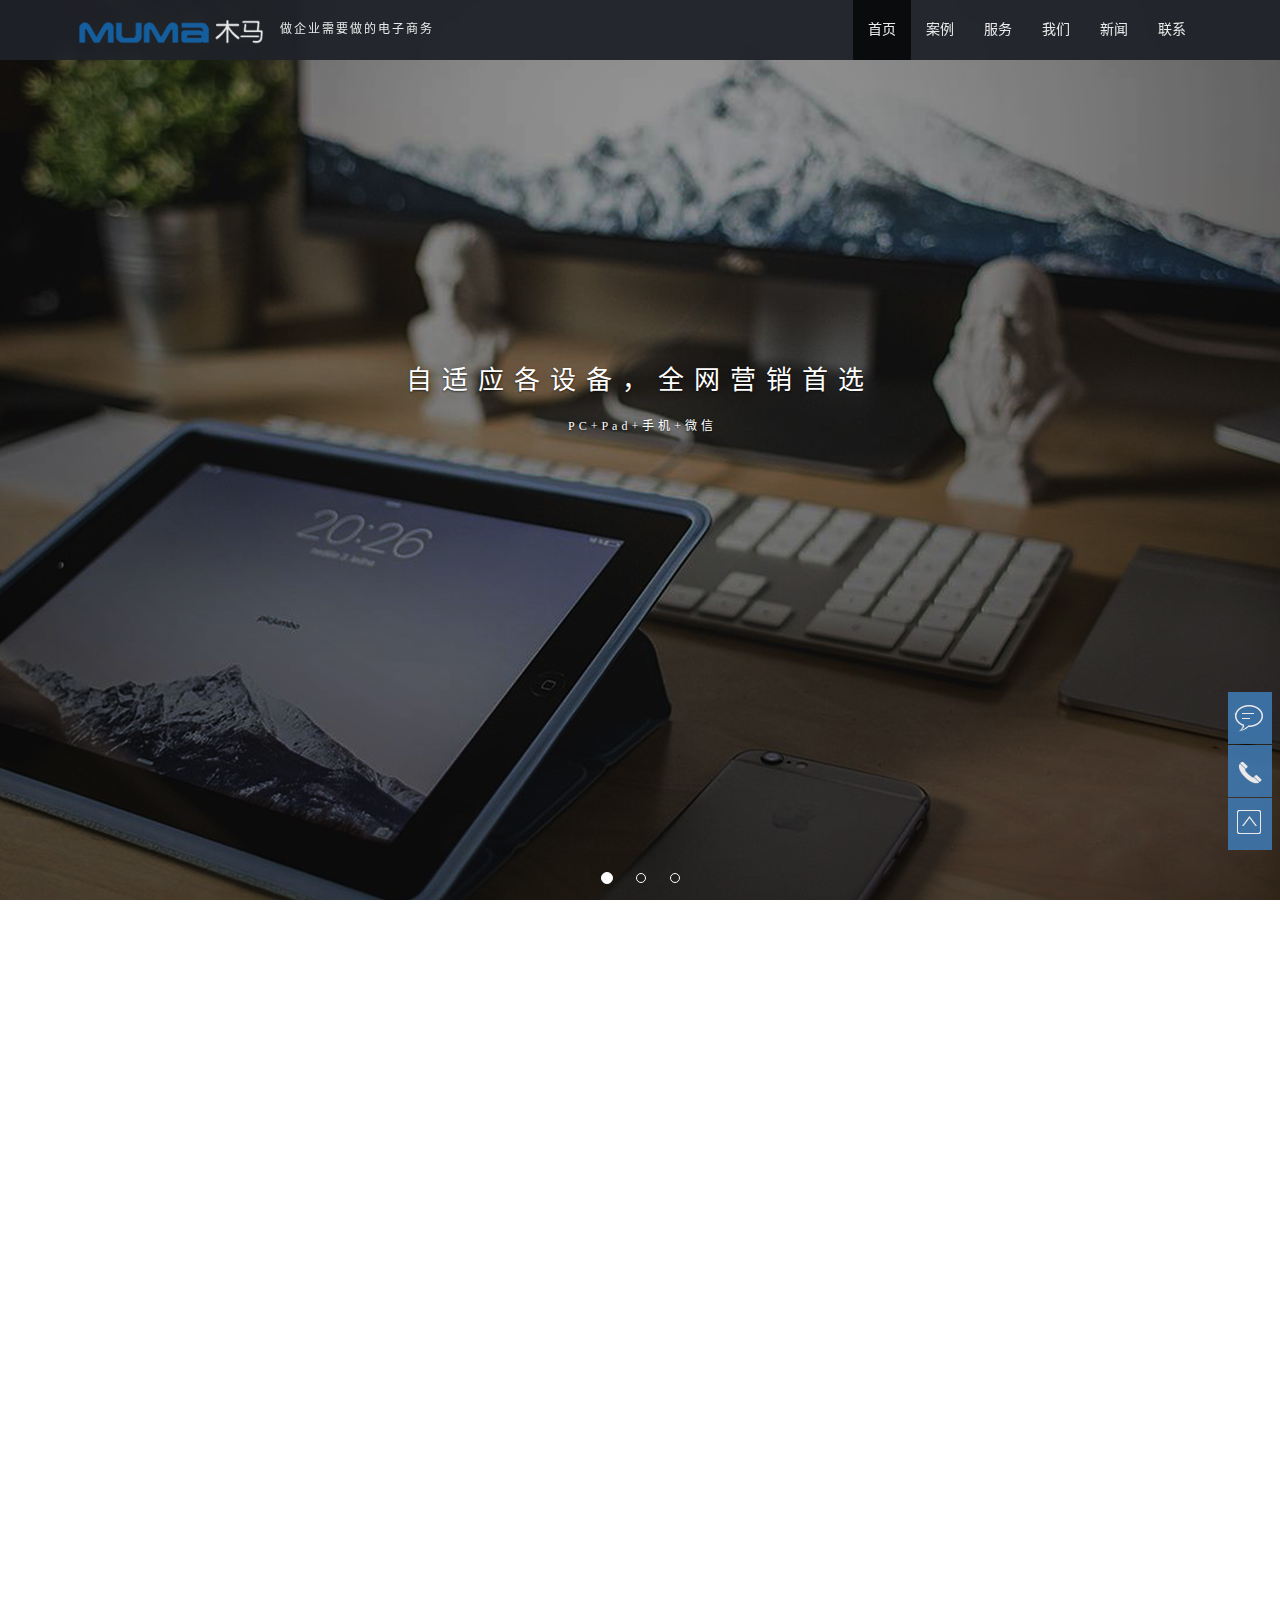
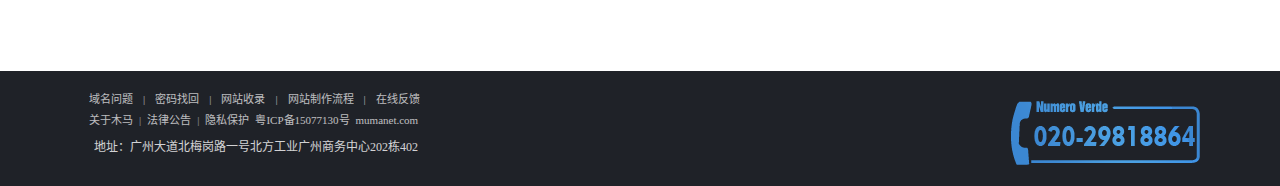
<file: about-list-content.html>
<!DOCTYPE html>
<html lang="zh-CN">
  <head>
    <meta charset="utf-8">
    <meta http-equiv="X-UA-Compatible" content="IE=edge">
    <meta name="renderer" content="webkit|ie-comp|ie-stand">
   <meta name="viewport" content="width=device-width; initial-scale=1.0; user-scalable=0">

    <!-- 上述3个meta标签*必须*放在最前面，任何其他内容都*必须*跟随其后！ -->
    <title>法律法规容页</title>

    <!-- Bootstrap -->
    <link href="css/bootstrap.min.css" rel="stylesheet">   
    <link href="css/all.css" rel="stylesheet">
    <link href="css/button.css" rel="stylesheet">


   <!--------------------滚动----------------------> 
    <link rel="stylesheet" type="text/css" href="css/demo.css">
    <link rel="stylesheet" href="dist/aos.css" />
     <script type="text/javascript" src="js/hammer.min.js"></script>
	<!-- Latest compiled and minified CSS -->		
	<link rel="stylesheet" href="css/font-awesome.min.css">

	<!-- Animate.css library -->
	<link href="css/animate.min.css" rel="stylesheet">
            
   <!--------------------列表---------------------->     
     <link href="css/list.css" rel="stylesheet">   
  <style type="text/css">
    body, html {width: 100%;height: 100%;margin:0;font-family:"微软雅黑";}
    #allmap{width:100%;height:500px;}
    p{margin-left:5px; font-size:14px;}
  </style>
       <script type="text/javascript" src="http://api.map.baidu.com/api?v=2.0&ak=rA8WIq7HI0klFT9mlms6xs7DUGWRVG57"></script>
        <!-- HTML5 shim and Respond.js for IE8 support of HTML5 elements and media queries -->
    <!-- WARNING: Respond.js doesn't work if you view the page via file:// -->
    <!--[if lt IE 9]>
      <script src="//cdn.bootcss.com/html5shiv/3.7.2/html5shiv.min.js"></script>
      <script src="//cdn.bootcss.com/respond.js/1.4.2/respond.min.js"></script>
    <![endif]-->
  </head>
  <body>
    <div class="container-fluid wrapper">  
      
      <nav class="navbar navbar-fixed-top navbar-inverse" role="navigation">
        <div class="container">
           <div class="navbar-header">
              <button type="button" class="navbar-toggle" data-toggle="collapse" 
                 data-target="#example-navbar-collapse">
                 <span class="sr-only">切换导航</span>
                 <span class="icon-bar"></span>
                 <span class="icon-bar"></span>
                 <span class="icon-bar"></span>
              </button>
              <a class="navbar-brand" href="index.html"><img src="images/logo.png" height="24px" width="auto" style="float:left; padding-right:10px;" /><span style="line-height:55px;float:left;color:#fff; letter-spacing:2px;"><p>做企业需要做的电子商务</p></span></a>
           </div>
           <div class="collapse navbar-collapse pull-right" id="example-navbar-collapse">
              <ul class="nav navbar-nav">
                 <li class="active"><a href="index.html">首页</a></li>
                 <li><a href="case-list.html">案例</a></li>
                 <li><a href="sevice-list.html">服务</a></li>
                 <li><a href="about-list.html">我们</a></li>
                 <li><a href="new-list.html">新闻</a></li>
                 <li><a href="contact-list.html">联系</a></li>
              </ul>
           </div>
           </div>
      </nav>
      
       <div id="carousel-example-generic" class="carousel slide" data-ride="carousel">
         <!-- Indicators -->
         <ol class="carousel-indicators">
           <li data-target="#carousel-example-generic" data-slide-to="0" class="active"></li>
           <li data-target="#carousel-example-generic" data-slide-to="1"></li>
           <li data-target="#carousel-example-generic" data-slide-to="2"></li>
         </ol>

         <!-- Wrapper for slides -->
         <div class="carousel-inner" role="listbox" id="carousel-example-generic">
           <div class="item active"  style=" background:url(images/banner0.jpg)" >
              <!-- 图片img已去，换背景 -->
             <div class="carousel-caption banner-one-text">
                  <h1 data-animation="animated fadeIn"  class="gai_animated">自适应各设备<br class="none"><span>，</span>全网营销首选</h1>
                  <p data-animation="animated fadeIn">PC+Pad+手机+微信</p>
             </div>
           </div>
           
           <div class="item" style=" background:url(images/banner1.jpg)">
             <div class="carousel-caption banner-two-text">
                  <h1 data-animation="animated fadeIn"  class="gai_animated">独立开发设计</h1>
                  <p data-animation="animated fadeIn">想要什么效果您说了算</p>
             </div>
           </div>
           <div class="item" style=" background:url(images/banner2.jpg);">
             <div class="carousel-caption banner-three-text">
                  <h1 data-animation="animated fadeIn"  class="gai_animated">SEO</h1>
                  <h2 data-animation="animated fadeIn">我们让您的客户轻松地找到您</h2>
                  <p data-animation="animated fadeIn"><span>关键字</span><span>登陆口提交</span><span>地图提交</span></p>             
             </div>
           </div>
           
         </div>

         <!-- Controls -->
         
       </div>            


        <div class=" container new-list">
         <div class="row">
            <div class="col-xs-12">
               <ul id="help-tap" class="nav new-list-title" aos="fade-up"  aos-easing="ease" aos-delay="100">
                  <li class="active"><a href="#lawer" data-toggle="tab">法律公告</a></li>
                  <li><a href="#protect" data-toggle="tab">隐私保护</a></li>
               </ul>
               <div id="myTabContent" class="tab-content" aos="fade-up"  aos-easing="ease" aos-delay="100">
               
                  <div class="tab-pane fade in active" id="lawer">
                      <div class="contant-contant">
                          <div class="row contant-title">
                              <h3 class="text-center" style="color:#333">法律公告</h3>
                          </div>                      
                          
                          <div class="contant-contant">

                          <p>法律公告法律公告法律公告法律公告法律公告法律公告法律公告法律公告法律公告法律公告法律公告法律公告法律公告法律公告法律公告法律公告法律公告法律公告法律公告法律公告法律公告法律公告法律公告法律公告法律公告法律公告法律公告法律公告法律公告法律公告法律公告法律公告法律公告法律公告法律公告法律公告法律公告法律公告法律公告法律公告</p>

                          </div>
                      </div>
                  </div>
                  
                  <div class="tab-pane fade" id="protect">
                      <div class="contant-contant">
                          <div class="row contant-title">
                              <h3 class="text-center" style="color:#333">隐私保护</h3>
                          </div> 
                          <div class="contant-contant"> 
                                               
                             <p>隐私保护隐私保护隐私保护隐私保护隐私保护隐私保护隐私保护隐私保护隐私保护隐私保护隐私保护隐私保护隐私保护隐私保护隐私保护隐私保护隐私保护隐私保护隐私保护隐私保护隐私保护隐私保护隐私保护隐私保护隐私保护隐私保护隐私保护隐私保护隐私保护隐私保护隐私保护隐私保护隐私保护隐私保护隐私保护隐私保护隐私保护隐私保护隐私保护隐私保护隐私保护隐私保护隐私保护隐私保护隐私保护隐私保护隐私保护隐私保护隐私保护隐私保护隐私保护隐私保护隐私保护隐私保护隐私保护隐私保护隐私保护隐私保护隐私保护隐私保护隐私保护隐私保护隐私保护隐私保护隐私保护隐私保护隐私保护隐私保护隐私保护隐私保护</p>
                             
                          </div>
                      </div>
                  </div>
             

          </div>
         </div>
       </div>
     </div>     
       <div class=" container-fluid massage" id="massage">
          <div class="container">
            <div class="row">
               <div class="col-xs-12">
                    <h1 class="text-center" aos="zoom-in-up">ONLINE MESSAGE</h1>
                    <h4 class="text-center"  aos="zoom-in-up">在线联系</h4>
               </div>   
            </div>
            <div class="row">
                 <div class="col-xs-12">
                   <form class="form-horizontal">
                      <div class="form-group radio-style"  aos="zoom-in-up">
                        <div class="col-sm-12">
                          <input type="text" class="form-control form-horizontal" id="user" name="user" placeholder="尊称*"  autocomplete="off" required="required" >
                        </div>
                      </div>
                      <div class="form-group radio-style"  aos="zoom-in-up"   aos-easing="ease" aos-delay="50" >
                        <div class="col-sm-12">
                          <div class="radio radio-inline ">
                            <label>
                              <input type="radio" name="optionsRadios" id="optionsRadios1" value="option1">
                               先生
                            </label>
                          </div>
                          <div class="radio radio-inline">
                            <label>
                              <input type="radio" name="optionsRadios" id="optionsRadios2" value="option2">
                              女士
                            </label>
                          </div>
                        </div>    
                      </div>                                            
                      <div class="form-group"  aos="zoom-in-up"   aos-easing="ease" aos-delay="100" >
                        <div class="col-sm-12">
                          <input class="form-control" id="tel" pattern="^1[3-9]\d{9}$" placeholder="手机号码*" autocomplete="off" required="required" >
                        </div>
                      </div>
                      <div class="form-group"  aos="zoom-in-up"   aos-easing="ease" aos-delay="200" >
                        <div class="col-sm-12">
                          <textarea class="form-control" rows="4"  placeholder="你的要求" autocomplete="off"></textarea>
                        </div>
                      </div>                      
                      <div class="form-group"  aos="zoom-in-up"  aos-easing="ease" aos-delay="300" >
                        <div class="col-sm-12"  aos="zoom-in-up"  aos-easing="ease" aos-delay="400" >
                          <button type="submit" class="btn btn-default btn-block text-center">提交</button>
                        </div>
                      </div>
                   </form> 
                 
                 </div>
            
            </div>
         </div>
       </div>
       
       
       <footer>
         <div class="container">
            <div class="footer-left pull-left">
                <ol class="col-xs-12 footer-ol" id="help-list">
                  <li><a href="help-content.html">域名问题</a></li>
                  <li><a href="help-content.html">密码找回</a></li>
                  <li><a href="help-content.html">网站收录</a></li>
                  <li><a href="help-content.html">网站制作流程</a></li>
                  <li><a href="help-content.html">在线反馈</a></li>

                </ol>  
                
                <ol class="col-xs-12 information">
                  <li><a href="about-list.html">关于木马</a></li>
                  <li><a href="about-list-content.html">法律公告</a></li>
                  <li><a href="about-list-content.html">隐私保护</a></li>
                  <li><a href="#">粤ICP备15077130号 </a></li>
                  <li><a href="#">mumanet.com </a></li>
                </ol> 
                <p class="footer-address">地址：广州大道北梅岗路一号北方工业广州商务中心202栋402</p> 
               </div> 
            <div class="footer-right pull-right">
                <img  src="images/phone.png" >         
            </div>        
          </div> 
       
       </footer>
       
       <div class="toolbar">
           <!-- ------------------------gai------------------------------------------------------------------------------->
          <!--<a href="###" class="toolbar-item toolbar-item-weixin">-->
          <!--<span class="toolbar-layer"></span>-->
          <!--</a>-->
          <a href="###" class="toolbar-item toolbar-item-feedback"></a>
          <a href="###" class="toolbar-item toolbar-item-app">
           <span class="toolbar-layer"></span>
          </a>
          <a href="javascript:scroll(0,0)" id="top" class="toolbar-item toolbar-item-top"></a>
       </div>

    </div>

    <!-- jQuery (necessary for Bootstrap's JavaScript plugins) -->
    <script src="js/jquery.min.js"></script>
    <!-- Include all compiled plugins (below), or include individual files as needed -->
    <script src="js/bootstrap.min.js"></script>

    <!--gundong-->
    <script type="text/javascript" src="dist/aos.js"></script>
    <script type="text/javascript">
    	AOS.init({
	    	easing: 'ease-out-back',
	    	duration: 1000
	    });
    </script>

    <script>
    	$('.hero__scroll').on('click', function(e) {
	    	$('html, body').animate({
	    		scrollTop: $(window).height()
	    	}, 1200);
	    });
    </script>

<!--案例-->
<!--标签页-->   
<script>
   $(function(){
      $('a[data-toggle="tab"]').on('shown.bs.tab', function (e) {
      // 获取已激活的标签页的名称
      var activeTab = $(e.target).text(); 
      // 获取前一个激活的标签页的名称
      var previousTab = $(e.relatedTarget).text(); 
      $(".active-tab span").html(activeTab);
      $(".previous-tab span").html(previousTab);
   });
});





</script>


  <script>
          $(function(){
            var myElement= document.getElementById('carousel-example-generic')
            var hm=new Hammer(myElement);
            hm.on("swipeleft",function(){
                $('#carousel-example-generic').carousel('next')
            })
            hm.on("swiperight",function(){
                $('#carousel-example-generic').carousel('prev')
            })
        })
  </script>

		<!-- Bootstrap core JavaScript
		================================================== -->
		<!-- Placed at the end of the document so the pages load faster -->
		<!-- Demo scripts -->
		<script src="js/demo.js"></script>

        <script>
          tel.oninput=function(){
          tel.setCustomValidity("");
         };
        tel.oninvalid=function(){
          tel.setCustomValidity("请输入正确的手机号码");
        };
        </script>


  </body>
</html>
</file>
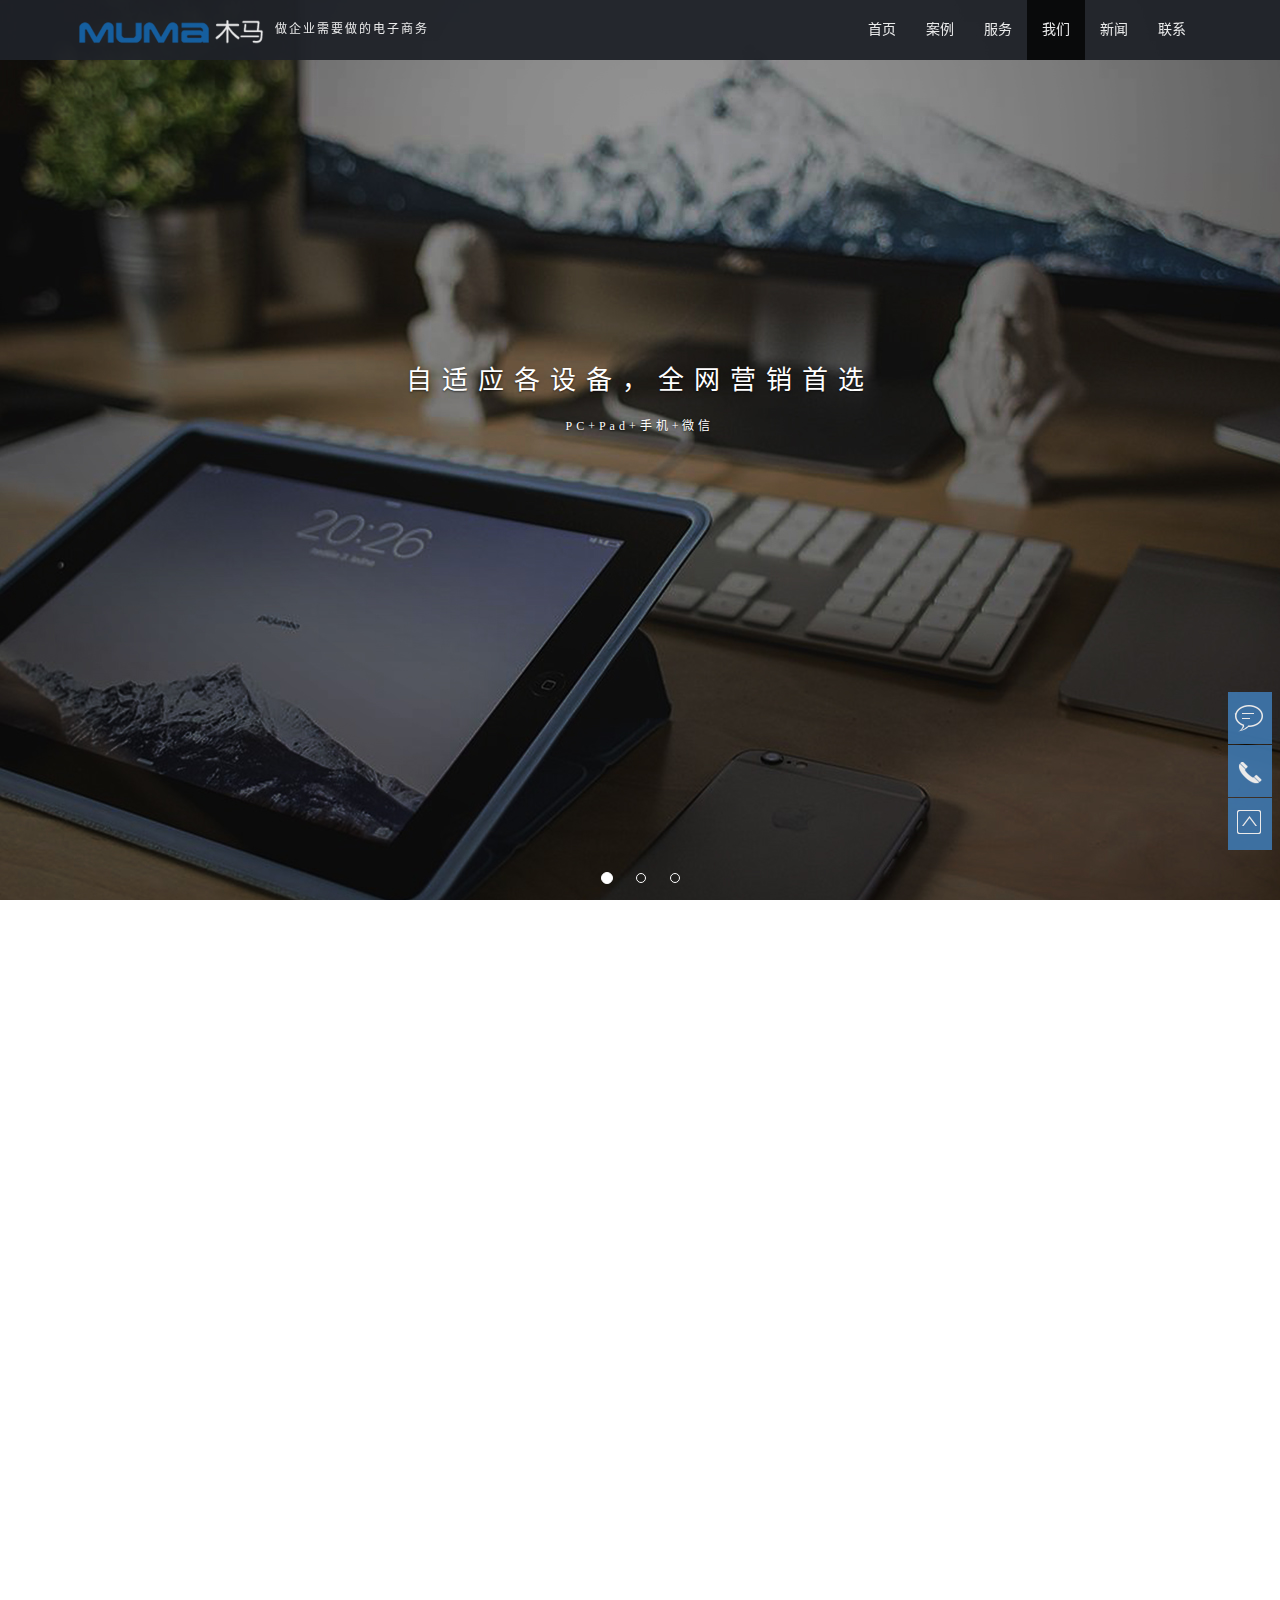
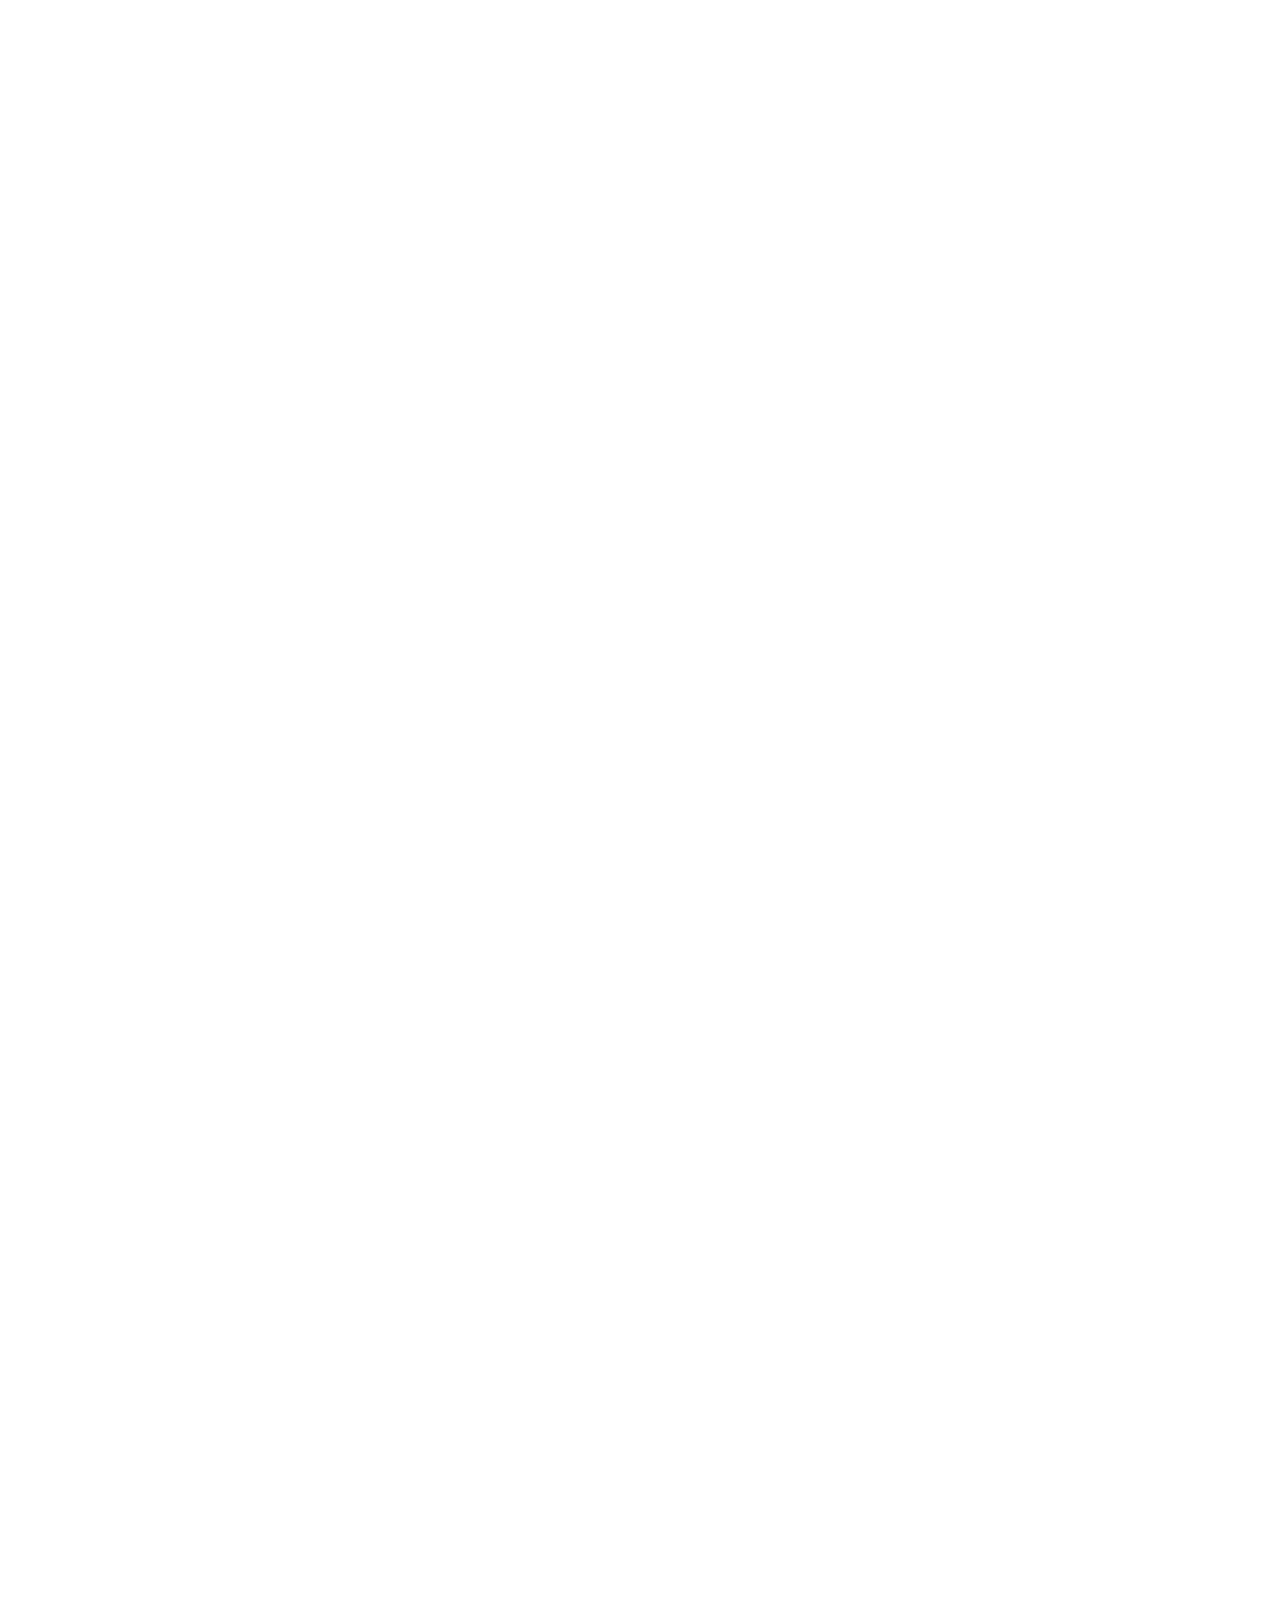
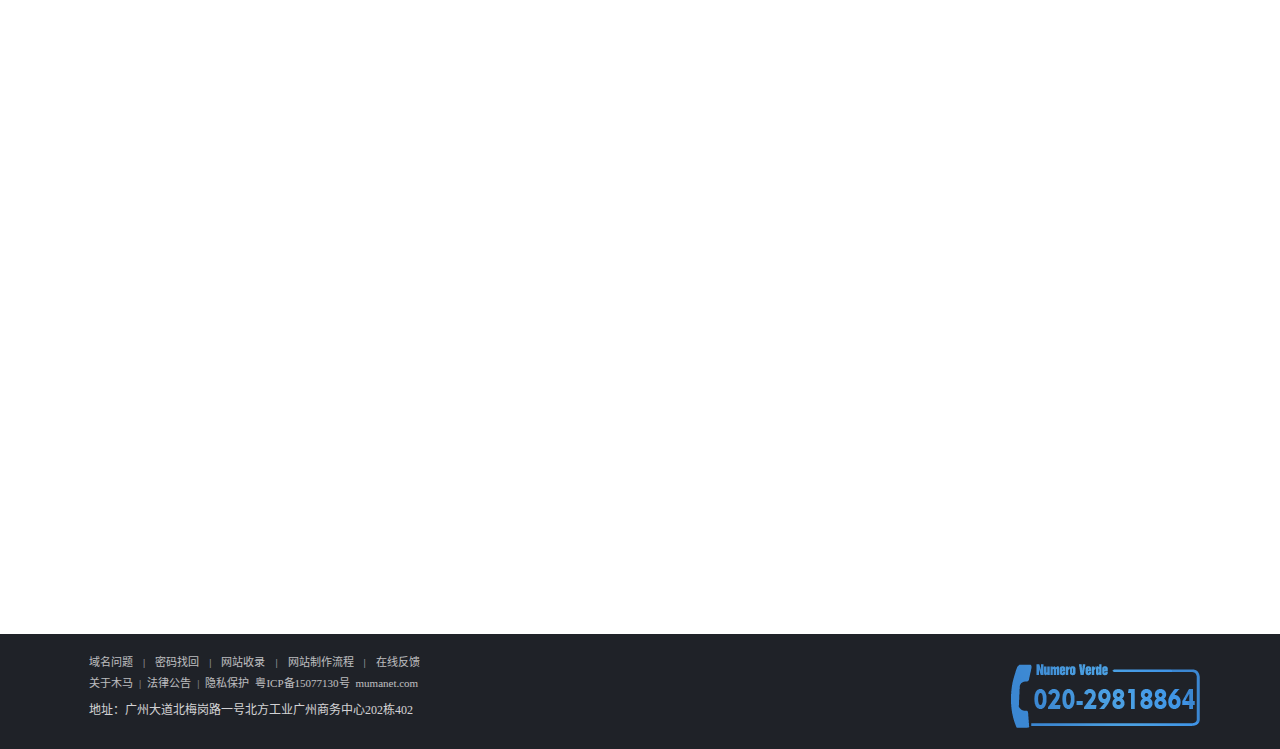
<file: about-list.html>
<!DOCTYPE html>
<html lang="zh-CN">
  <head>
    <meta charset="utf-8">
    <meta http-equiv="X-UA-Compatible" content="IE=edge">
    <meta name="renderer" content="webkit|ie-comp|ie-stand">
   <meta name="viewport" content="width=device-width; initial-scale=1.0; user-scalable=0">
    <!-- 上述3个meta标签*必须*放在最前面，任何其他内容都*必须*跟随其后！ -->
    <title>我们列表</title>

    <!-- Bootstrap -->
    <link href="css/bootstrap.min.css" rel="stylesheet">   
    <link href="css/all.css" rel="stylesheet">
    <link href="css/button.css" rel="stylesheet">


   <!--------------------滚动----------------------> 
    <link rel="stylesheet" type="text/css" href="css/demo.css">
    <link rel="stylesheet" href="dist/aos.css" />
    
   <!--------------------列表---------------------->     
     <link href="css/list.css" rel="stylesheet">   
     
     <script type="text/javascript" src="js/hammer.min.js"></script>
	<!-- Latest compiled and minified CSS -->		
	<link rel="stylesheet" href="css/font-awesome.min.css">

	<!-- Animate.css library -->
	<link href="css/animate.min.css" rel="stylesheet">
             
     
     
    
        <!-- HTML5 shim and Respond.js for IE8 support of HTML5 elements and media queries -->
    <!-- WARNING: Respond.js doesn't work if you view the page via file:// -->
    <!--[if lt IE 9]>
      <script src="//cdn.bootcss.com/html5shiv/3.7.2/html5shiv.min.js"></script>
      <script src="//cdn.bootcss.com/respond.js/1.4.2/respond.min.js"></script>
    <![endif]-->
  </head>
  <body>
    <div class="container-fluid wrapper">  
      
      <nav class="navbar navbar-fixed-top navbar-inverse" role="navigation">
        <div class="container">
           <div class="navbar-header">
              <button type="button" class="navbar-toggle" data-toggle="collapse" 
                 data-target="#example-navbar-collapse">
                 <span class="sr-only">切换导航</span>
                 <span class="icon-bar"></span>
                 <span class="icon-bar"></span>
                 <span class="icon-bar"></span>
              </button>
              <a class="navbar-brand" href="index.html"><img src="images/logo.png" height="24px" width="auto" style="float:left; padding-right:10px;" /><span style="line-height:55px;float:left;color:#fff; letter-spacing:2px;"><p>做企业需要做的电子商务</p></span></a>
           </div>
           <div class="collapse navbar-collapse pull-right" id="example-navbar-collapse">
              <ul class="nav navbar-nav">
                 <li><a href="index.html">首页</a></li>
                 <li><a href="case-list.html">案例</a></li>
                 <li><a href="sevice-list.html">服务</a></li>
                 <li class="active"><a href="about-list.html">我们</a></li>
                 <li><a href="new-list.html">新闻</a></li>
                 <li><a href="contact-list.html">联系</a></li>
              </ul>
           </div>
           </div>
      </nav>
      
       <div id="carousel-example-generic" class="carousel slide" data-ride="carousel">
         <!-- Indicators -->
         <ol class="carousel-indicators">
           <li data-target="#carousel-example-generic" data-slide-to="0" class="active"></li>
           <li data-target="#carousel-example-generic" data-slide-to="1"></li>
           <li data-target="#carousel-example-generic" data-slide-to="2"></li>
         </ol>

         <!-- Wrapper for slides -->
         <div class="carousel-inner" role="listbox" id="carousel-example-generic">
           <div class="item active"  style=" background:url(images/banner0.jpg)" >
              <!-- 图片img已去，换背景 -->
             <div class="carousel-caption banner-one-text">
                  <h1 data-animation="animated fadeIn"  class="gai_animated">自适应各设备<br class="none"><span>，</span>全网营销首选</h1>
                  <p data-animation="animated fadeIn">PC+Pad+手机+微信</p>
             </div>
           </div>
           
           <div class="item" style=" background:url(images/banner1.jpg)">
             <div class="carousel-caption banner-two-text">
                  <h1 data-animation="animated fadeIn"  class="gai_animated">独立开发设计</h1>
                  <p data-animation="animated fadeIn">想要什么效果您说了算</p>
             </div>
           </div>
           <div class="item" style=" background:url(images/banner2.jpg);">
             <div class="carousel-caption banner-three-text">
                  <h1 data-animation="animated fadeIn"  class="gai_animated">SEO</h1>
                  <h2 data-animation="animated fadeIn">我们让您的客户轻松地找到您</h2>
                  <p data-animation="animated fadeIn"><span>关键字</span><span>登陆口提交</span><span>地图提交</span></p>             
             </div>
           </div>
           
         </div>

         <!-- Controls -->
         
       </div>      

      <div class="container-fluid">
        <div class="row">
          <div class="col-xs-12 new-list-t1">
            <h1 class="text-center" aos="zoom-in-up">ABOUT US</h1>
            <div aos="fade-up"  aos-easing="ease" aos-delay="100">
            <h4 class="text-center" >关于我们</h4>
            <P class="text-center">广州木马信息科技有限公司十年来，已服务超过数百家品牌客户,并且与各个行业的品牌保持长期合作关系。</P>
            </div>
          </div>   
        </div>
      </div>

       <div class=" container-fluid about-list">
            <div class="row about-list-one-block">
               <div class="col-xs-12">
                  <div  class="about-list-block-center" >        
                    <h1 class="text-center" aos="fade-up"  aos-easing="ease" aos-delay="400"> 
                        我们的愿景
                    </h1>
                    <h4 class="text-center" aos="fade-up"  aos-easing="ease" aos-delay="600"> 
                        帮助中小企业降低电子商务总体运营成本，让企业轻松地开展电子商务和网络营销。
                    </h4>                    
                 </div>
              </div>     
            </div>
            
            <div class="row about-list-two-block">
               <div class="col-xs-12">
                  <div  class="about-list-block-center" >        
                    <h1 class="text-center" aos="fade-up"  aos-easing="ease" aos-delay="400"> 
                        我们的使命
                    </h1>
                    <h4 class="text-center" aos="fade-up"  aos-easing="ease" aos-delay="600"> 
                        做企业想做，做企业需要做的电子商务。
                    </h4>                    
                 </div>
              </div>     
            </div>  
            
                      
            <div class="row about-list-three-block">
               <div class="col-xs-12">
                  <div  class="about-list-block-center" >        
                    <h1 class="text-center" aos="fade-up"  aos-easing="ease" aos-delay="400"> 
                        我们的价值观
                    </h1>
                    <h4 class="text-center" aos="fade-up"  aos-easing="ease" aos-delay="600"> 
                        树立企业在互联网的品牌形象。
                    </h4>                    
                 </div>
              </div>     
            </div>

            <div class="row about-list-two-block">
               <div class="col-xs-12">
                  <div  class="about-list-block-center" >        
                    <h1 class="text-center" aos="fade-up"  aos-easing="ease" aos-delay="400"> 
                        我们的企业精神
                    </h1>
                    <h4 class="text-center" aos="fade-up"  aos-easing="ease" aos-delay="600"> 
                        责任、诚信、专业、创新。
                    </h4>                    
                 </div>
              </div>     
            </div>  

            <div class="row about-list-four-block">
               <div class="col-xs-12">
                  <div  class="about-list-block-center" >        
                    <h1 class="text-center" aos="fade-up"  aos-easing="ease" aos-delay="400"> 
                        我们的团队
                    </h1>
                    <h4 class="text-center" aos="fade-up"  aos-easing="ease" aos-delay="600"> 
                        高度崇尚创新和团队合作精神，相互信任并给予最大的支持
                    </h4>                    
                 </div>
              </div>     
            </div>  

            
            
       </div>
       
       
       
       
 
       
       <div class=" container-fluid massage" id="massage">
          <div class="container">
            <div class="row">
               <div class="col-xs-12">
                    <h1 class="text-center" aos="zoom-in-up">ONLINE MESSAGE</h1>
                    <h4 class="text-center"  aos="zoom-in-up">在线联系</h4>
               </div>   
            </div>
            <div class="row">
                 <div class="col-xs-12">
                   <form class="form-horizontal">
                      <div class="form-group radio-style"  aos="zoom-in-up">
                        <div class="col-sm-12">
                          <input type="text" class="form-control form-horizontal" id="user" name="user" placeholder="尊称*"  autocomplete="off" required="required" >
                        </div>
                      </div>
                      <div class="form-group radio-style"  aos="zoom-in-up"   aos-easing="ease" aos-delay="50" >
                        <div class="col-sm-12">
                          <div class="radio radio-inline ">
                            <label>
                              <input type="radio" name="optionsRadios" id="optionsRadios1" value="option1">
                               先生
                            </label>
                          </div>
                          <div class="radio radio-inline">
                            <label>
                              <input type="radio" name="optionsRadios" id="optionsRadios2" value="option2">
                              女士
                            </label>
                          </div>
                        </div>    
                      </div>                                            
                      <div class="form-group"  aos="zoom-in-up"   aos-easing="ease" aos-delay="100" >
                        <div class="col-sm-12">
                          <input class="form-control" id="tel" pattern="^1[3-9]\d{9}$" placeholder="手机号码*" autocomplete="off" required="required" >
                        </div>
                      </div>
                      <div class="form-group"  aos="zoom-in-up"   aos-easing="ease" aos-delay="200" >
                        <div class="col-sm-12">
                          <textarea class="form-control" rows="4"  placeholder="你的要求" autocomplete="off"></textarea>
                        </div>
                      </div>                      
                      <div class="form-group"  aos="zoom-in-up"  aos-easing="ease" aos-delay="300" >
                        <div class="col-sm-12"  aos="zoom-in-up"  aos-easing="ease" aos-delay="400" >
                          <button type="submit" class="btn btn-default btn-block text-center">提交</button>
                        </div>
                      </div>
                   </form> 
                 
                 </div>
            
            </div>
         </div>
       </div>
       
       
       <footer>
         <div class="container">
            <div class="footer-left pull-left">
                <ol class="col-xs-12 footer-ol">
                  <li><a href="#">域名问题</a></li>
                  <li><a href="#">密码找回</a></li>
                  <li><a href="#">网站收录</a></li>
                  <li><a href="#">网站制作流程</a></li>
                  <li><a href="#">在线反馈</a></li>

                </ol>  
                
                <ol class="col-xs-12 information">
                  <li><a href="about-list.html">关于木马</a></li>
                  <li><a href="about-list-content.html">法律公告</a></li>
                  <li><a href="about-list-content.html">隐私保护</a></li>
                  <li><a href="#">粤ICP备15077130号 </a></li>
                  <li><a href="#">mumanet.com </a></li>
                </ol> 
                <p class="footer-address">地址：广州大道北梅岗路一号北方工业广州商务中心202栋402</p> 
               </div> 
            <div class="footer-right pull-right">
                <img  src="images/phone.png" >         
            </div>        
          </div> 
       
       </footer>
       <!-- ----------------------------gai------------------------------------------------------>
       <div class="toolbar">
          <!--<a href="###" class="toolbar-item toolbar-item-weixin">-->
          <!--<span class="toolbar-layer"></span>-->
          <!--</a>-->
          <a href="###" class="toolbar-item toolbar-item-feedback"></a>
          <a href="###" class="toolbar-item toolbar-item-app">
           <span class="toolbar-layer"></span>
          </a>
          <a href="javascript:scroll(0,0)" id="top" class="toolbar-item toolbar-item-top"></a>
       </div>

    </div>
       
    <!-- jQuery (necessary for Bootstrap's JavaScript plugins) -->
    <script src="js/jquery.min.js"></script>
    <!-- Include all compiled plugins (below), or include individual files as needed -->
    <script src="js/bootstrap.min.js"></script>

    <!--gundong-->
    <script type="text/javascript" src="dist/aos.js"></script>
    <script type="text/javascript">
    	AOS.init({
	    	easing: 'ease-out-back',
	    	duration: 1000
	    });
    </script>

    <script>
    	$('.hero__scroll').on('click', function(e) {
	    	$('html, body').animate({
	    		scrollTop: $(window).height()
	    	}, 1200);
	    });


 



    </script>

<!--案例-->
<!--标签页-->   
<script>
   $(function(){
      $('a[data-toggle="tab"]').on('shown.bs.tab', function (e) {
      // 获取已激活的标签页的名称
      var activeTab = $(e.target).text(); 
      // 获取前一个激活的标签页的名称
      var previousTab = $(e.relatedTarget).text(); 
      $(".active-tab span").html(activeTab);
      $(".previous-tab span").html(previousTab);
   });
});
</script>

  <script>
          $(function(){
            var myElement= document.getElementById('carousel-example-generic')
            var hm=new Hammer(myElement);
            hm.on("swipeleft",function(){
                $('#carousel-example-generic').carousel('next')
            })
            hm.on("swiperight",function(){
                $('#carousel-example-generic').carousel('prev')
            })
        })
  </script>

		<!-- Bootstrap core JavaScript
		================================================== -->
		<!-- Placed at the end of the document so the pages load faster -->
		<!-- Demo scripts -->
		<script src="js/demo.js"></script>
        <script>
          tel.oninput=function(){
          tel.setCustomValidity("");
         };
        tel.oninvalid=function(){
          tel.setCustomValidity("请输入正确的手机号码");
        };
        </script>

  </body>
</html>
</file>
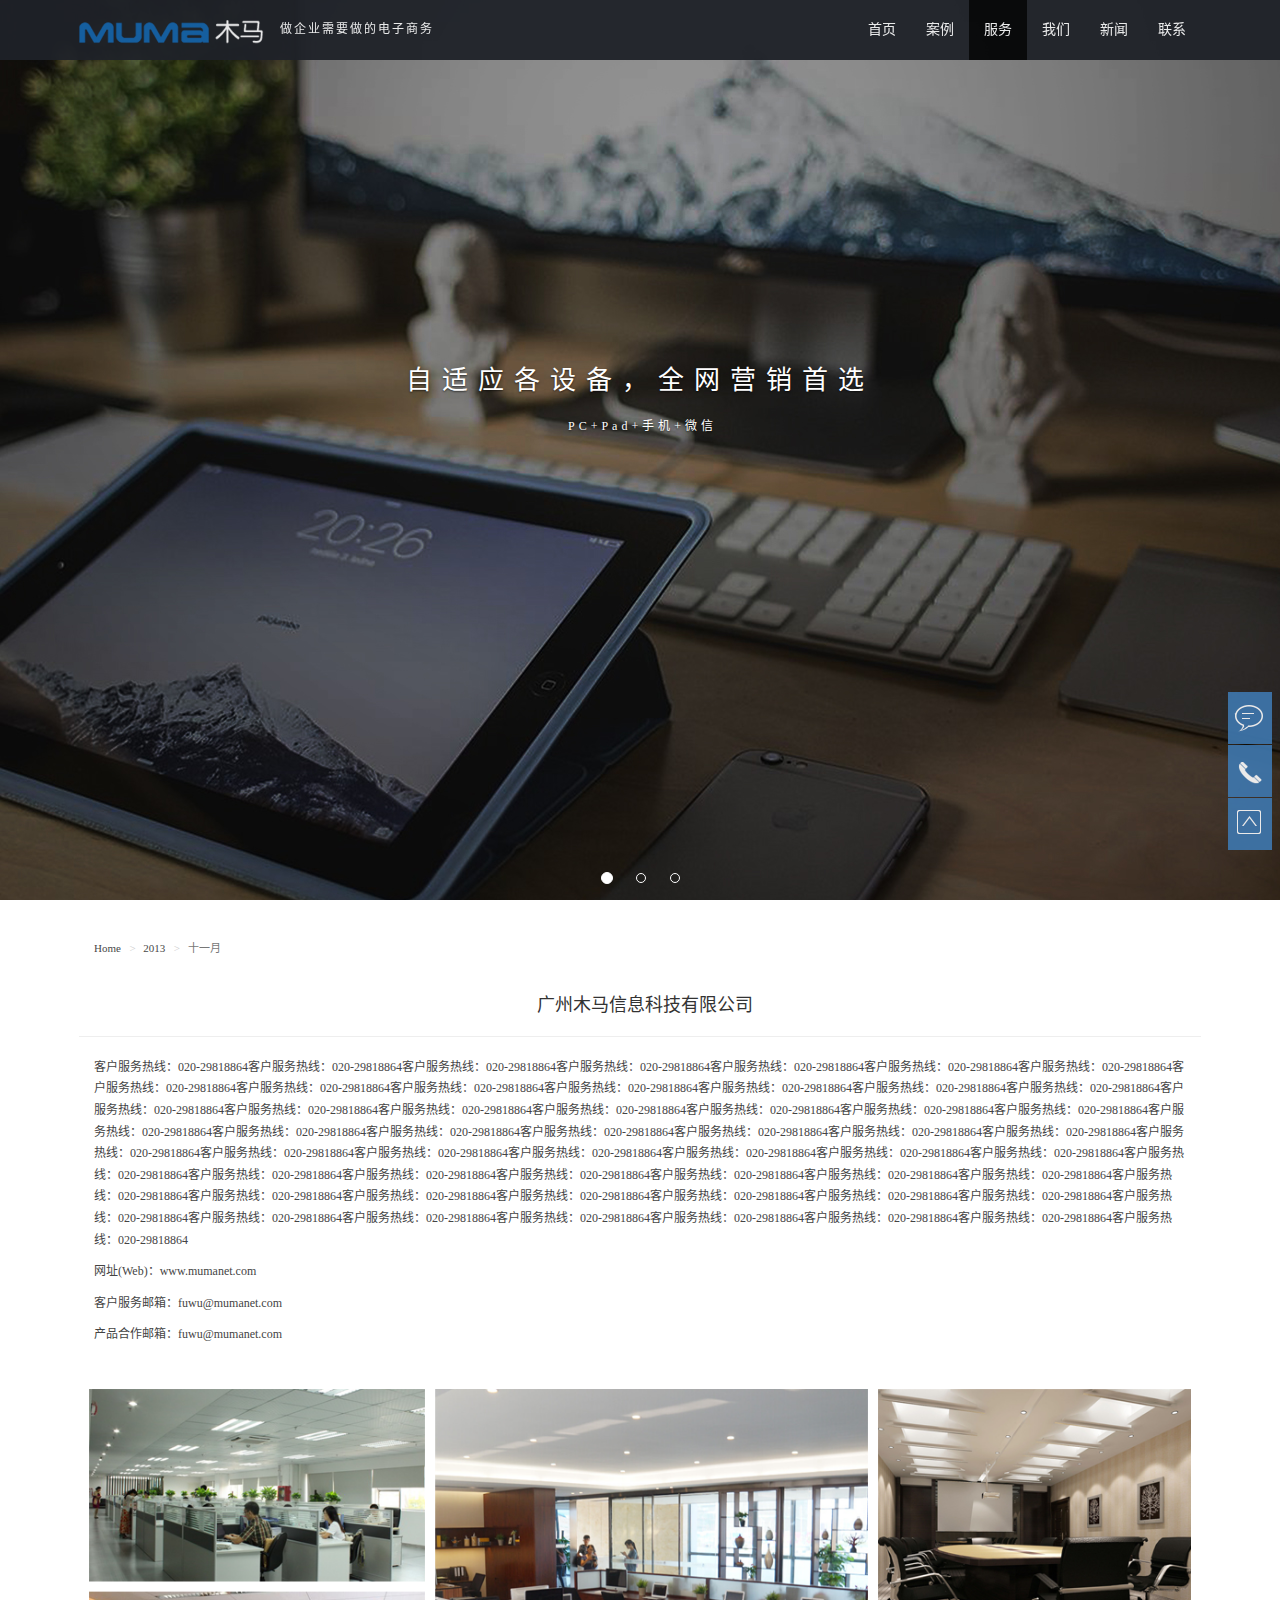
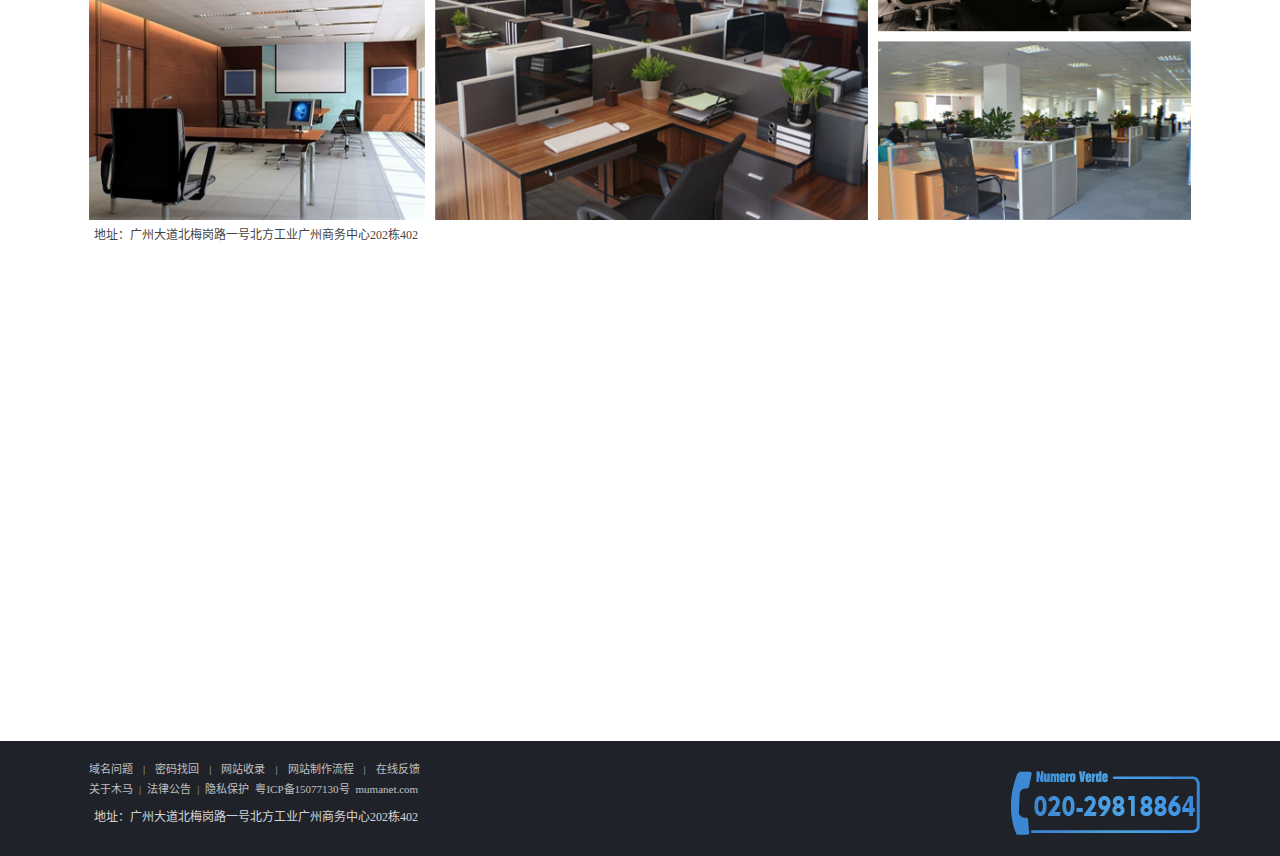
<file: all-content.html>
<!DOCTYPE html>
<html lang="zh-CN">
  <head>
    <meta charset="utf-8">
    <meta http-equiv="X-UA-Compatible" content="IE=edge">
    <meta name="renderer" content="webkit|ie-comp|ie-stand">
   <meta name="viewport" content="width=device-width; initial-scale=1.0; user-scalable=0">

    <!-- 上述3个meta标签*必须*放在最前面，任何其他内容都*必须*跟随其后！ -->
    <title>案例等通用内容页</title>

    <!-- Bootstrap -->
    <link href="css/bootstrap.min.css" rel="stylesheet">   
    <link href="css/all.css" rel="stylesheet">
    <link href="css/button.css" rel="stylesheet">


   <!--------------------滚动----------------------> 
    <link rel="stylesheet" type="text/css" href="css/demo.css">
    <link rel="stylesheet" href="dist/aos.css" />
    
   <!--------------------列表---------------------->     
     <link href="css/list.css" rel="stylesheet">   
  <style type="text/css">
    body, html {width: 100%;height: 100%;margin:0;font-family:"微软雅黑";}
    #allmap{width:100%;height:500px;}
    p{margin-left:5px; font-size:14px;}
  </style>
       <script type="text/javascript" src="http://api.map.baidu.com/api?v=2.0&ak=rA8WIq7HI0klFT9mlms6xs7DUGWRVG57"></script>
       
     <script type="text/javascript" src="js/hammer.min.js"></script>
	<!-- Latest compiled and minified CSS -->		
	<link rel="stylesheet" href="css/font-awesome.min.css">

	<!-- Animate.css library -->
	<link href="css/animate.min.css" rel="stylesheet">
               
       
        <!-- HTML5 shim and Respond.js for IE8 support of HTML5 elements and media queries -->
    <!-- WARNING: Respond.js doesn't work if you view the page via file:// -->
    <!--[if lt IE 9]>
      <script src="//cdn.bootcss.com/html5shiv/3.7.2/html5shiv.min.js"></script>
      <script src="//cdn.bootcss.com/respond.js/1.4.2/respond.min.js"></script>
    <![endif]-->
  </head>
  <body>
    <div class="container-fluid wrapper">  
      
      <nav class="navbar navbar-fixed-top navbar-inverse" role="navigation">
        <div class="container">
           <div class="navbar-header">
              <button type="button" class="navbar-toggle" data-toggle="collapse" 
                 data-target="#example-navbar-collapse">
                 <span class="sr-only">切换导航</span>
                 <span class="icon-bar"></span>
                 <span class="icon-bar"></span>
                 <span class="icon-bar"></span>
              </button>
              <a class="navbar-brand" href="index.html"><img src="images/logo.png" height="24px" width="auto" style="float:left; padding-right:10px;" /><span style="line-height:55px;float:left;color:#fff; letter-spacing:2px;"><p>做企业需要做的电子商务</p></span></a>
           </div>
           <div class="collapse navbar-collapse pull-right" id="example-navbar-collapse">
              <ul class="nav navbar-nav">
                 <li><a href="index.html">首页</a></li>
                 <li><a href="case-list.html">案例</a></li>
                 <li class="active"><a href="sevice-list.html">服务</a></li>
                 <li><a href="about-list.html">我们</a></li>
                 <li><a href="new-list.html">新闻</a></li>
                 <li><a href="contact-list.html">联系</a></li>
              </ul>
           </div>
           </div>
      </nav>
      
       <div id="carousel-example-generic" class="carousel slide" data-ride="carousel">
         <!-- Indicators -->
         <ol class="carousel-indicators">
           <li data-target="#carousel-example-generic" data-slide-to="0" class="active"></li>
           <li data-target="#carousel-example-generic" data-slide-to="1"></li>
           <li data-target="#carousel-example-generic" data-slide-to="2"></li>
         </ol>

         <!-- Wrapper for slides -->
         <div class="carousel-inner" role="listbox" id="carousel-example-generic">
           <div class="item active"  style=" background:url(images/banner0.jpg)" >
              <!-- 图片img已去，换背景 -->
             <div class="carousel-caption banner-one-text">
                  <h1 data-animation="animated fadeIn"  class="gai_animated">自适应各设备<br class="none"><span>，</span>全网营销首选</h1>
                  <p data-animation="animated fadeIn">PC+Pad+手机+微信</p>
             </div>
           </div>
           
           <div class="item" style=" background:url(images/banner1.jpg)">
             <div class="carousel-caption banner-two-text">
                  <h1 data-animation="animated fadeIn"  class="gai_animated">独立开发设计</h1>
                  <p data-animation="animated fadeIn">想要什么效果您说了算</p>
             </div>
           </div>
           <div class="item" style=" background:url(images/banner2.jpg);">
             <div class="carousel-caption banner-three-text">
                  <h1 data-animation="animated fadeIn"  class="gai_animated">SEO</h1>
                  <h2 data-animation="animated fadeIn">我们让您的客户轻松地找到您</h2>
                  <p data-animation="animated fadeIn"><span>关键字</span><span>登陆口提交</span><span>地图提交</span></p>             
             </div>
           </div>
           
         </div>

         <!-- Controls -->
         
       </div>               


       <div class="container contant-list">
         <div class="row">
              <ol class="breadcrumb">
                <li><a href="#">Home</a></li>
                <li><a href="#">2013</a></li>
                <li class="active">十一月</li>
              </ol>
         </div>       
       
         <div class="row contant-title">
               <h3 class="text-center" style="color:#333">广州木马信息科技有限公司</h3>
         </div>
               <div class="contant-contant">
                    <p>客户服务热线：020-29818864客户服务热线：020-29818864客户服务热线：020-29818864客户服务热线：020-29818864客户服务热线：020-29818864客户服务热线：020-29818864客户服务热线：020-29818864客户服务热线：020-29818864客户服务热线：020-29818864客户服务热线：020-29818864客户服务热线：020-29818864客户服务热线：020-29818864客户服务热线：020-29818864客户服务热线：020-29818864客户服务热线：020-29818864客户服务热线：020-29818864客户服务热线：020-29818864客户服务热线：020-29818864客户服务热线：020-29818864客户服务热线：020-29818864客户服务热线：020-29818864客户服务热线：020-29818864客户服务热线：020-29818864客户服务热线：020-29818864客户服务热线：020-29818864客户服务热线：020-29818864客户服务热线：020-29818864客户服务热线：020-29818864客户服务热线：020-29818864客户服务热线：020-29818864客户服务热线：020-29818864客户服务热线：020-29818864客户服务热线：020-29818864客户服务热线：020-29818864客户服务热线：020-29818864客户服务热线：020-29818864客户服务热线：020-29818864客户服务热线：020-29818864客户服务热线：020-29818864客户服务热线：020-29818864客户服务热线：020-29818864客户服务热线：020-29818864客户服务热线：020-29818864客户服务热线：020-29818864客户服务热线：020-29818864客户服务热线：020-29818864客户服务热线：020-29818864客户服务热线：020-29818864客户服务热线：020-29818864客户服务热线：020-29818864客户服务热线：020-29818864客户服务热线：020-29818864客户服务热线：020-29818864客户服务热线：020-29818864客户服务热线：020-29818864客户服务热线：020-29818864客户服务热线：020-29818864</p>
                    <p>网址(Web)：www.mumanet.com</p>
                    <p>客户服务邮箱：fuwu@mumanet.com</p>
                    <p>产品合作邮箱：fuwu@mumanet.com</p><br>
                    <img src="images/ab-xt1.png">
                    <p>地址：广州大道北梅岗路一号北方工业广州商务中心202栋402</p>

              
               </div>


         </div>


       
       <div class=" container-fluid massage" id="massage">
          <div class="container">
            <div class="row">
               <div class="col-xs-12">
                    <h1 class="text-center" aos="zoom-in-up">ONLINE MESSAGE</h1>
                    <h4 class="text-center"  aos="zoom-in-up">在线联系</h4>
               </div>   
            </div>
            <div class="row">
                 <div class="col-xs-12">
                   <form class="form-horizontal">
                      <div class="form-group radio-style"  aos="zoom-in-up">
                        <div class="col-sm-12">
                          <input type="text" class="form-control form-horizontal" id="user" name="user" placeholder="尊称*"  autocomplete="off" required="required" >
                        </div>
                      </div>
                      <div class="form-group radio-style"  aos="zoom-in-up"   aos-easing="ease" aos-delay="50" >
                        <div class="col-sm-12">
                          <div class="radio radio-inline ">
                            <label>
                              <input type="radio" name="optionsRadios" id="optionsRadios1" value="option1">
                               先生
                            </label>
                          </div>
                          <div class="radio radio-inline">
                            <label>
                              <input type="radio" name="optionsRadios" id="optionsRadios2" value="option2">
                              女士
                            </label>
                          </div>
                        </div>    
                      </div>                                            
                      <div class="form-group"  aos="zoom-in-up"   aos-easing="ease" aos-delay="100" >
                        <div class="col-sm-12">
                          <input class="form-control" id="tel" pattern="^1[3-9]\d{9}$" placeholder="手机号码*" autocomplete="off" required="required" >
                        </div>
                      </div>
                      <div class="form-group"  aos="zoom-in-up"   aos-easing="ease" aos-delay="200" >
                        <div class="col-sm-12">
                          <textarea class="form-control" rows="4"  placeholder="你的要求" autocomplete="off"></textarea>
                        </div>
                      </div>                      
                      <div class="form-group"  aos="zoom-in-up"  aos-easing="ease" aos-delay="300" >
                        <div class="col-sm-12"  aos="zoom-in-up"  aos-easing="ease" aos-delay="400" >
                          <button type="submit" class="btn btn-default btn-block text-center">提交</button>
                        </div>
                      </div>
                   </form> 
                 
                 </div>
            
            </div>
         </div>
       </div>
       
       
       <footer>
         <div class="container">
            <div class="footer-left pull-left">
                <ol class="col-xs-12 footer-ol">
                  <li><a href="#">域名问题</a></li>
                  <li><a href="#">密码找回</a></li>
                  <li><a href="#">网站收录</a></li>
                  <li><a href="#">网站制作流程</a></li>
                  <li><a href="#">在线反馈</a></li>

                </ol>  
                
                <ol class="col-xs-12 information">
                  <li><a href="about-list.html">关于木马</a></li>
                  <li><a href="about-list-content.html">法律公告</a></li>
                  <li><a href="about-list-content.html">隐私保护</a></li>
                  <li><a href="#">粤ICP备15077130号 </a></li>
                  <li><a href="#">mumanet.com </a></li>
                </ol> 
                <p class="footer-address">地址：广州大道北梅岗路一号北方工业广州商务中心202栋402</p> 
               </div> 
            <div class="footer-right pull-right">
                <img  src="images/phone.png" >         
            </div>        
          </div> 
       
       </footer>
       <!--------------------------gai-------------------------------------------- -->
       <div class="toolbar">
          <!--<a href="###" class="toolbar-item toolbar-item-weixin">-->
          <!--<span class="toolbar-layer"></span>-->
          <!--</a>-->
          <a href="###" class="toolbar-item toolbar-item-feedback"></a>
          <a href="###" class="toolbar-item toolbar-item-app">
           <span class="toolbar-layer"></span>
          </a>
          <a href="javascript:scroll(0,0)" id="top" class="toolbar-item toolbar-item-top"></a>
       </div>

    </div>
       
    <!-- jQuery (necessary for Bootstrap's JavaScript plugins) -->
    <script src="js/jquery.min.js"></script>
    <!-- Include all compiled plugins (below), or include individual files as needed -->
    <script src="js/bootstrap.min.js"></script>

    <!--gundong-->
    <script type="text/javascript" src="dist/aos.js"></script>
    <script type="text/javascript">
    	AOS.init({
	    	easing: 'ease-out-back',
	    	duration: 1000
	    });
    </script>

    <script>
    	$('.hero__scroll').on('click', function(e) {
	    	$('html, body').animate({
	    		scrollTop: $(window).height()
	    	}, 1200);
	    });


 



    </script>

<!--案例-->
<!--标签页-->   
<script>
   $(function(){
      $('a[data-toggle="tab"]').on('shown.bs.tab', function (e) {
      // 获取已激活的标签页的名称
      var activeTab = $(e.target).text(); 
      // 获取前一个激活的标签页的名称
      var previousTab = $(e.relatedTarget).text(); 
      $(".active-tab span").html(activeTab);
      $(".previous-tab span").html(previousTab);
   });
});
</script>

  <script>
          $(function(){
            var myElement= document.getElementById('carousel-example-generic')
            var hm=new Hammer(myElement);
            hm.on("swipeleft",function(){
                $('#carousel-example-generic').carousel('next')
            })
            hm.on("swiperight",function(){
                $('#carousel-example-generic').carousel('prev')
            })
        })
  </script>

		<!-- Bootstrap core JavaScript
		================================================== -->
		<!-- Placed at the end of the document so the pages load faster -->
		<!-- Demo scripts -->
		<script src="js/demo.js"></script>

        <script>
          tel.oninput=function(){
          tel.setCustomValidity("");
         };
        tel.oninvalid=function(){
          tel.setCustomValidity("请输入正确的手机号码");
        };
        </script>



  </body>
</html>
</file>
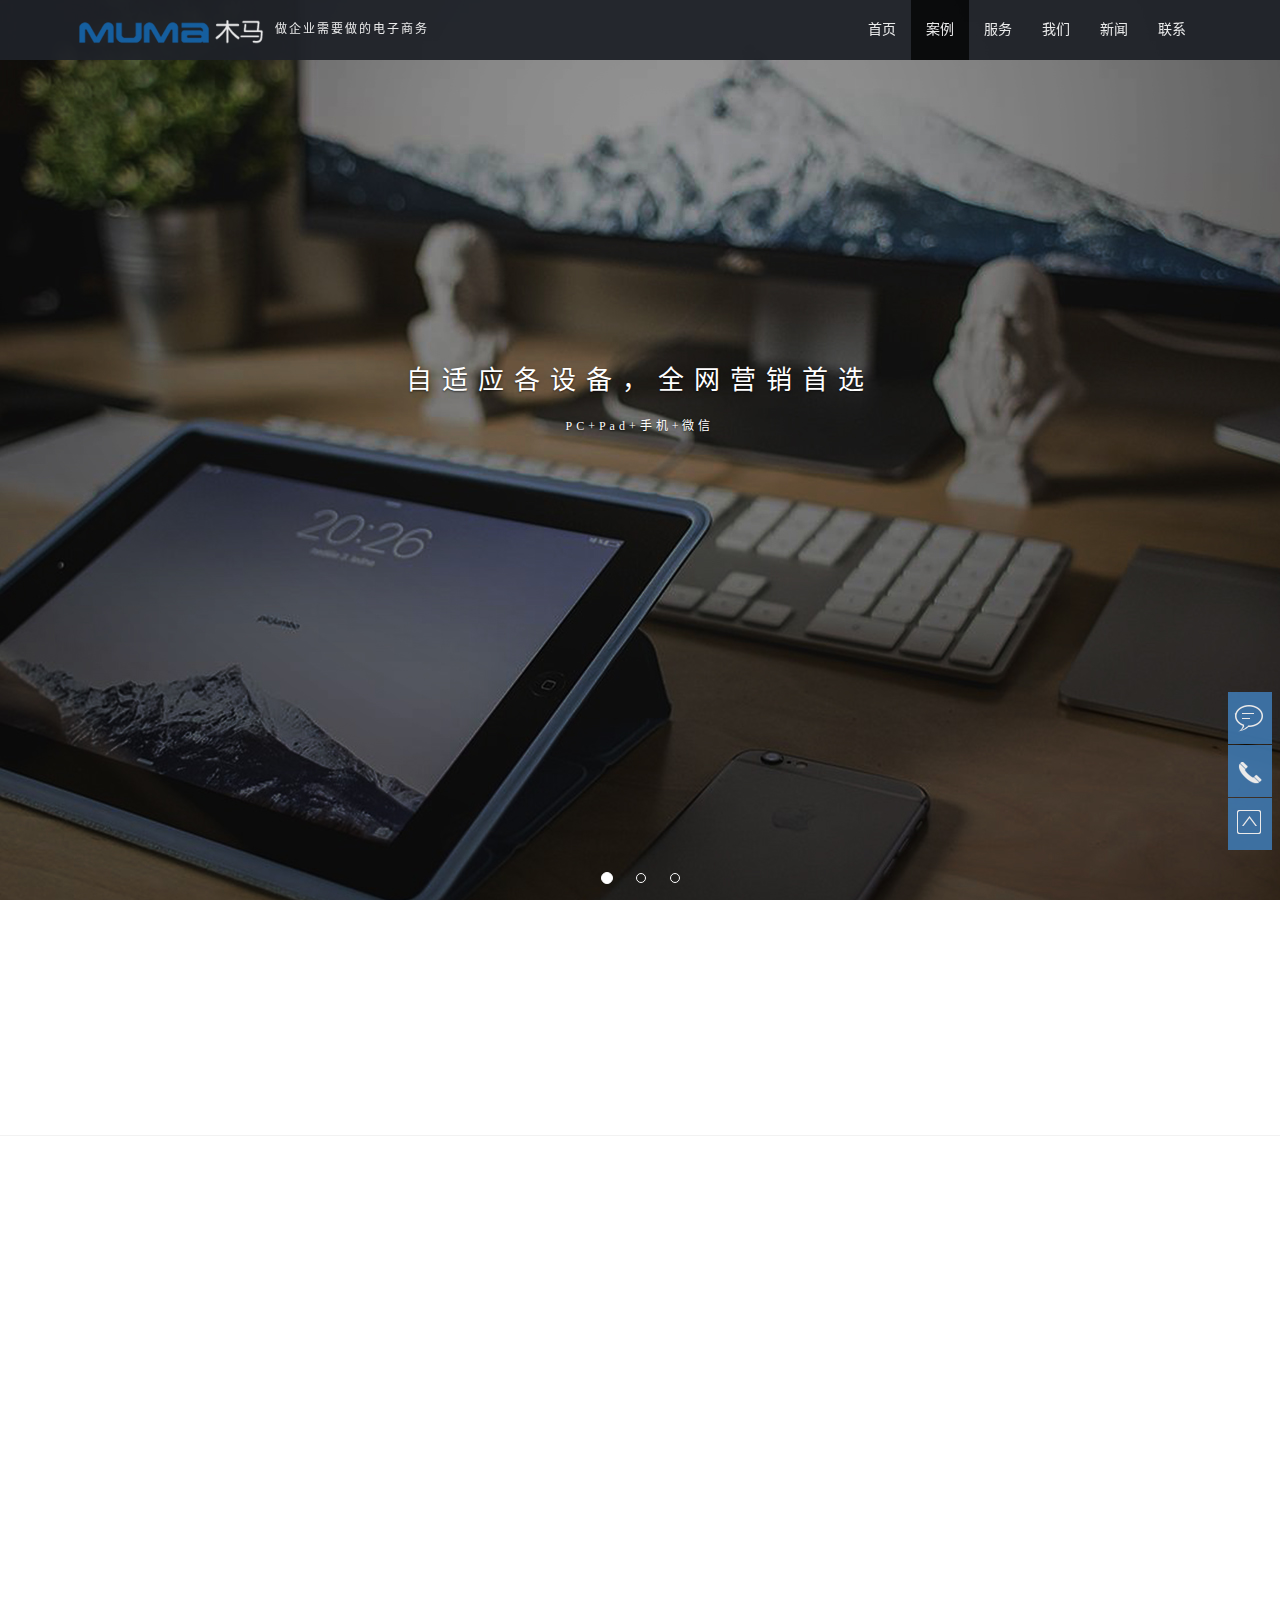
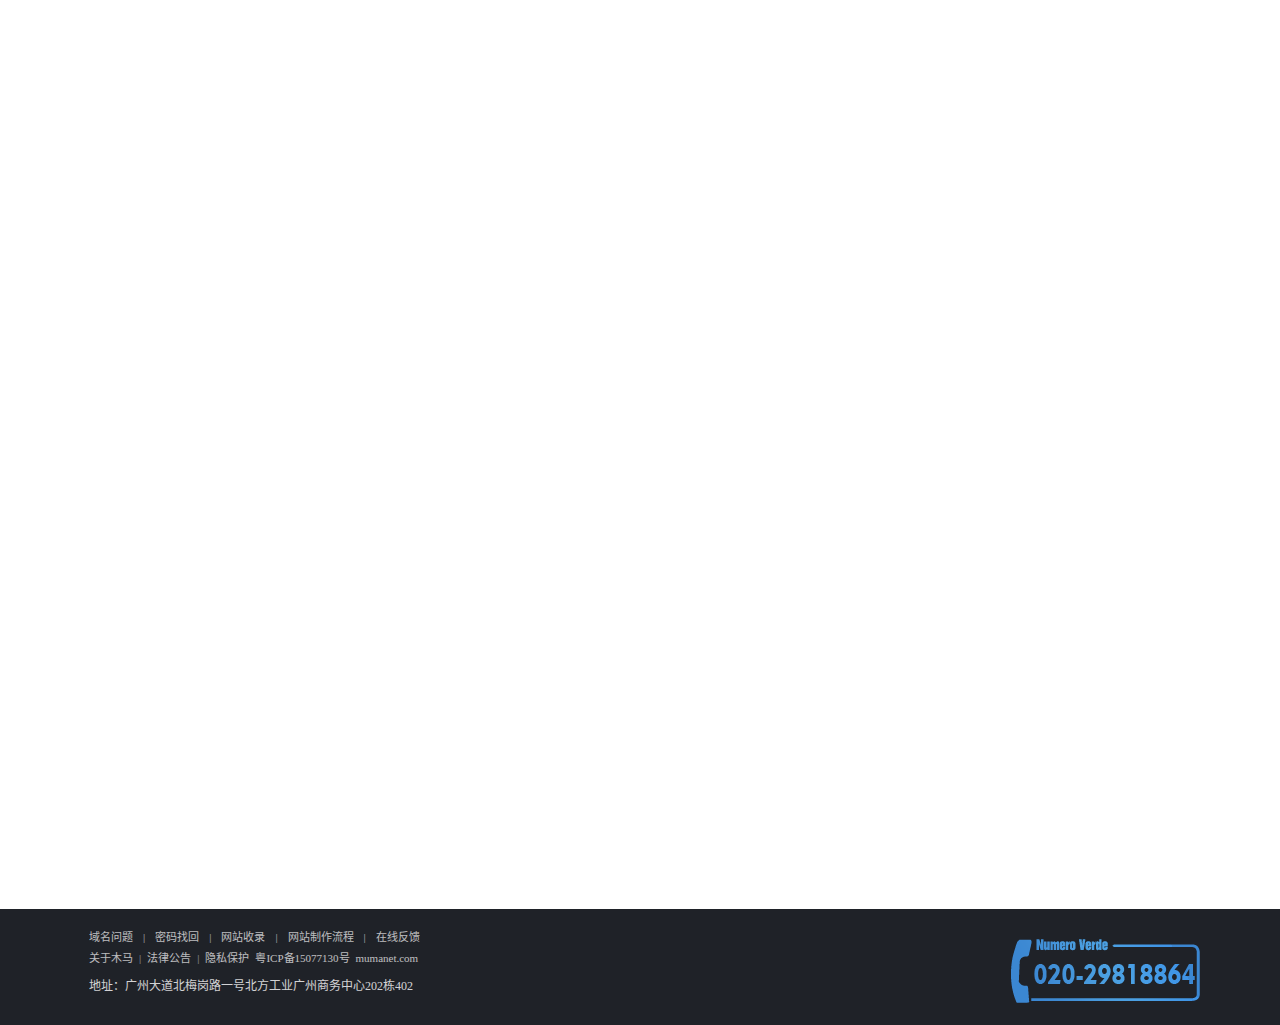
<file: case-list.html>
<!DOCTYPE html>
<html lang="zh-CN">
  <head>
    <meta charset="utf-8">
    <meta http-equiv="X-UA-Compatible" content="IE=edge">
    <meta name="renderer" content="webkit|ie-comp|ie-stand">
   <meta name="viewport" content="width=device-width; initial-scale=1.0; user-scalable=0">
    <!-- 上述3个meta标签*必须*放在最前面，任何其他内容都*必须*跟随其后！ -->
    <title>案例列表</title>

    <!-- Bootstrap -->
    <link href="css/bootstrap.min.css" rel="stylesheet">   
    <link href="css/all.css" rel="stylesheet">
    <link href="css/button.css" rel="stylesheet">


   <!--------------------滚动----------------------> 
    <link rel="stylesheet" type="text/css" href="css/demo.css">
    <link rel="stylesheet" href="dist/aos.css" />
    
   <!--------------------列表---------------------->     
     <link href="css/list.css" rel="stylesheet">   
     <script type="text/javascript" src="js/hammer.min.js"></script>
	<!-- Latest compiled and minified CSS -->		
	<link rel="stylesheet" href="css/font-awesome.min.css">

	<!-- Animate.css library -->
	<link href="css/animate.min.css" rel="stylesheet">
                <!-- HTML5 shim and Respond.js for IE8 support of HTML5 elements and media queries -->
    <!-- WARNING: Respond.js doesn't work if you view the page via file:// -->
    <!--[if lt IE 9]>
      <script src="//cdn.bootcss.com/html5shiv/3.7.2/html5shiv.min.js"></script>
      <script src="//cdn.bootcss.com/respond.js/1.4.2/respond.min.js"></script>
    <![endif]-->
  </head>
  <body>
    <div class="container-fluid wrapper">  
      
      <nav class="navbar navbar-fixed-top navbar-inverse" role="navigation">
        <div class="container">
           <div class="navbar-header">
              <button type="button" class="navbar-toggle" data-toggle="collapse" 
                 data-target="#example-navbar-collapse">
                 <span class="sr-only">切换导航</span>
                 <span class="icon-bar"></span>
                 <span class="icon-bar"></span>
                 <span class="icon-bar"></span>
              </button>
              <a class="navbar-brand" href="index.html"><img src="images/logo.png" height="24px" width="auto" style="float:left; padding-right:10px;" /><span style="line-height:55px;float:left;color:#fff; letter-spacing:2px;"><p>做企业需要做的电子商务</p></span></a>
           </div>
           <div class="collapse navbar-collapse pull-right" id="example-navbar-collapse">
              <ul class="nav navbar-nav">
                 <li><a href="index.html">首页</a></li>
                 <li class="active"><a href="case-list.html">案例</a></li>
                 <li><a href="sevice-list.html">服务</a></li>
                 <li><a href="about-list.html">我们</a></li>
                 <li><a href="new-list.html">新闻</a></li>
                 <li><a href="contact-list.html">联系</a></li>
              </ul>
           </div>
           </div>
      </nav>
      
       <div id="carousel-example-generic" class="carousel slide" data-ride="carousel">
         <!-- Indicators -->
         <ol class="carousel-indicators">
           <li data-target="#carousel-example-generic" data-slide-to="0" class="active"></li>
           <li data-target="#carousel-example-generic" data-slide-to="1"></li>
           <li data-target="#carousel-example-generic" data-slide-to="2"></li>
         </ol>

         <!-- Wrapper for slides -->
         <div class="carousel-inner" role="listbox" id="carousel-example-generic">
           <div class="item active"  style=" background:url(images/banner0.jpg)" >
              <!-- 图片img已去，换背景 -->
             <div class="carousel-caption banner-one-text">
                  <h1 data-animation="animated fadeIn"  class="gai_animated">自适应各设备<br class="none"><span>，</span>全网营销首选</h1>
                  <p data-animation="animated fadeIn">PC+Pad+手机+微信</p>
             </div>
           </div>
           
           <div class="item" style=" background:url(images/banner1.jpg)">
             <div class="carousel-caption banner-two-text">
                  <h1 data-animation="animated fadeIn"  class="gai_animated">独立开发设计</h1>
                  <p data-animation="animated fadeIn">想要什么效果您说了算</p>
             </div>
           </div>
           <div class="item" style=" background:url(images/banner2.jpg);">
             <div class="carousel-caption banner-three-text">
                  <h1 data-animation="animated fadeIn"  class="gai_animated">SEO</h1>
                  <h2 data-animation="animated fadeIn">我们让您的客户轻松地找到您</h2>
                  <p data-animation="animated fadeIn"><span>关键字</span><span>登陆口提交</span><span>地图提交</span></p>             
             </div>
           </div>
           
         </div>

         <!-- Controls -->
         
       </div>            

      <div class="container-fluid">
        <div class="row">
          <div class="col-xs-12 new-list-t">
            <h1 class="text-center" aos="zoom-in-up">SUCCESSFUL CASE</h1>
            <div aos="fade-up"  aos-easing="ease" aos-delay="100">
            <h4 class="text-center">成功的案例</h4>
            <p class="text-center">十年累计服务各行业客户数百家，木马科技坚持以品牌为导向的网站建设服务，一直以客户的企业文化、品牌风格和品牌形象设计为重点，通过网站树立企业在互联网的品牌形象及互动体验。成功地帮助中小企业降低了电子商务总体运营成本，让企业轻松地开展电子商务和网络营销。</p>
            </div>
          </div>   
        </div>
      </div>

       <div class=" container case-list">
         <div class="row">
            <div class="col-xs-12">
               <ul id="myTab" class="nav case-list-title" aos="fade-up"  aos-easing="ease" aos-delay="200">
                  <li class="active"><a href="#example-all" data-toggle="tab">全部案例</a></li>
                  <li><a href="#example-one" data-toggle="tab">企业品牌网站</a></li>
				  <li><a href="#example-two" data-toggle="tab">手机端、微官网</a></li>
				  <li><a href="#example-three" data-toggle="tab">商城 </a></li>
				  <li><a href="#example-four" data-toggle="tab">网络推广</a></li>
               </ul>
               <div id="myTabContent" class="tab-content" aos="zoom-in"  aos-easing="ease" aos-delay="200">
                  <div class="tab-pane fade in active" id="example-all">
                      <div class="row new-list-l">
                          <div class="col-md-4 col-sm-6 col-xs-6 case-block">
                          <a href="all-content.html">  
							 <div class="box">
                               <div class="box-img">
                                 <div class="box-img-img">
                                    <img src="images/case-pic.jpg" alt="">
                                 </div>
                                 <h4 class="title">对对对对对对对</h4>
                               </div>
                               <div class="box-content">
                                 <h4 class="title">对对对对对对对对对对对对对对</h4>
                                 <p class="description">L对对对对对对对对对对对对对对对对对对对对对对对对对对对对对对对对对对对对对对对对对对对对对对对对对对对对对对对对对对对对对对对对对对对对对对对对对对对对对</p>
                               </div>
                             </div> 
						  </a>
                          </div>
                          
                          <div class="col-md-4 col-sm-6 col-xs-6 case-block">
                          <a href="all-content.html">  
							 <div class="box">
                               <div class="box-img">
                                 <div class="box-img-img">
                                    <img src="images/case-pic.jpg" alt="">
                                 </div>
                                 <h4 class="title">对对对对对对对</h4>
                               </div>
                               <div class="box-content">
                                 <h4 class="title">对对对对对对对对对对对对对对</h4>
                                 <p class="description">L对对对对对对对对对对对对对对对对对对对对对对对对对对对对对对对对对对对对对对对对对对对对对对对对对对对对对对对对对对对对对对对对对对对对对对对对对对对对对</p>
                               </div>
                             </div> 
						  </a>
                          </div>                          
                          <div class="col-md-4 col-sm-6 col-xs-6 case-block">
                          <a href="all-content.html">  
							 <div class="box">
                               <div class="box-img">
                                 <div class="box-img-img">
                                    <img src="images/case-pic.jpg" alt="">
                                 </div>
                                 <h4 class="title">对对对对对对对</h4>
                               </div>
                               <div class="box-content">
                                 <h4 class="title">对对对对对对对对对对对对对对</h4>
                                 <p class="description">L对对对对对对对对对对对对对对对对对对对对对对对对对对对对对对对对对对对对对对对对对对对对对对对对对对对对对对对对对对对对对对对对对对对对对对对对对对对对对</p>
                               </div>
                             </div> 
						  </a>
                          </div>                          
                          <div class="col-md-4 col-sm-6 col-xs-6 case-block">
                          <a href="all-content.html">  
							 <div class="box">
                               <div class="box-img">
                                 <div class="box-img-img">
                                    <img src="images/case-pic.jpg" alt="">
                                 </div>
                                 <h4 class="title">对对对对对对对</h4>
                               </div>
                               <div class="box-content">
                                 <h4 class="title">对对对对对对对对对对对对对对</h4>
                                 <p class="description">L对对对对对对对对对对对对对对对对对对对对对对对对对对对对对对对对对对对对对对对对对对对对对对对对对对对对对对对对对对对对对对对对对对对对对对对对对对对对对</p>
                               </div>
                             </div> 
						  </a>
                          </div>
                          <div class="col-md-4 col-sm-6 col-xs-6 case-block">
                          <a href="all-content.html">  
							 <div class="box">
                               <div class="box-img">
                                 <div class="box-img-img">
                                    <img src="images/case-pic.jpg" alt="">
                                 </div>
                                 <h4 class="title">对对对对对对对</h4>
                               </div>
                               <div class="box-content">
                                 <h4 class="title">对对对对对对对对对对对对对对</h4>
                                 <p class="description">L对对对对对对对对对对对对对对对对对对对对对对对对对对对对对对对对对对对对对对对对对对对对对对对对对对对对对对对对对对对对对对对对对对对对对对对对对对对对对</p>
                               </div>
                             </div> 
						  </a>
                          </div>                                                    
                          <div class="col-md-4 col-sm-6 col-xs-6 case-block">
                          <a href="all-content.html">  
							 <div class="box">
                               <div class="box-img">
                                 <div class="box-img-img">
                                    <img src="images/case-pic.jpg" alt="">
                                 </div>
                                 <h4 class="title">对对对对对对对</h4>
                               </div>
                               <div class="box-content">
                                 <h4 class="title">对对对对对对对对对对对对对对</h4>
                                 <p class="description">L对对对对对对对对对对对对对对对对对对对对对对对对对对对对对对对对对对对对对对对对对对对对对对对对对对对对对对对对对对对对对对对对对对对对对对对对对对对对对</p>
                               </div>
                             </div> 
						  </a>
                          </div>
                          
                                                    
                          
                        </div>
                        <div class="row"  aos="zoom-in">
                          <ul class="pager">
                            <li><a href="#">&laquo;</a></li>
                            <li class="active"><a href="#">1</a></li>
                            <li><a href="#">2</a></li>
                            <li><a href="#">3</a></li>
                            <li><a href="#">4</a></li>
                            <li><a href="#">5</a></li>
                            <li><a href="#">&raquo;</a></li>
                          </ul>
                        </div>
                  </div>

                  <div class="tab-pane fade" id="example-one">
                      <div class="row new-list-l">
                          <div class="col-md-4 col-sm-6 col-xs-6 case-block">
                          <a href="all-content.html">  
							 <div class="box">
                               <div class="box-img">
                                 <div class="box-img-img">
                                    <img src="images/case-pic.jpg" alt="">
                                 </div>
                                 <h4 class="title">对对对对对对对</h4>
                               </div>
                               <div class="box-content">
                                 <h4 class="title">对对对对对对对对对对对对对对</h4>
                                 <p class="description">L对对对对对对对对对对对对对对对对对对对对对对对对对对对对对对对对对对对对对对对对对对对对对对对对对对对对对对对对对对对对对对对对对对对对对对对对对对对对对</p>
                               </div>
                             </div> 
						  </a>
                          </div>
                          <div class="col-md-4 col-sm-6 col-xs-6 case-block">
                          <a href="all-content.html">  
							 <div class="box">
                               <div class="box-img">
                                 <div class="box-img-img">
                                    <img src="images/case-pic.jpg" alt="">
                                 </div>
                                 <h4 class="title">对对对对对对对</h4>
                               </div>
                               <div class="box-content">
                                 <h4 class="title">对对对对对对对对对对对对对对</h4>
                                 <p class="description">L对对对对对对对对对对对对对对对对对对对对对对对对对对对对对对对对对对对对对对对对对对对对对对对对对对对对对对对对对对对对对对对对对对对对对对对对对对对对对</p>
                               </div>
                             </div> 
						  </a>
                          </div>
                          <div class="col-md-4 col-sm-6 col-xs-6 case-block">
                          <a href="all-content.html">  
							 <div class="box">
                               <div class="box-img">
                                 <div class="box-img-img">
                                    <img src="images/case-pic.jpg" alt="">
                                 </div>
                                 <h4 class="title">对对对对对对对</h4>
                               </div>
                               <div class="box-content">
                                 <h4 class="title">对对对对对对对对对对对对对对</h4>
                                 <p class="description">L对对对对对对对对对对对对对对对对对对对对对对对对对对对对对对对对对对对对对对对对对对对对对对对对对对对对对对对对对对对对对对对对对对对对对对对对对对对对对</p>
                               </div>
                             </div> 
						  </a>
                          </div>
                          <div class="col-md-4 col-sm-6 col-xs-6 case-block">
                          <a href="all-conten .html">  
							 <div class="box">
                               <div class="box-img">
                                 <div class="box-img-img">
                                    <img src="images/case-pic.jpg" alt="">
                                 </div>
                                 <h4 class="title">对对对对对对对</h4>
                               </div>
                               <div class="box-content">
                                 <h4 class="title">对对对对对对对对对对对对对对</h4>
                                 <p class="description">L对对对对对对对对对对对对对对对对对对对对对对对对对对对对对对对对对对对对对对对对对对对对对对对对对对对对对对对对对对对对对对对对对对对对对对对对对对对对对</p>
                               </div>
                             </div> 
						  </a>
                          </div>
                          <div class="col-md-4 col-sm-6 col-xs-6 case-block">
                          <a href="all-content.html">  
							 <div class="box">
                               <div class="box-img">
                                 <div class="box-img-img">
                                    <img src="images/case-pic.jpg" alt="">
                                 </div>
                                 <h4 class="title">对对对对对对对</h4>
                               </div>
                               <div class="box-content">
                                 <h4 class="title">对对对对对对对对对对对对对对</h4>
                                 <p class="description">L对对对对对对对对对对对对对对对对对对对对对对对对对对对对对对对对对对对对对对对对对对对对对对对对对对对对对对对对对对对对对对对对对对对对对对对对对对对对对</p>
                               </div>
                             </div> 
						  </a>
                          </div>
                          <div class="col-md-4 col-sm-6 col-xs-6 case-block">
                          <a href="all-content.html">  
							 <div class="box">
                               <div class="box-img">
                                 <div class="box-img-img">
                                    <img src="images/case-pic.jpg" alt="">
                                 </div>
                                 <h4 class="title">对对对对对对对</h4>
                               </div>
                               <div class="box-content">
                                 <h4 class="title">对对对对对对对对对对对对对对</h4>
                                 <p class="description">L对对对对对对对对对对对对对对对对对对对对对对对对对对对对对对对对对对对对对对对对对对对对对对对对对对对对对对对对对对对对对对对对对对对对对对对对对对对对对</p>
                               </div>
                             </div> 
						  </a>
                          </div>
                        </div>
                        <div class="row" aos="zoom-in">
                          <ul class="pager">
                            <li><a href="#">&laquo;</a></li>
                            <li class="active"><a href="#">1</a></li>
                            <li class=""><a href="#">2</a></li>
                            <li><a href="#">3</a></li>
                            <li><a href="#">4</a></li>
                            <li><a href="#">5</a></li>
                            <li><a href="#">&raquo;</a></li>
                          </ul>
                        </div>
                  </div>

                  <div class="tab-pane fade" id="example-two">
                      <div class="row new-list-l">
                          <div class="col-md-4 col-sm-6 col-xs-6 case-block">
                          <a href="all-content.html">  
							 <div class="box">
                               <div class="box-img">
                                 <div class="box-img-img">
                                    <img src="images/case-pic.jpg" alt="">
                                 </div>
                                 <h4 class="title">对对对对对对对</h4>
                               </div>
                               <div class="box-content">
                                 <h4 class="title">对对对对对对对对对对对对对对</h4>
                                 <p class="description">L对对对对对对对对对对对对对对对对对对对对对对对对对对对对对对对对对对对对对对对对对对对对对对对对对对对对对对对对对对对对对对对对对对对对对对对对对对对对对</p>
                               </div>
                             </div> 
						  </a>
                          </div>
                          <div class="col-md-4 col-sm-6 col-xs-6 case-block">
                          <a href="all-content.html">  
							 <div class="box">
                               <div class="box-img">
                                 <div class="box-img-img">
                                    <img src="images/case-pic.jpg" alt="">
                                 </div>
                                 <h4 class="title">对对对对对对对</h4>
                               </div>
                               <div class="box-content">
                                 <h4 class="title">对对对对对对对对对对对对对对</h4>
                                 <p class="description">L对对对对对对对对对对对对对对对对对对对对对对对对对对对对对对对对对对对对对对对对对对对对对对对对对对对对对对对对对对对对对对对对对对对对对对对对对对对对对</p>
                               </div>
                             </div> 
						  </a>
                          </div>
                          <div class="col-md-4 col-sm-6 col-xs-6 case-block">
                          <a href="all-content.html">  
							 <div class="box">
                               <div class="box-img">
                                 <div class="box-img-img">
                                    <img src="images/case-pic.jpg" alt="">
                                 </div>
                                 <h4 class="title">对对对对对对对</h4>
                               </div>
                               <div class="box-content">
                                 <h4 class="title">对对对对对对对对对对对对对对</h4>
                                 <p class="description">L对对对对对对对对对对对对对对对对对对对对对对对对对对对对对对对对对对对对对对对对对对对对对对对对对对对对对对对对对对对对对对对对对对对对对对对对对对对对对</p>
                               </div>
                             </div> 
						  </a>
                          </div>
                          <div class="col-md-4 col-sm-6 col-xs-6 case-block">
                          <a href="all-content.html">  
							 <div class="box">
                               <div class="box-img">
                                 <div class="box-img-img">
                                    <img src="images/case-pic.jpg" alt="">
                                 </div>
                                 <h4 class="title">对对对对对对对</h4>
                               </div>
                               <div class="box-content">
                                 <h4 class="title">对对对对对对对对对对对对对对</h4>
                                 <p class="description">L对对对对对对对对对对对对对对对对对对对对对对对对对对对对对对对对对对对对对对对对对对对对对对对对对对对对对对对对对对对对对对对对对对对对对对对对对对对对对</p>
                               </div>
                             </div> 
						  </a>
                          </div>
                          <div class="col-md-4 col-sm-6 col-xs-6 case-block">
                          <a href="all-content.html">  
							 <div class="box">
                               <div class="box-img">
                                 <div class="box-img-img">
                                    <img src="images/case-pic.jpg" alt="">
                                 </div>
                                 <h4 class="title">对对对对对对对</h4>
                               </div>
                               <div class="box-content">
                                 <h4 class="title">对对对对对对对对对对对对对对</h4>
                                 <p class="description">L对对对对对对对对对对对对对对对对对对对对对对对对对对对对对对对对对对对对对对对对对对对对对对对对对对对对对对对对对对对对对对对对对对对对对对对对对对对对对</p>
                               </div>
                             </div> 
						  </a>
                          </div>
                          <div class="col-md-4 col-sm-6 col-xs-6 case-block">
                          <a href="all-content.html">  
							 <div class="box">
                               <div class="box-img">
                                 <div class="box-img-img">
                                    <img src="images/case-pic.jpg" alt="">
                                 </div>
                                 <h4 class="title">对对对对对对对</h4>
                               </div>
                               <div class="box-content">
                                 <h4 class="title">对对对对对对对对对对对对对对</h4>
                                 <p class="description">L对对对对对对对对对对对对对对对对对对对对对对对对对对对对对对对对对对对对对对对对对对对对对对对对对对对对对对对对对对对对对对对对对对对对对对对对对对对对对</p>
                               </div>
                             </div> 
						  </a>
                          </div>
                          <div class="col-md-4 col-sm-6 col-xs-6 case-block">
                          <a href="all-content.html">  
							 <div class="box">
                               <div class="box-img">
                                 <div class="box-img-img">
                                    <img src="images/case-pic.jpg" alt="">
                                 </div>
                                 <h4 class="title">对对对对对对对</h4>
                               </div>
                               <div class="box-content">
                                 <h4 class="title">对对对对对对对对对对对对对对</h4>
                                 <p class="description">L对对对对对对对对对对对对对对对对对对对对对对对对对对对对对对对对对对对对对对对对对对对对对对对对对对对对对对对对对对对对对对对对对对对对对对对对对对对对对</p>
                               </div>
                             </div> 
						  </a>
                          </div>
                          <div class="col-md-4 col-sm-6 col-xs-6 case-block">
                          <a href="all-content.html">  
							 <div class="box">
                               <div class="box-img">
                                 <div class="box-img-img">
                                    <img src="images/case-pic.jpg" alt="">
                                 </div>
                                 <h4 class="title">对对对对对对对</h4>
                               </div>
                               <div class="box-content">
                                 <h4 class="title">对对对对对对对对对对对对对对</h4>
                                 <p class="description">L对对对对对对对对对对对对对对对对对对对对对对对对对对对对对对对对对对对对对对对对对对对对对对对对对对对对对对对对对对对对对对对对对对对对对对对对对对对对对</p>
                               </div>
                             </div> 
						  </a>
                          </div>
                          <div class="col-md-4 col-sm-6 col-xs-6 case-block">
                          <a href="all-content.html">  
							 <div class="box">
                               <div class="box-img">
                                 <div class="box-img-img">
                                    <img src="images/case-pic.jpg" alt="">
                                 </div>
                                 <h4 class="title">对对对对对对对</h4>
                               </div>
                               <div class="box-content">
                                 <h4 class="title">对对对对对对对对对对对对对对</h4>
                                 <p class="description">L对对对对对对对对对对对对对对对对对对对对对对对对对对对对对对对对对对对对对对对对对对对对对对对对对对对对对对对对对对对对对对对对对对对对对对对对对对对对对</p>
                               </div>
                             </div> 
						  </a>
                          </div>						  
						  
						  
						  
                        </div>
                        <div class="row" aos="zoom-in">
                          <ul class="pager">
                            <li><a href="#">&laquo;</a></li>
                            <li class="active"><a href="#">1</a></li>
                            <li><a href="#">2</a></li>
                            <li><a href="#">3</a></li>
                            <li><a href="#">4</a></li>
                            <li><a href="#">5</a></li>
                            <li><a href="#">&raquo;</a></li>
                          </ul>
                        </div>
                  </div>
				  
                  <div class="tab-pane fade" id="example-three">
                      <div class="row new-list-l">
                          <div class="col-md-4 col-sm-6 col-xs-6 case-block">
                          <a href="all-content.html">  
							 <div class="box">
                               <div class="box-img">
                                 <div class="box-img-img">
                                    <img src="images/case-pic.jpg" alt="">
                                 </div>
                                 <h4 class="title">对对对对对对对</h4>
                               </div>
                               <div class="box-content">
                                 <h4 class="title">对对对对对对对对对对对对对对</h4>
                                 <p class="description">L对对对对对对对对对对对对对对对对对对对对对对对对对对对对对对对对对对对对对对对对对对对对对对对对对对对对对对对对对对对对对对对对对对对对对对对对对对对对对</p>
                               </div>
                             </div> 
						  </a>
                          </div>
                          <div class="col-md-4 col-sm-6 col-xs-6 case-block">
                          <a href="all-content.html">  
							 <div class="box">
                               <div class="box-img">
                                 <div class="box-img-img">
                                    <img src="images/case-pic.jpg" alt="">
                                 </div>
                                 <h4 class="title">对对对对对对对</h4>
                               </div>
                               <div class="box-content">
                                 <h4 class="title">对对对对对对对对对对对对对对</h4>
                                 <p class="description">L对对对对对对对对对对对对对对对对对对对对对对对对对对对对对对对对对对对对对对对对对对对对对对对对对对对对对对对对对对对对对对对对对对对对对对对对对对对对对</p>
                               </div>
                             </div> 
						  </a>
                          </div>
                          <div class="col-md-4 col-sm-6 col-xs-6 case-block">
                          <a href="all-content.html">  
							 <div class="box">
                               <div class="box-img">
                                 <div class="box-img-img">
                                    <img src="images/case-pic.jpg" alt="">
                                 </div>
                                 <h4 class="title">对对对对对对对</h4>
                               </div>
                               <div class="box-content">
                                 <h4 class="title">对对对对对对对对对对对对对对</h4>
                                 <p class="description">L对对对对对对对对对对对对对对对对对对对对对对对对对对对对对对对对对对对对对对对对对对对对对对对对对对对对对对对对对对对对对对对对对对对对对对对对对对对对对</p>
                               </div>
                             </div> 
						  </a>
                          </div>
                          <div class="col-md-4 col-sm-6 col-xs-6 case-block">
                          <a href="all-content.html">  
							 <div class="box">
                               <div class="box-img">
                                 <div class="box-img-img">
                                    <img src="images/case-pic.jpg" alt="">
                                 </div>
                                 <h4 class="title">对对对对对对对</h4>
                               </div>
                               <div class="box-content">
                                 <h4 class="title">对对对对对对对对对对对对对对</h4>
                                 <p class="description">L对对对对对对对对对对对对对对对对对对对对对对对对对对对对对对对对对对对对对对对对对对对对对对对对对对对对对对对对对对对对对对对对对对对对对对对对对对对对对</p>
                               </div>
                             </div> 
						  </a>
                          </div>
                          <div class="col-md-4 col-sm-6 col-xs-6 case-block">
                          <a href="all-content.html">  
							 <div class="box">
                               <div class="box-img">
                                 <div class="box-img-img">
                                    <img src="images/case-pic.jpg" alt="">
                                 </div>
                                 <h4 class="title">对对对对对对对</h4>
                               </div>
                               <div class="box-content">
                                 <h4 class="title">对对对对对对对对对对对对对对</h4>
                                 <p class="description">L对对对对对对对对对对对对对对对对对对对对对对对对对对对对对对对对对对对对对对对对对对对对对对对对对对对对对对对对对对对对对对对对对对对对对对对对对对对对对</p>
                               </div>
                             </div> 
						  </a>
                          </div>
                          <div class="col-md-4 col-sm-6 col-xs-6 case-block">
                           <a href="all-content.html">  
							 <div class="box">
                               <div class="box-img">
                                 <div class="box-img-img">
                                    <img src="images/case-pic.jpg" alt="">
                                 </div>
                                 <h4 class="title">对对对对对对对</h4>
                               </div>
                               <div class="box-content">
                                 <h4 class="title">对对对对对对对对对对对对对对</h4>
                                 <p class="description">L对对对对对对对对对对对对对对对对对对对对对对对对对对对对对对对对对对对对对对对对对对对对对对对对对对对对对对对对对对对对对对对对对对对对对对对对对对对对对</p>
                               </div>
                             </div> 
						  </a>
                          </div>
                          <div class="col-md-4 col-sm-6 col-xs-6 case-block">
                          <a href="all-content.html">  
							 <div class="box">
                               <div class="box-img">
                                 <div class="box-img-img">
                                    <img src="images/case-pic.jpg" alt="">
                                 </div>
                                 <h4 class="title">对对对对对对对</h4>
                               </div>
                               <div class="box-content">
                                 <h4 class="title">对对对对对对对对对对对对对对</h4>
                                 <p class="description">L对对对对对对对对对对对对对对对对对对对对对对对对对对对对对对对对对对对对对对对对对对对对对对对对对对对对对对对对对对对对对对对对对对对对对对对对对对对对对</p>
                               </div>
                             </div> 
						  </a>
                          </div>
                          <div class="col-md-4 col-sm-6 col-xs-6 case-block">
                          <a href="all-content.html">  
							 <div class="box">
                               <div class="box-img">
                                 <div class="box-img-img">
                                    <img src="images/case-pic.jpg" alt="">
                                 </div>
                                 <h4 class="title">对对对对对对对</h4>
                               </div>
                               <div class="box-content">
                                 <h4 class="title">对对对对对对对对对对对对对对</h4>
                                 <p class="description">L对对对对对对对对对对对对对对对对对对对对对对对对对对对对对对对对对对对对对对对对对对对对对对对对对对对对对对对对对对对对对对对对对对对对对对对对对对对对对</p>
                               </div>
                             </div> 
						  </a>
                          </div>
                          <div class="col-md-4 col-sm-6 col-xs-6 case-block">
                          <a href="all-content.html">  
							 <div class="box">
                               <div class="box-img">
                                 <div class="box-img-img">
                                    <img src="images/case-pic.jpg" alt="">
                                 </div>
                                 <h4 class="title">对对对对对对对</h4>
                               </div>
                               <div class="box-content">
                                 <h4 class="title">对对对对对对对对对对对对对对</h4>
                                 <p class="description">L对对对对对对对对对对对对对对对对对对对对对对对对对对对对对对对对对对对对对对对对对对对对对对对对对对对对对对对对对对对对对对对对对对对对对对对对对对对对对</p>
                               </div>
                             </div> 
						  </a>
                          </div>						  
						  
						  
						  
                        </div>
                        <div class="row" aos="zoom-in">
                          <ul class="pager">
                            <li><a href="#">&laquo;</a></li>
                            <li class="active"><a href="#">1</a></li>
                            <li><a href="#">2</a></li>
                            <li><a href="#">3</a></li>
                            <li><a href="#">4</a></li>
                            <li><a href="#">5</a></li>
                            <li><a href="#">&raquo;</a></li>
                          </ul>
                        </div>
                  </div>				  
				  
                  <div class="tab-pane fade" id="example-four">
                      <div class="row new-list-l">
                          <div class="col-md-4 col-sm-6 col-xs-6 case-block">
                             <div class="box">
                               <div class="box-img">
                                 <div class="box-img-img">
                                    <img src="images/case-pic.jpg" alt="">
                                 </div>
                                 <h4 class="title">3对对对对对对对对对对对对对对对对对对对对对对对对对</h4>
                               </div>
                               <div class="box-content">
                                 <h4 class="title">对对对对对对对对对对对对对对对对对对对对对对对对对对对对对</h4>
                                 <p class="description">对对对对对对对对对对对对对对对对对对对对对对对对对对对对对对对对对对对对对对对对对对对对对对对对对对对对对对对对对对对对对对对</p>
                                 <ul class="social-links">
                                   <li><a href="#" class="fa fa-qq"></a></li>
                                   <li><a href="#" class="fa fa-weibo"></a></li>
                                   <li><a href="#" class="fa fa-weixin"></a></li>
                                 </ul>
                               </div>
                             </div> 
                          </div>
                          <div class="col-md-4 col-sm-6 col-xs-6 case-block">
                          <a href="all-content.html">  
							 <div class="box">
                               <div class="box-img">
                                 <div class="box-img-img">
                                    <img src="images/case-pic.jpg" alt="">
                                 </div>
                                 <h4 class="title">对对对对对对对</h4>
                               </div>
                               <div class="box-content">
                                 <h4 class="title">对对对对对对对对对对对对对对</h4>
                                 <p class="description">L对对对对对对对对对对对对对对对对对对对对对对对对对对对对对对对对对对对对对对对对对对对对对对对对对对对对对对对对对对对对对对对对对对对对对对对对对对对对对</p>
                               </div>
                             </div> 
						  </a>
                          </div>
                          <div class="col-md-4 col-sm-6 col-xs-6 case-block">
                          <a href="all-content.html">  
							 <div class="box">
                               <div class="box-img">
                                 <div class="box-img-img">
                                    <img src="images/case-pic.jpg" alt="">
                                 </div>
                                 <h4 class="title">对对对对对对对</h4>
                               </div>
                               <div class="box-content">
                                 <h4 class="title">对对对对对对对对对对对对对对</h4>
                                 <p class="description">L对对对对对对对对对对对对对对对对对对对对对对对对对对对对对对对对对对对对对对对对对对对对对对对对对对对对对对对对对对对对对对对对对对对对对对对对对对对对对</p>
                               </div>
                             </div> 
						  </a>
                          </div>
                          <div class="col-md-4 col-sm-6 col-xs-6 case-block">
                          <a href="all-content.html">  
							 <div class="box">
                               <div class="box-img">
                                 <div class="box-img-img">
                                    <img src="images/case-pic.jpg" alt="">
                                 </div>
                                 <h4 class="title">对对对对对对对</h4>
                               </div>
                               <div class="box-content">
                                 <h4 class="title">对对对对对对对对对对对对对对</h4>
                                 <p class="description">L对对对对对对对对对对对对对对对对对对对对对对对对对对对对对对对对对对对对对对对对对对对对对对对对对对对对对对对对对对对对对对对对对对对对对对对对对对对对对</p>
                               </div>
                             </div> 
						  </a>
                          </div>
                          <div class="col-md-4 col-sm-6 col-xs-6 case-block">
                          <a href="all-content.html">  
							 <div class="box">
                               <div class="box-img">
                                 <div class="box-img-img">
                                    <img src="images/case-pic.jpg" alt="">
                                 </div>
                                 <h4 class="title">对对对对对对对</h4>
                               </div>
                               <div class="box-content">
                                 <h4 class="title">对对对对对对对对对对对对对对</h4>
                                 <p class="description">L对对对对对对对对对对对对对对对对对对对对对对对对对对对对对对对对对对对对对对对对对对对对对对对对对对对对对对对对对对对对对对对对对对对对对对对对对对对对对</p>
                               </div>
                             </div> 
						  </a>
                          </div>
                          <div class="col-md-4 col-sm-6 col-xs-6 case-block">
                          <a href="all-content.html">  
							 <div class="box">
                               <div class="box-img">
                                 <div class="box-img-img">
                                    <img src="images/case-pic.jpg" alt="">
                                 </div>
                                 <h4 class="title">对对对对对对对</h4>
                               </div>
                               <div class="box-content">
                                 <h4 class="title">对对对对对对对对对对对对对对</h4>
                                 <p class="description">L对对对对对对对对对对对对对对对对对对对对对对对对对对对对对对对对对对对对对对对对对对对对对对对对对对对对对对对对对对对对对对对对对对对对对对对对对对对对对</p>
                               </div>
                             </div> 
						  </a>
                          </div>
                          <div class="col-md-4 col-sm-6 col-xs-6 case-block">
                          <a href="all-content.html">  
							 <div class="box">
                               <div class="box-img">
                                 <div class="box-img-img">
                                    <img src="images/case-pic.jpg" alt="">
                                 </div>
                                 <h4 class="title">对对对对对对对</h4>
                               </div>
                               <div class="box-content">
                                 <h4 class="title">对对对对对对对对对对对对对对</h4>
                                 <p class="description">L对对对对对对对对对对对对对对对对对对对对对对对对对对对对对对对对对对对对对对对对对对对对对对对对对对对对对对对对对对对对对对对对对对对对对对对对对对对对对</p>
                               </div>
                             </div> 
						  </a>
                          </div>
                          <div class="col-md-4 col-sm-6 col-xs-6 case-block">
                          <a href="all-content.html">  
							 <div class="box">
                               <div class="box-img">
                                 <div class="box-img-img">
                                    <img src="images/case-pic.jpg" alt="">
                                 </div>
                                 <h4 class="title">对对对对对对对</h4>
                               </div>
                               <div class="box-content">
                                 <h4 class="title">对对对对对对对对对对对对对对</h4>
                                 <p class="description">L对对对对对对对对对对对对对对对对对对对对对对对对对对对对对对对对对对对对对对对对对对对对对对对对对对对对对对对对对对对对对对对对对对对对对对对对对对对对对</p>
                               </div>
                             </div> 
						  </a>
                          </div>
                          <div class="col-md-4 col-sm-6 col-xs-6 case-block">
                          <a href="all-content.html">  
							 <div class="box">
                               <div class="box-img">
                                 <div class="box-img-img">
                                    <img src="images/case-pic.jpg" alt="">
                                 </div>
                                 <h4 class="title">对对对对对对对</h4>
                               </div>
                               <div class="box-content">
                                 <h4 class="title">对对对对对对对对对对对对对对</h4>
                                 <p class="description">L对对对对对对对对对对对对对对对对对对对对对对对对对对对对对对对对对对对对对对对对对对对对对对对对对对对对对对对对对对对对对对对对对对对对对对对对对对对对对</p>
                               </div>
                             </div> 
						  </a>
                          </div>						  
						  
						  
						  
                        </div>
                        <div class="row" aos="zoom-in">
                          <ul class="pager">
                            <li><a href="#">&laquo;</a></li>
                            <li class="active"><a href="#">1</a></li>
                            <li><a href="#">2</a></li>
                            <li><a href="#">3</a></li>
                            <li><a href="#">4</a></li>
                            <li><a href="#">5</a></li>
                            <li><a href="#">&raquo;</a></li>
                          </ul>
                        </div>
                  </div>				  
				  

               </div>

             </div> 
         </div>
       
       </div>  
  

  
       
       <div class=" container-fluid massage" id="massage">
          <div class="container">
            <div class="row">
               <div class="col-xs-12">
                    <h1 class="text-center" aos="zoom-in-up">ONLINE MESSAGE</h1>
                    <h4 class="text-center"  aos="zoom-in-up">在线联系</h4>
               </div>   
            </div>
            <div class="row">
                 <div class="col-xs-12">
                   <form class="form-horizontal">
                      <div class="form-group radio-style"  aos="zoom-in-up">
                        <div class="col-sm-12">
                          <input type="text" class="form-control form-horizontal" id="user" name="user" placeholder="尊称*"  autocomplete="off" required="required" >
                        </div>
                      </div>
                      <div class="form-group radio-style"  aos="zoom-in-up"   aos-easing="ease" aos-delay="50" >
                        <div class="col-sm-12">
                          <div class="radio radio-inline ">
                            <label>
                              <input type="radio" name="optionsRadios" id="optionsRadios1" value="option1">
                               先生
                            </label>
                          </div>
                          <div class="radio radio-inline">
                            <label>
                              <input type="radio" name="optionsRadios" id="optionsRadios2" value="option2">
                              女士
                            </label>
                          </div>
                        </div>    
                      </div>                                            
                      <div class="form-group"  aos="zoom-in-up"   aos-easing="ease" aos-delay="100" >
                        <div class="col-sm-12">
                          <input class="form-control" id="tel" pattern="^1[3-9]\d{9}$" placeholder="手机号码*" autocomplete="off" required="required" >
                        </div>
                      </div>
                      <div class="form-group"  aos="zoom-in-up"   aos-easing="ease" aos-delay="200" >
                        <div class="col-sm-12">
                          <textarea class="form-control" rows="4"  placeholder="你的要求" autocomplete="off"></textarea>
                        </div>
                      </div>                      
                      <div class="form-group"  aos="zoom-in-up"  aos-easing="ease" aos-delay="300" >
                        <div class="col-sm-12"  aos="zoom-in-up"  aos-easing="ease" aos-delay="400" >
                          <button type="submit" class="btn btn-default btn-block text-center">提交</button>
                        </div>
                      </div>
                   </form> 
                 
                 </div>
            
            </div>
         </div>
       </div>
       
       
       <footer>
         <div class="container">
            <div class="footer-left pull-left">
                <ol class="col-xs-12 footer-ol">
                  <li><a href="#">域名问题</a></li>
                  <li><a href="#">密码找回</a></li>
                  <li><a href="#">网站收录</a></li>
                  <li><a href="#">网站制作流程</a></li>
                  <li><a href="#">在线反馈</a></li>

                </ol>  
                
                <ol class="col-xs-12 information">
                  <li><a href="about-list.html">关于木马</a></li>
                  <li><a href="about-list-content.html">法律公告</a></li>
                  <li><a href="about-list-content.html">隐私保护</a></li>
                  <li><a href="#">粤ICP备15077130号 </a></li>
                  <li><a href="#">mumanet.com </a></li>
                </ol> 
                <p class="footer-address">地址：广州大道北梅岗路一号北方工业广州商务中心202栋402</p> 
               </div> 
            <div class="footer-right pull-right">
                <img  src="images/phone.png" >         
            </div>        
          </div> 
       
       </footer>
       <!---------------------------------gai--------------------------------- -->
       <div class="toolbar">
          <!--<a href="###" class="toolbar-item toolbar-item-weixin">-->
          <span class="toolbar-layer"></span>
          </a>
          <a href="###" class="toolbar-item toolbar-item-feedback"></a>
          <a href="###" class="toolbar-item toolbar-item-app">
           <span class="toolbar-layer"></span>
          </a>
          <a href="javascript:scroll(0,0)" id="top" class="toolbar-item toolbar-item-top"></a>
       </div>

    </div>
       
    <!-- jQuery (necessary for Bootstrap's JavaScript plugins) -->
    <script src="js/jquery.min.js"></script>
    <!-- Include all compiled plugins (below), or include individual files as needed -->
    <script src="js/bootstrap.min.js"></script>

    <!--gundong-->
    <script type="text/javascript" src="dist/aos.js"></script>
    <script type="text/javascript">
    	AOS.init({
	    	easing: 'ease-out-back',
	    	duration: 1000
	    });
    </script>

    <script>
    	$('.hero__scroll').on('click', function(e) {
	    	$('html, body').animate({
	    		scrollTop: $(window).height()
	    	}, 1200);
	    });


 



    </script>

<!--案例-->
<!--标签页-->   
<script>
   $(function(){
      $('a[data-toggle="tab"]').on('shown.bs.tab', function (e) {
      // 获取已激活的标签页的名称
      var activeTab = $(e.target).text(); 
      // 获取前一个激活的标签页的名称
      var previousTab = $(e.relatedTarget).text(); 
      $(".active-tab span").html(activeTab);
      $(".previous-tab span").html(previousTab);
   });
});
</script>
  <script>
          $(function(){
            var myElement= document.getElementById('carousel-example-generic')
            var hm=new Hammer(myElement);
            hm.on("swipeleft",function(){
                $('#carousel-example-generic').carousel('next')
            })
            hm.on("swiperight",function(){
                $('#carousel-example-generic').carousel('prev')
            })
        })
  </script>

		<!-- Bootstrap core JavaScript
		================================================== -->
		<!-- Placed at the end of the document so the pages load faster -->
		<!-- Demo scripts -->
		<script src="js/demo.js"></script>
        <script>
          tel.oninput=function(){
          tel.setCustomValidity("");
         };
        tel.oninvalid=function(){
          tel.setCustomValidity("请输入正确的手机号码");
        };
        </script>
  </body>
</html>
</file>
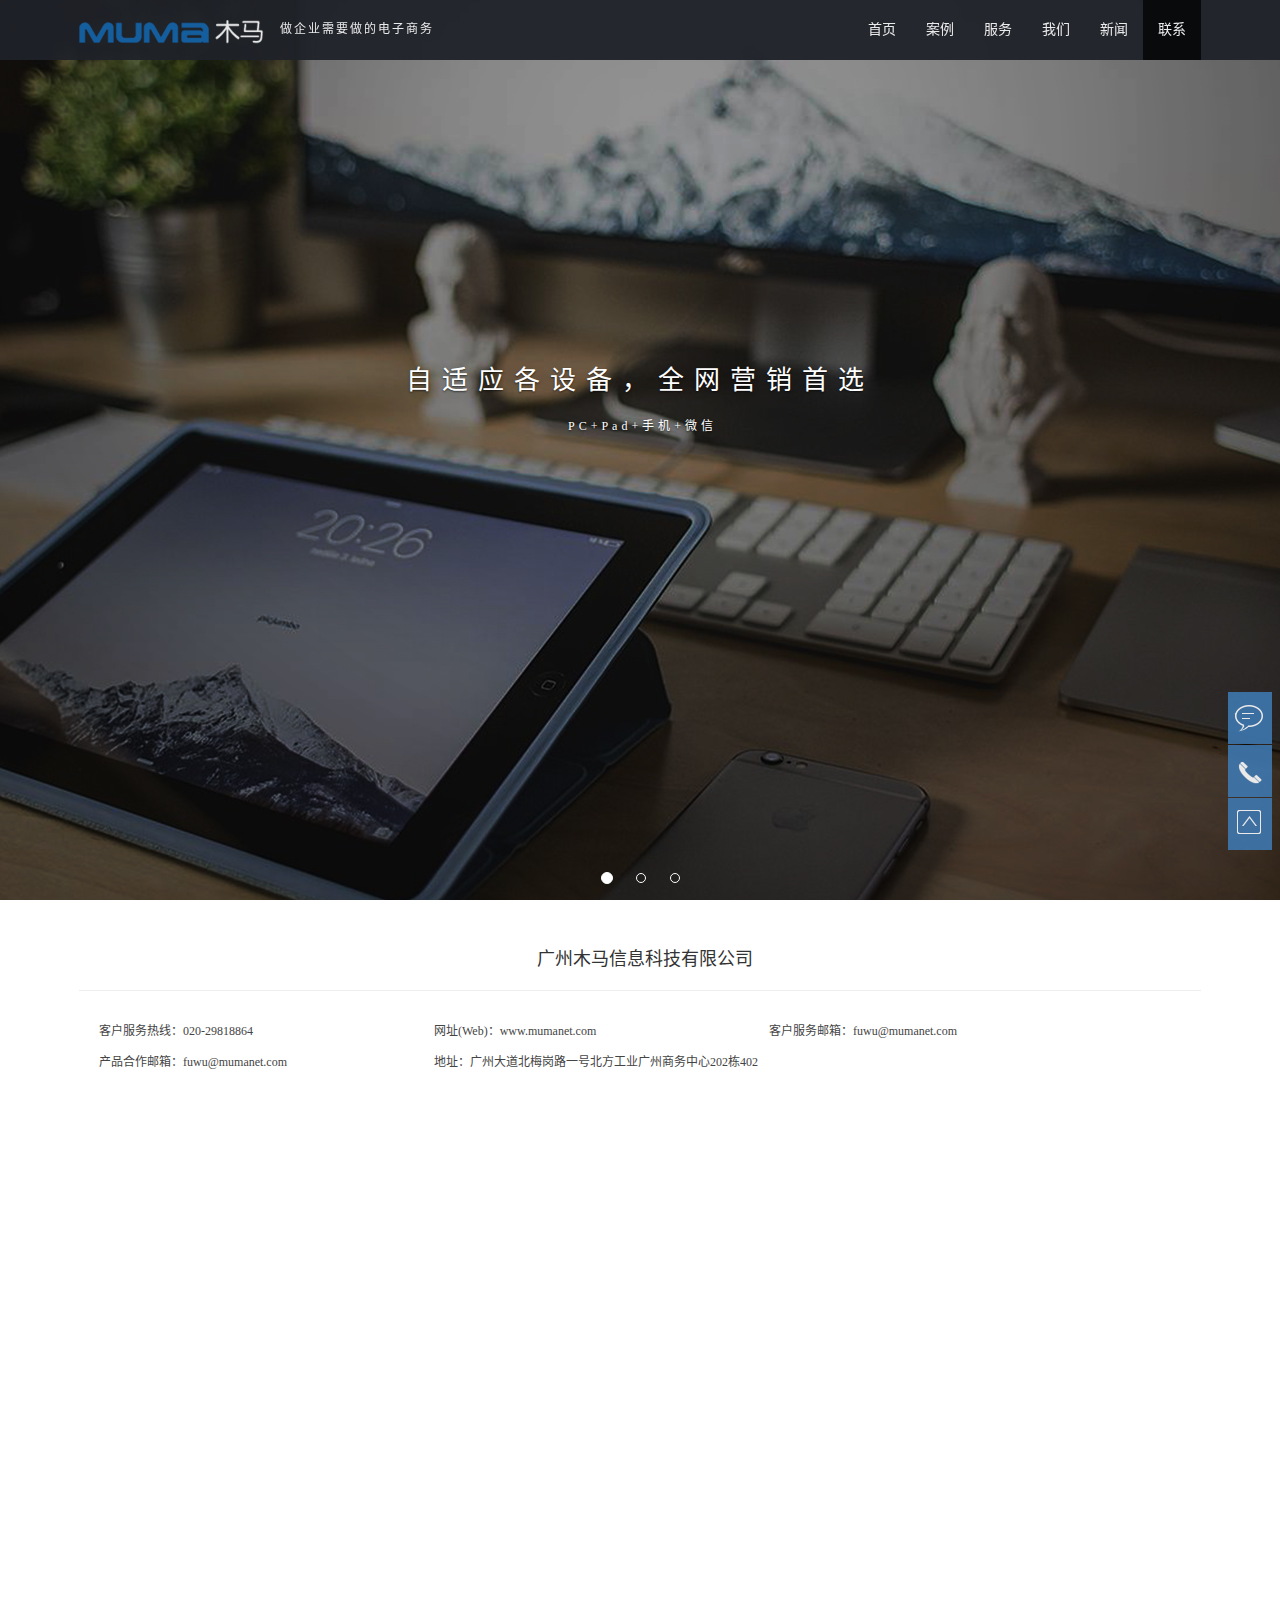
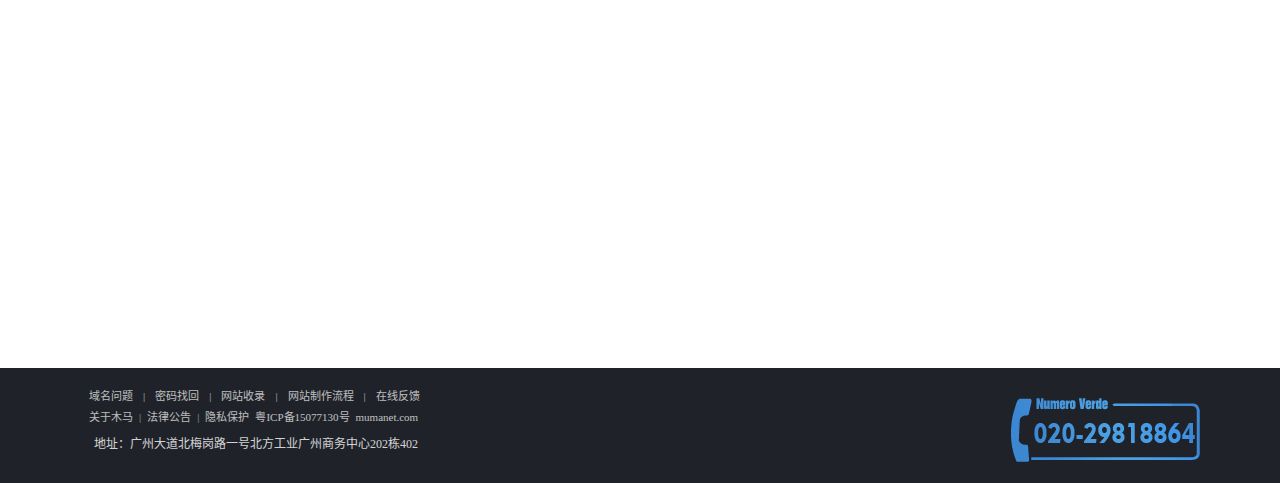
<file: contact-list.html>
<!DOCTYPE html>
<html lang="zh-CN">
  <head>
    <meta charset="utf-8">
    <meta http-equiv="X-UA-Compatible" content="IE=edge">
    <meta name="renderer" content="webkit|ie-comp|ie-stand">
   <meta name="viewport" content="width=device-width; initial-scale=1.0; user-scalable=0">

    <!-- 上述3个meta标签*必须*放在最前面，任何其他内容都*必须*跟随其后！ -->
    <title>联系我们</title>

    <!-- Bootstrap -->
    <link href="css/bootstrap.min.css" rel="stylesheet">   
    <link href="css/all.css" rel="stylesheet">
    <link href="css/button.css" rel="stylesheet">


   <!--------------------滚动----------------------> 
    <link rel="stylesheet" type="text/css" href="css/demo.css">
    <link rel="stylesheet" href="dist/aos.css" />
    
   <!--------------------列表---------------------->     
     <link href="css/list.css" rel="stylesheet">   
  <style type="text/css">
    #allmap{width:100%;height:400px;margin-top:10px;}
    p{margin-left:5px; font-size:14px;}
  </style>

     <script type="text/javascript" src="js/hammer.min.js"></script>
	<!-- Latest compiled and minified CSS -->		
	<link rel="stylesheet" href="css/font-awesome.min.css">

	<!-- Animate.css library -->
	<link href="css/animate.min.css" rel="stylesheet">
        
       <script type="text/javascript" src="http://api.map.baidu.com/api?v=2.0&ak=rA8WIq7HI0klFT9mlms6xs7DUGWRVG57"></script>
        <!-- HTML5 shim and Respond.js for IE8 support of HTML5 elements and media queries -->
    <!-- WARNING: Respond.js doesn't work if you view the page via file:// -->
    <!--[if lt IE 9]>
      <script src="//cdn.bootcss.com/html5shiv/3.7.2/html5shiv.min.js"></script>
      <script src="//cdn.bootcss.com/respond.js/1.4.2/respond.min.js"></script>
    <![endif]-->
  </head>
  <body>
    <div class="container-fluid wrapper">  
      
      <nav class="navbar navbar-fixed-top navbar-inverse" role="navigation">
        <div class="container">
           <div class="navbar-header">
              <button type="button" class="navbar-toggle" data-toggle="collapse" 
                 data-target="#example-navbar-collapse">
                 <span class="sr-only">切换导航</span>
                 <span class="icon-bar"></span>
                 <span class="icon-bar"></span>
                 <span class="icon-bar"></span>
              </button>
              <a class="navbar-brand" href="index.html"><img src="images/logo.png" height="24px" width="auto" style="float:left; padding-right:10px;" /><span style="line-height:55px;float:left;color:#fff; letter-spacing:2px;"><p>做企业需要做的电子商务</p></span></a>
           </div>
           <div class="collapse navbar-collapse pull-right" id="example-navbar-collapse">
              <ul class="nav navbar-nav">
                 <li><a href="index.html">首页</a></li>
                 <li><a href="case-list.html">案例</a></li>
                 <li><a href="sevice-list.html">服务</a></li>
                 <li><a href="about-list.html">我们</a></li>
                 <li><a href="new-list.html">新闻</a></li>
                 <li class="active"><a href="contact-list.html">联系</a></li>
              </ul>
           </div>
           </div>
      </nav>
      
       <div id="carousel-example-generic" class="carousel slide" data-ride="carousel">
         <!-- Indicators -->
         <ol class="carousel-indicators">
           <li data-target="#carousel-example-generic" data-slide-to="0" class="active"></li>
           <li data-target="#carousel-example-generic" data-slide-to="1"></li>
           <li data-target="#carousel-example-generic" data-slide-to="2"></li>
         </ol>

         <!-- Wrapper for slides -->
         <div class="carousel-inner" role="listbox" id="carousel-example-generic">
           <div class="item active"  style=" background:url(images/banner0.jpg)" >
              <!-- 图片img已去，换背景 -->
             <div class="carousel-caption banner-one-text">
                  <h1 data-animation="animated fadeIn"  class="gai_animated">自适应各设备<br class="none"><span>，</span>全网营销首选</h1>
                  <p data-animation="animated fadeIn">PC+Pad+手机+微信</p>
             </div>
           </div>
           
           <div class="item" style=" background:url(images/banner1.jpg)">
             <div class="carousel-caption banner-two-text">
                  <h1 data-animation="animated fadeIn"  class="gai_animated">独立开发设计</h1>
                  <p data-animation="animated fadeIn">想要什么效果您说了算</p>
             </div>
           </div>
           <div class="item" style=" background:url(images/banner2.jpg);">
             <div class="carousel-caption banner-three-text">
                  <h1 data-animation="animated fadeIn"  class="gai_animated">SEO</h1>
                  <h2 data-animation="animated fadeIn">我们让您的客户轻松地找到您</h2>
                  <p data-animation="animated fadeIn"><span>关键字</span><span>登陆口提交</span><span>地图提交</span></p>             
             </div>
           </div>
           
         </div>

         <!-- Controls -->
         
       </div>      

       <div class="container contant-list">
         <div class="row contant-title">
               <h3 class="text-center" style="color:#333">广州木马信息科技有限公司</h3>
         </div>
         <div class="row" style="padding-top:20px">
            <div class="col-xs-12 contant-contant1">
    
                    <p>客户服务热线：020-29818864</p>
                    <p>网址(Web)：www.mumanet.com</p>
                    <p>客户服务邮箱：fuwu@mumanet.com</p>
                    <p>产品合作邮箱：fuwu@mumanet.com</p>
                    <p>地址：广州大道北梅岗路一号北方工业广州商务中心202栋402</p>
                  <!--百度地图容器-->
            </div>      
            <div class="col-xs-12">
              
               <div id="allmap"></div>
              
           </div>   
        </div>
      </div>

       
       <div class=" container-fluid massage" id="massage">
          <div class="container">
            <div class="row">
               <div class="col-xs-12">
                    <h1 class="text-center" aos="zoom-in-up">ONLINE MESSAGE</h1>
                    <h4 class="text-center"  aos="zoom-in-up">在线联系</h4>
               </div>   
            </div>
            <div class="row">
                 <div class="col-xs-12">
                   <form class="form-horizontal">
                      <div class="form-group radio-style"  aos="zoom-in-up">
                        <div class="col-sm-12">
                          <input type="text" class="form-control form-horizontal" id="user" name="user" placeholder="尊称*"  autocomplete="off" required="required" >
                        </div>
                      </div>
                      <div class="form-group radio-style"  aos="zoom-in-up"   aos-easing="ease" aos-delay="50" >
                        <div class="col-sm-12">
                          <div class="radio radio-inline ">
                            <label>
                              <input type="radio" name="optionsRadios" id="optionsRadios1" value="option1">
                               先生
                            </label>
                          </div>
                          <div class="radio radio-inline">
                            <label>
                              <input type="radio" name="optionsRadios" id="optionsRadios2" value="option2">
                              女士
                            </label>
                          </div>
                        </div>    
                      </div>                                            
                      <div class="form-group"  aos="zoom-in-up"   aos-easing="ease" aos-delay="100" >
                        <div class="col-sm-12">
                          <input class="form-control" id="tel" pattern="^1[3-9]\d{9}$" placeholder="手机号码*" autocomplete="off" required="required" >
                        </div>
                      </div>
                      <div class="form-group"  aos="zoom-in-up"   aos-easing="ease" aos-delay="200" >
                        <div class="col-sm-12">
                          <textarea class="form-control" rows="4"  placeholder="你的要求" autocomplete="off"></textarea>
                        </div>
                      </div>                      
                      <div class="form-group"  aos="zoom-in-up"  aos-easing="ease" aos-delay="300" >
                        <div class="col-sm-12"  aos="zoom-in-up"  aos-easing="ease" aos-delay="400" >
                          <button type="submit" class="btn btn-default btn-block text-center">提交</button>
                        </div>
                      </div>
                   </form> 
                 
                 </div>
            
            </div>
         </div>
       </div>
       
       
       <footer>
         <div class="container">
            <div class="footer-left pull-left">
                <ol class="col-xs-12 footer-ol">
                  <li><a href="help-content.html">域名问题</a></li>
                  <li><a href="help-content.html">密码找回</a></li>
                  <li><a href="help-content.html">网站收录</a></li>
                  <li><a href="help-content.html">网站制作流程</a></li>
                  <li><a href="help-content.html">在线反馈</a></li>

                </ol>  
                
                <ol class="col-xs-12 information">
                  <li><a href="about-list.html">关于木马</a></li>
                  <li><a href="about-list-content.html">法律公告</a></li>
                  <li><a href="about-list-content.html">隐私保护</a></li>
                  <li><a href="#">粤ICP备15077130号 </a></li>
                  <li><a href="#">mumanet.com </a></li>
                </ol> 
                <p class="footer-address">地址：广州大道北梅岗路一号北方工业广州商务中心202栋402</p> 
               </div> 
            <div class="footer-right pull-right">
                <img  src="images/phone.png" >         
            </div>        
          </div> 
       
       </footer>
       <!-- ------------------------------------------------------------------gai-->
       <div class="toolbar">
          <!--<a href="###" class="toolbar-item toolbar-item-weixin">-->
          <!--<span class="toolbar-layer"></span>-->
          <!--</a>-->
          <a href="###" class="toolbar-item toolbar-item-feedback"></a>
          <a href="###" class="toolbar-item toolbar-item-app">
           <span class="toolbar-layer"></span>
          </a>
          <a href="javascript:scroll(0,0)" id="top" class="toolbar-item toolbar-item-top"></a>
       </div>

    </div>
       
    <!-- jQuery (necessary for Bootstrap's JavaScript plugins) -->
    <script src="js/jquery.min.js"></script>
    <!-- Include all compiled plugins (below), or include individual files as needed -->
    <script src="js/bootstrap.min.js"></script>

    <!--gundong-->
    <script type="text/javascript" src="dist/aos.js"></script>
    <script type="text/javascript">
    	AOS.init({
	    	easing: 'ease-out-back',
	    	duration: 1000
	    });
    </script>

    <script>
    	$('.hero__scroll').on('click', function(e) {
	    	$('html, body').animate({
	    		scrollTop: $(window).height()
	    	}, 1200);
	    });


 



    </script>

<!--案例-->
<!--标签页-->   
<script>
   $(function(){
      $('a[data-toggle="tab"]').on('shown.bs.tab', function (e) {
      // 获取已激活的标签页的名称
      var activeTab = $(e.target).text(); 
      // 获取前一个激活的标签页的名称
      var previousTab = $(e.relatedTarget).text(); 
      $(".active-tab span").html(activeTab);
      $(".previous-tab span").html(previousTab);
   });
});
</script>


<!---地图---->
<script type="text/javascript">

// 百度地图API功能
var map = new BMap.Map("allmap");
map.centerAndZoom(new BMap.Point(113.326587,23.18633), 14);

var local = new BMap.LocalSearch(map, {
  renderOptions:{map: map}
});
local.searchInBounds("广州大道北梅岗路一号北方工业广州商务中心202栋402", map.getBounds());

map.addEventListener("dragend",function(){
    map.clearOverlays();
    local.searchInBounds("广州大道北梅岗路一号北方工业广州商务中心202栋402", map.getBounds());
});
	map.addControl(new BMap.MapTypeControl());   //添加地图类型控件
	map.setCurrentCity("广州");          // 设置地图显示的城市 此项是必须设置的
	map.enableScrollWheelZoom(true);     //开启鼠标滚轮缩放	

</script>
  <script>
          $(function(){
            var myElement= document.getElementById('carousel-example-generic')
            var hm=new Hammer(myElement);
            hm.on("swipeleft",function(){
                $('#carousel-example-generic').carousel('next')
            })
            hm.on("swiperight",function(){
                $('#carousel-example-generic').carousel('prev')
            })
        })
  </script>

		<!-- Bootstrap core JavaScript
		================================================== -->
		<!-- Placed at the end of the document so the pages load faster -->
		<!-- Demo scripts -->
		<script src="js/demo.js"></script>

        <script>
          tel.oninput=function(){
          tel.setCustomValidity("");
         };
        tel.oninvalid=function(){
          tel.setCustomValidity("请输入正确的手机号码");
        };
        </script>


  </body>
</html>
</file>
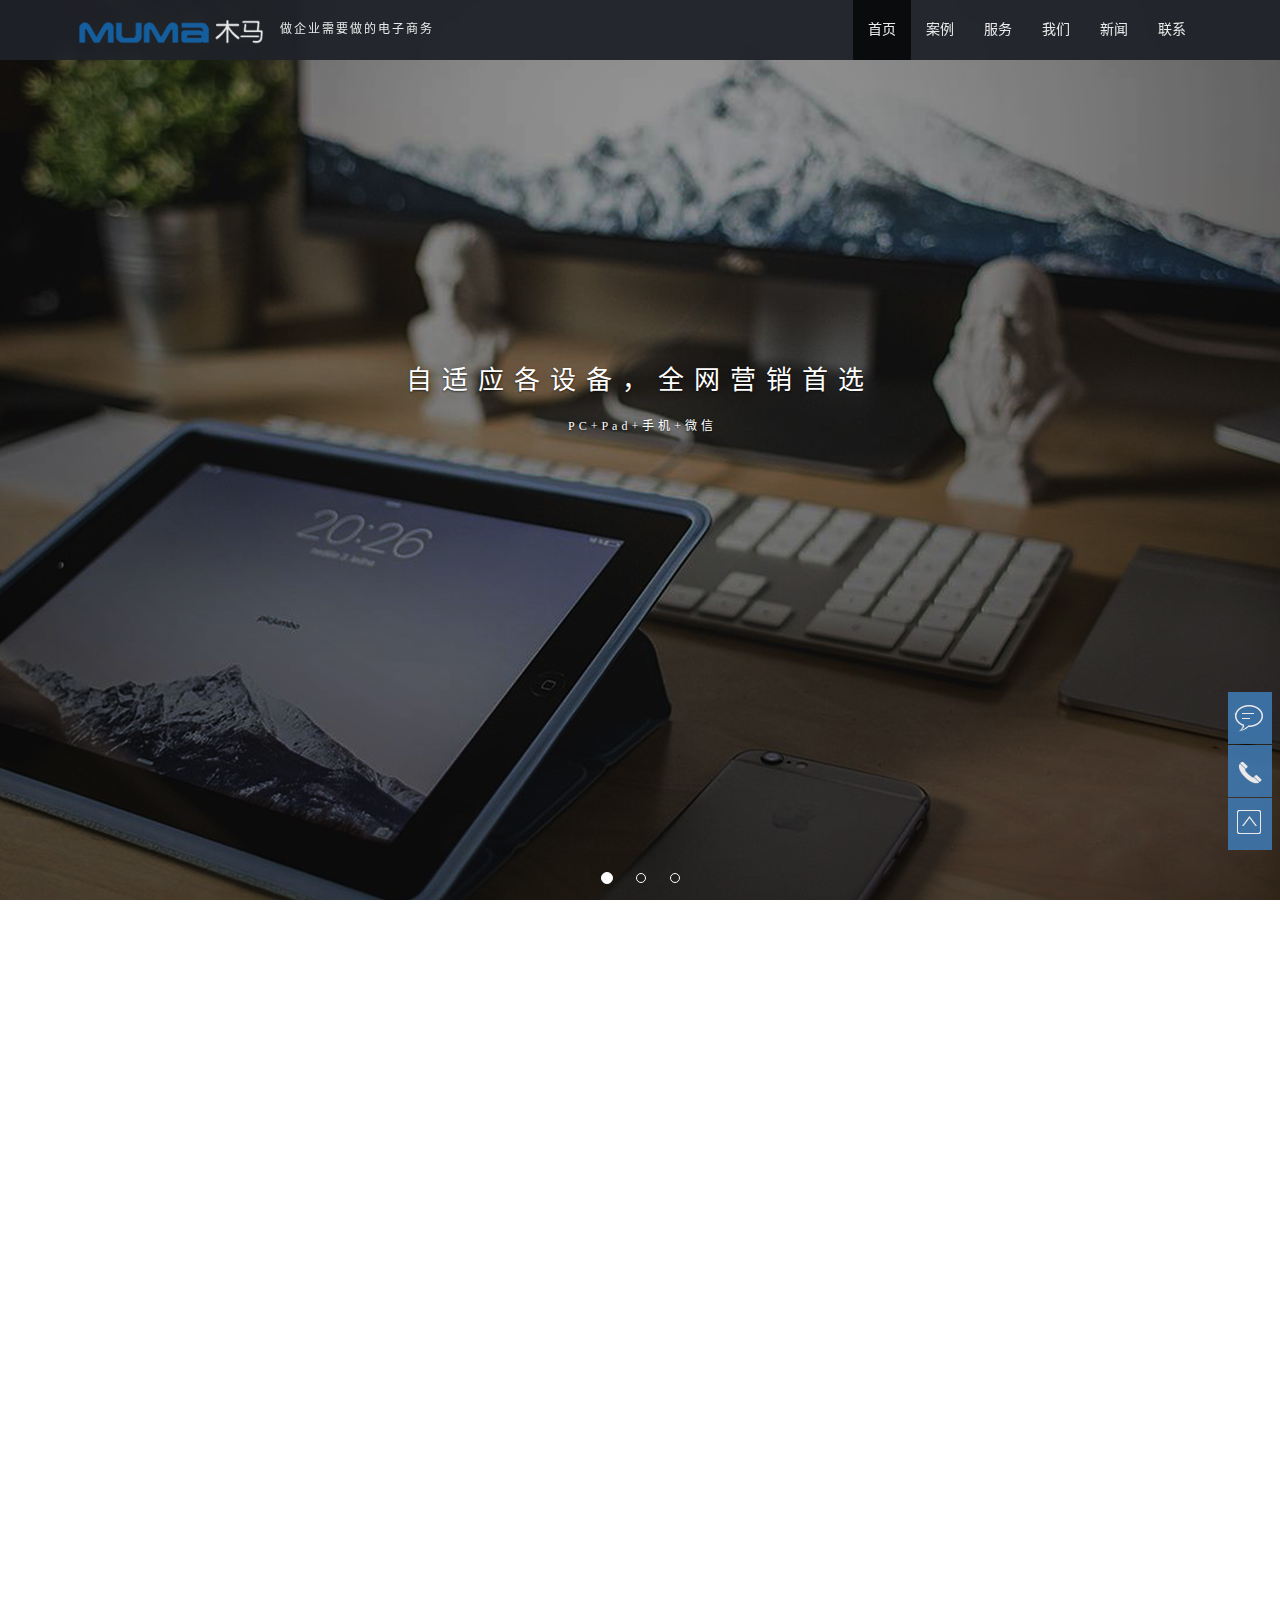
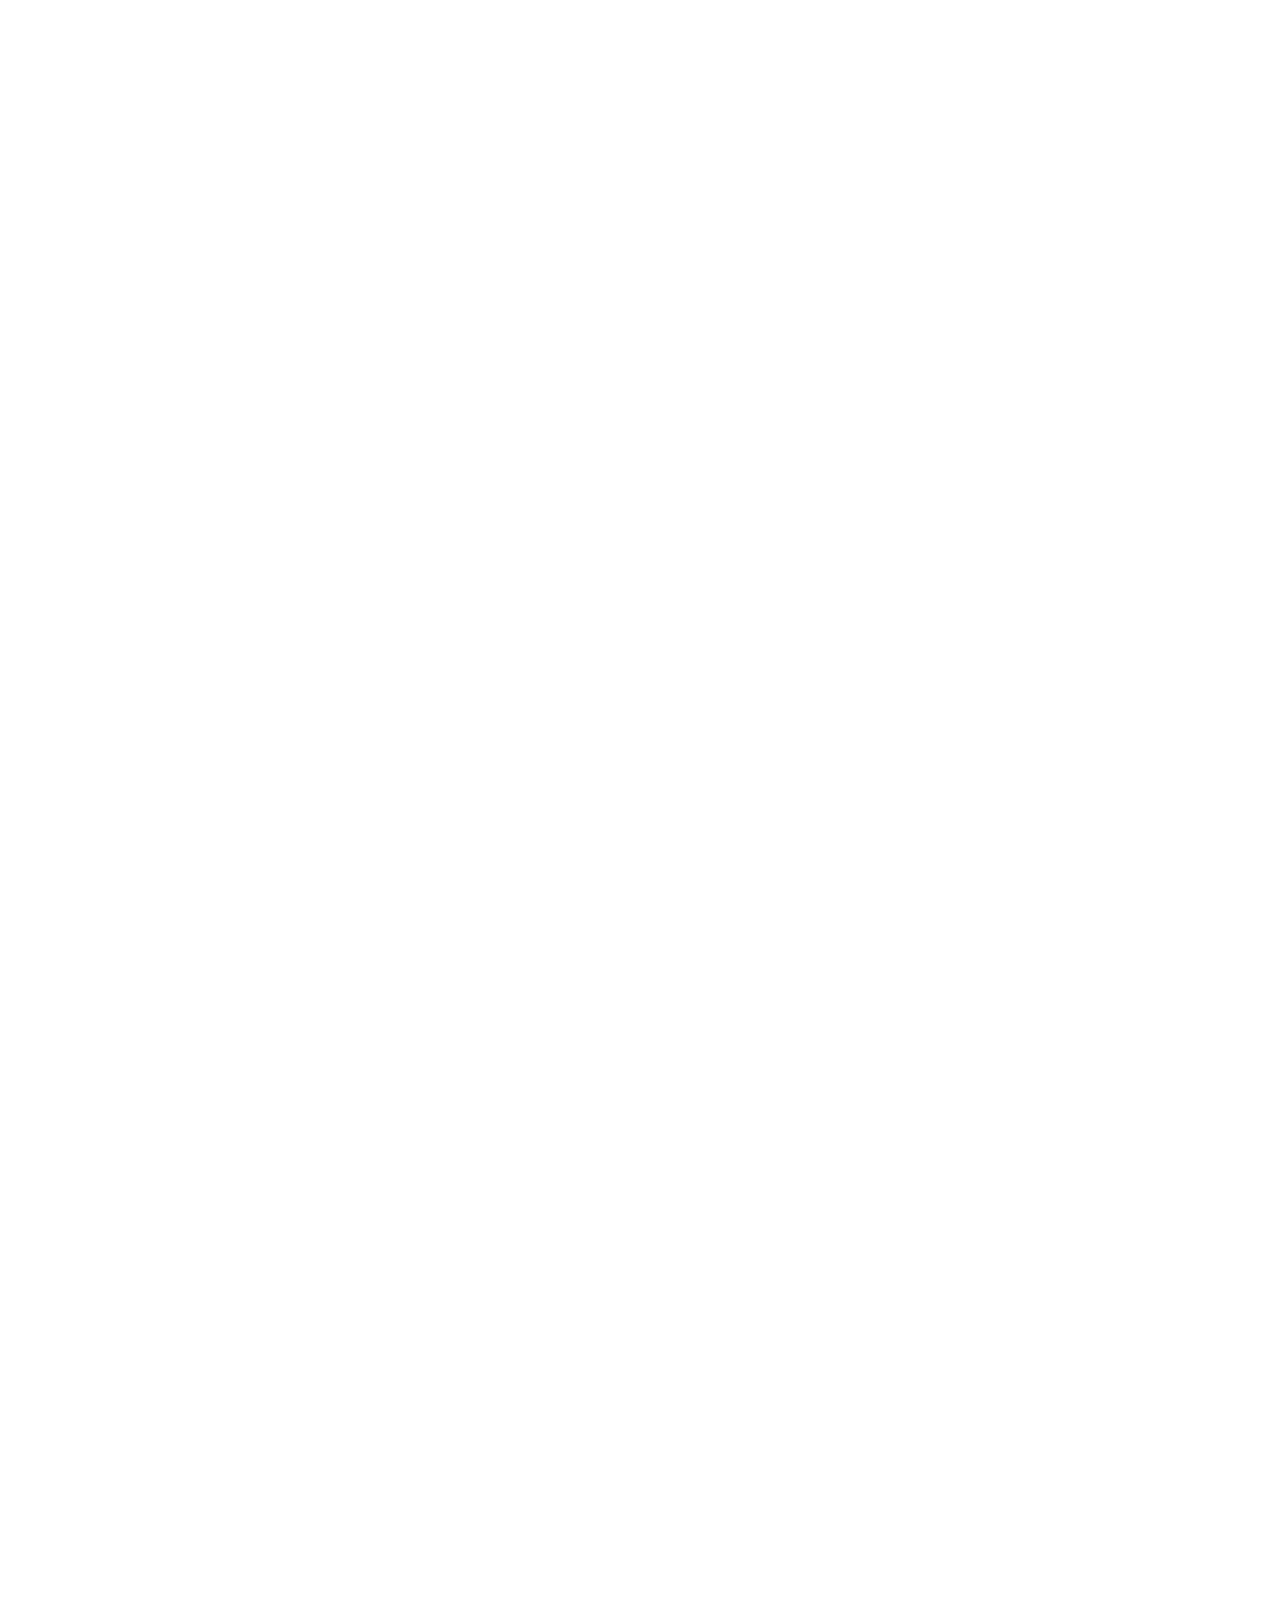
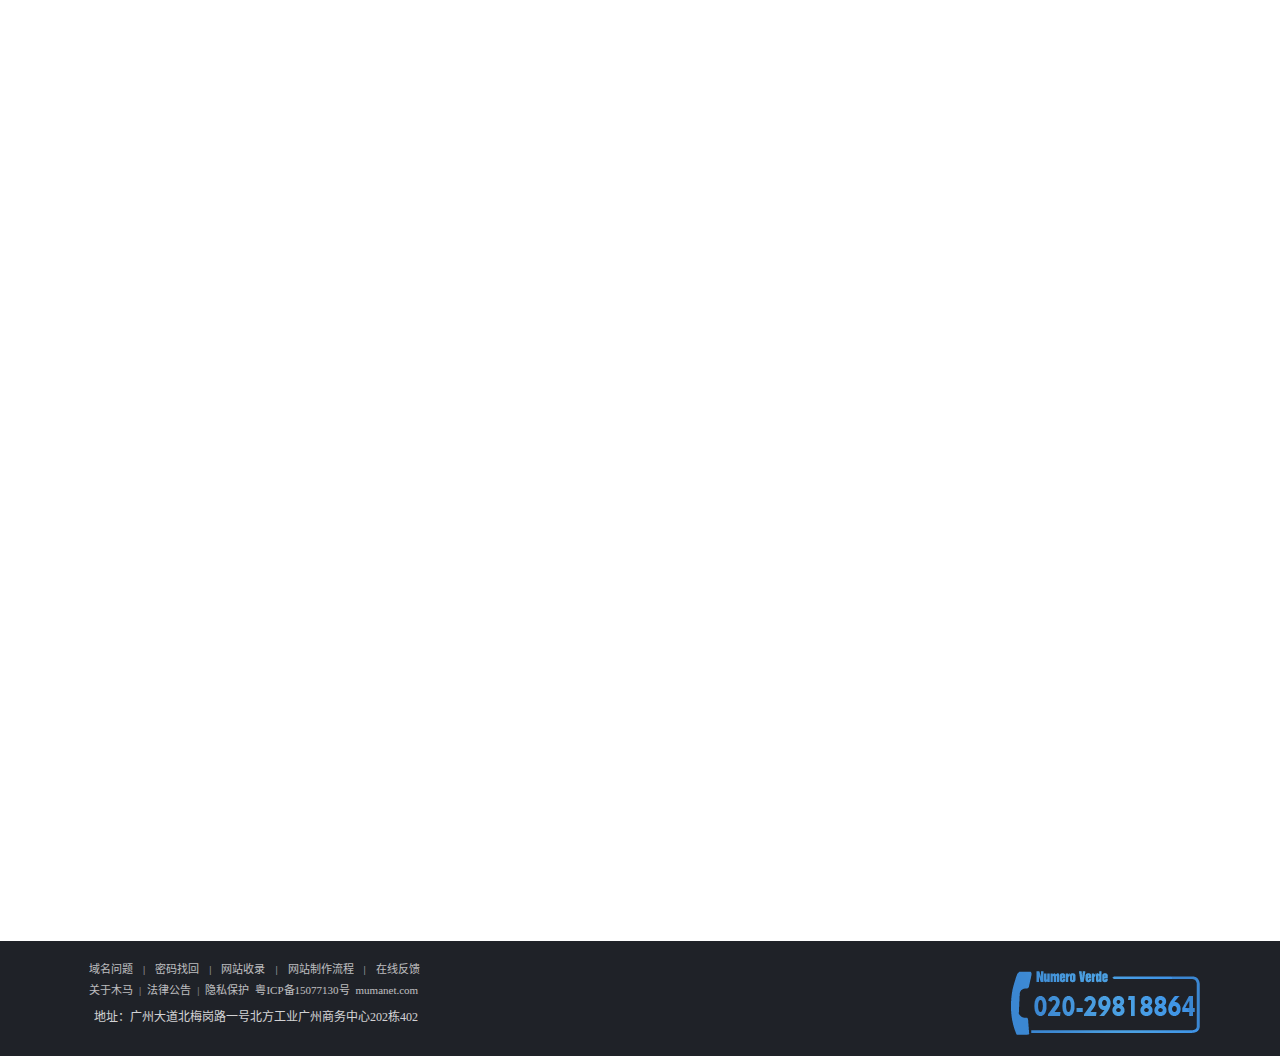
<file: help-content.html>
<!DOCTYPE html>
<html lang="zh-CN">
  <head>
    <meta charset="utf-8">
    <meta http-equiv="X-UA-Compatible" content="IE=edge">
    <meta name="renderer" content="webkit|ie-comp|ie-stand">
   <meta name="viewport" content="width=device-width; initial-scale=1.0; user-scalable=0">

    <!-- 上述3个meta标签*必须*放在最前面，任何其他内容都*必须*跟随其后！ -->
    <title>关于木马等内容页</title>

    <!-- Bootstrap -->
    <link href="css/bootstrap.min.css" rel="stylesheet">   
    <link href="css/all.css" rel="stylesheet">
    <link href="css/button.css" rel="stylesheet">


   <!--------------------滚动----------------------> 
    <link rel="stylesheet" type="text/css" href="css/demo.css">
    <link rel="stylesheet" href="dist/aos.css" />
    
   <!--------------------列表---------------------->     
     <link href="css/list.css" rel="stylesheet">   
  <style type="text/css">
    body, html {width: 100%;height: 100%;margin:0;font-family:"微软雅黑";}
    #allmap{width:100%;height:500px;}
    p{margin-left:5px; font-size:14px;}
  </style>
     <script type="text/javascript" src="js/hammer.min.js"></script>
	<!-- Latest compiled and minified CSS -->		
	<link rel="stylesheet" href="css/font-awesome.min.css">

	<!-- Animate.css library -->
	<link href="css/animate.min.css" rel="stylesheet">
             
       <script type="text/javascript" src="http://api.map.baidu.com/api?v=2.0&ak=rA8WIq7HI0klFT9mlms6xs7DUGWRVG57"></script>
        <!-- HTML5 shim and Respond.js for IE8 support of HTML5 elements and media queries -->
    <!-- WARNING: Respond.js doesn't work if you view the page via file:// -->
    <!--[if lt IE 9]>
      <script src="//cdn.bootcss.com/html5shiv/3.7.2/html5shiv.min.js"></script>
      <script src="//cdn.bootcss.com/respond.js/1.4.2/respond.min.js"></script>
    <![endif]-->
  </head>
  <body>
    <div class="container-fluid wrapper">  
      
      <nav class="navbar navbar-fixed-top navbar-inverse" role="navigation">
        <div class="container">
           <div class="navbar-header">
              <button type="button" class="navbar-toggle" data-toggle="collapse" 
                 data-target="#example-navbar-collapse">
                 <span class="sr-only">切换导航</span>
                 <span class="icon-bar"></span>
                 <span class="icon-bar"></span>
                 <span class="icon-bar"></span>
              </button>
              <a class="navbar-brand" href="index.html"><img src="images/logo.png" height="24px" width="auto" style="float:left; padding-right:10px;" /><span style="line-height:55px;float:left;color:#fff; letter-spacing:2px;"><p>做企业需要做的电子商务</p></span></a>
           </div>
           <div class="collapse navbar-collapse pull-right" id="example-navbar-collapse">
              <ul class="nav navbar-nav">
                 <li class="active"><a href="index.html">首页</a></li>
                 <li><a href="case-list.html">案例</a></li>
                 <li><a href="sevice-list.html">服务</a></li>
                 <li><a href="about-list.html">我们</a></li>
                 <li><a href="new-list.html">新闻</a></li>
                 <li><a href="contact-list.html">联系</a></li>
              </ul>
           </div>
           </div>
      </nav>
      
       <div id="carousel-example-generic" class="carousel slide" data-ride="carousel">
         <!-- Indicators -->
         <ol class="carousel-indicators">
           <li data-target="#carousel-example-generic" data-slide-to="0" class="active"></li>
           <li data-target="#carousel-example-generic" data-slide-to="1"></li>
           <li data-target="#carousel-example-generic" data-slide-to="2"></li>
         </ol>

         <!-- Wrapper for slides -->
         <div class="carousel-inner" role="listbox" id="carousel-example-generic">
           <div class="item active"  style=" background:url(images/banner0.jpg)" >
              <!-- 图片img已去，换背景 -->
             <div class="carousel-caption banner-one-text">
                  <h1 data-animation="animated fadeIn"  class="gai_animated">自适应各设备<br class="none"><span>，</span>全网营销首选</h1>
                  <p data-animation="animated fadeIn">PC+Pad+手机+微信</p>
             </div>
           </div>
           
           <div class="item" style=" background:url(images/banner1.jpg)">
             <div class="carousel-caption banner-two-text">
                  <h1 data-animation="animated fadeIn"  class="gai_animated">独立开发设计</h1>
                  <p data-animation="animated fadeIn">想要什么效果您说了算</p>
             </div>
           </div>
           <div class="item" style=" background:url(images/banner2.jpg);">
             <div class="carousel-caption banner-three-text">
                  <h1 data-animation="animated fadeIn"  class="gai_animated">SEO</h1>
                  <h2 data-animation="animated fadeIn">我们让您的客户轻松地找到您</h2>
                  <p data-animation="animated fadeIn"><span>关键字</span><span>登陆口提交</span><span>地图提交</span></p>             
             </div>
           </div>
           
         </div>

         <!-- Controls -->
         
       </div>            


        <div class=" container new-list">
         <div class="row">
            <div class="col-xs-12">
               <ul id="help-tap" class="nav new-list-title" aos="fade-up"  aos-easing="ease" aos-delay="100">
                  <li class="active"><a href="#problem" class=""  data-toggle="tab">域名问题</a></li>
                  <li><a href="#search" data-toggle="tab">密码找回</a></li>
                  <li><a href="#website" data-toggle="tab">网站收录</a></li>
                  <li><a href="#process" data-toggle="tab">网站制作流程</a></li>
                  <li><a href="#feedback" data-toggle="tab">在线反馈</a></li>
               </ul>
               <div id="myTabContent" class="tab-content" aos="fade-up"  aos-easing="ease" aos-delay="100">
                  <div class="tab-pane fade in active" id="problem">
                      <div class="contant-contant">
                           <div class="row contant-title">
                               <h3 class="text-center" style="color:#333">域名问题</h3>
                           </div>
  
                           <div class="contant-contant">
                           
                               <p style="text-align:left;"> <strong><span style="line-height:1.5;font-size:16px;"><br>
                                 一.域名解释所需条件</span></strong></p>
                               <p style="text-align:left;">
                                 <span style="line-height:1.5;font-size:16px;">1.域名是在木马科技购买</span> 
                               </p>
                               <p style="text-align:left;">
                                 <span style="line-height:1.5;font-size:16px;">2.域名状态为OK状态</span> 
                               </p>
                               <p style="text-align:left;">
                                 <span style="line-height:1.5;font-size:10pt;"><br />
                               </span>
                               </p>
                               <p>
                                 <span style="line-height:1.5;font-size:10pt;"></span>
                               </p>
                               <hr />
                               <p style="text-align:left;"><span style="line-height:1.5;font-size:16px;">
                               <br/><strong>二.域名解析生效时间：</strong></span> 
                               </p>
                               <div style="text-align:left;">
                                 <span style="line-height:1.5;font-size:16px;">1. 添加新的解析记录 生效时间是1-2小时；
                                 </span> 
                               </div>
                               <div style="text-align:left;">
                                 <span style="line-height:1.5;font-size:16px;">2. 修改已经添加的解析记录，生效时间是1-２小时</span> 
                               </div>
                               <div style="text-align:left;">
                                 <span style="line-height:1.5;font-size:16px;">3. .com等国际域名修改DNS，解析生效需要48小时；</span> 
                               </div>
                               <p style="text-align:left;">
                                 <span style="line-height:1.5;font-size:16px;">4. .cn等国内域名修改DNS，解析生效需要24小时。</span> 
                               </p>
                               <p style="text-align:left;">
                                 <span style="line-height:1.5;font-size:10pt;"><br />
                               </span>
                               </p>
                               <p>
                                 <span style="line-height:1.5;font-size:10pt;"></span>
                               </p>
                               <hr />
                               <p style="text-align:left;"><span style="line-height:1.5;font-size:16px;"><br/><strong>三.为什么删除解析记录了还能访问到?</strong></span> 
                               </p>
                               <div style="text-align:left;">
                                 <span style="line-height:1.5;font-size:16px;">1.删除解析记录后，在全球同步的生效时间取决于各地ISP运营商（也就是互联网接入服务商）的缓存DNS的刷新时间。</span> 
                               </div>
                               <p style="text-align:left;">
                                 <span style="line-height:1.5;font-size:16px;">2.各地缓存DNS刷新的时间是不一致的，如果某些地区的DNS缓存刷新得快，那么在这些地区您的网站已经停止解析无法访问；而某些地区的DNS缓存刷新得慢，服务器上保存的仍然还是原来的IP地址记录，这些地方就会出现仍旧访问原网站信息的情况。遇到这种情况，您只需要耐心等待即可，各地区会逐步实现正常访问。</span> 
                               </p>
                               <p style="text-align:left;">
                                 <span style="line-height:1.5;font-size:10pt;"><br />
                               </span>
                               </p>
                               <p>
                                 <span style="line-height:1.5;font-size:10pt;"></span>
                               </p>
                               <hr />
                               <p style="text-align:left;"><span style="line-height:1.5;font-size:16px;"><br/><strong>四.域名过期续费规则:</strong></span> 
                               </p>
                               <div style="text-align:left;">
                                 <span style="line-height:1.5;font-size:16px;">1.国际域名过期30天内可以尝试提交续费，等待审核；</span> 
                               </div>
                               <div style="text-align:left;">
                                 <span style="line-height:1.5;font-size:16px;">过期后30-60天为赎回期（redemptionPeriod)可以交赎回费用进行赎回，需等待审核；</span> 
                               </div>
                               <div style="text-align:left;">
                                 <span style="line-height:1.5;font-size:16px;">过期后 60-75天为删除期（pendingDelete)这种状态只有等待删除后重新注册。</span> 
                               </div>
                               <div style="text-align:left;">
                                 <span style="line-height:1.5;font-size:16px;">2.国内顶级域名到期删除、续费及赎回规则：</span> 
                               </div>
                               <p style="text-align:left;">
                                 <span style="line-height:1.5;font-size:16px;">根据中国互联网络信息中心（CNNIC）的要求，从2007年12月20日起，CN英文域名的续费规则进行了相应的调整： CN英文域名到期未办理续费业务，域名会进入续费期，在此期间您的域名将可能暂停原来的解析，直到您成功续费后方可恢复。cn到期后30天可续费。续费期内如仍未完成续费，域名会进入高价赎回期，域名状态变为“pendingDelete”，无法进行信息修改、转移和解析等操作。如您仍想要该域名，则需要按规定另外缴纳赎回域名的费用；若赎回期内域名没有被赎回，赎回期结束后60-75天为删除期，该域名将被删除。</span> 
                               </p>
                               <p style="text-align:left;">
                                 <span style="line-height:1.5;font-size:10pt;"><br />
                               </span>
                               </p>
                               <p>
                                 <span style="line-height:1.5;font-size:10pt;"></span>
                               </p>
                               <hr />
                               <p style="text-align:left;"><span style="line-height:1.5;font-size:16px;"><br/><strong>五.什么是泛域名解析？</strong></span> 
                               </p>
                               <p style="text-align:left;">
                                 <span style="line-height:1.5;font-size:16px;">泛域名解析是指将*域名解析到同一IP。在域名前添加任何子域名，均可访问到所指向的WEB地址。假如域名为a.com,也就是说域名a.com之下所设的*.a.com全部解析到同一个IP地址上去。比如设**.a.com就会自己自动解析到与a.com同一个IP地址上去。</span> 
                               </p>
                               <p style="text-align:left;">
                                 <span style="line-height:1.5;font-size:10pt;"><br />
                               </span>
                               </p>
                               <p>
                                 <span style="line-height:1.5;font-size:10pt;"></span>
                               </p>
                               <hr />
                               <p style="text-align:left;"><span style="line-height:1.5;font-size:16px;"><br/><strong>六.怎么查询解析是否已生效？</strong></span> 
                               </p>
                               <p style="text-align:left;">
                                 <span style="line-height:1.5;font-size:16px;">因为域名解析需要同步到DNS根服务器，而DNS根服务器会不定时刷新，只有DNS根服务器刷新后域才能正常访问，新增解析一般会在30分钟至2小时左右生效，最长不会超过24小时，修改解析时间会稍微延长。可以用ping命令来查看域名是否生效。点击开始菜单&gt;运行&gt;输入"CMD"&gt;敲回车键，进入 命令提示符窗口，输入"ping 空格您的域名"，如显示IP地址已为目标地址，即为解析已生效。</span> 
                               </p>
                               <p style="text-align:left;">
                                 <span style="line-height:1.5;font-size:10pt;"><br />
                               </span>
                               </p>
                               <p>
                                 <span style="line-height:1.5;font-size:10pt;"></span>
                               </p>
                               <hr />
                               <p style="text-align:left;"><span style="line-height:1.5;font-size:16px;"><br/><strong>七.什么是CNAME记录？</strong></span> 
                               </p>
                               <p style="text-align:left;">
                                 <span style="line-height:1.5;font-size:16px;">CNAME类型解析设置的方法和A记录类型基本是一样的，并且记录值填写服务器主机地址即可。</span> 
                               </p>
                               <p style="text-align:left;">
                                 <span style="line-height:1.5;font-size:10pt;"><br />
                               </span>
                               </p>
                               <p>
                                 <span style="line-height:1.5;font-size:10pt;"></span>
                               </p>
                               <hr />
                               <p style="text-align:left;"><span style="line-height:1.5;font-size:16px;"><br/><strong>八.什么是A记录？</strong></span> 
                               </p>
                               <p style="text-align:left;">
                                 <span style="line-height:1.5;font-size:16px;">A记录：即将域名指向到服务器空间IP地址。</span> 
                               </p>
                               <p style="text-align:left;">
                                 <span style="line-height:1.5;font-size:10pt;"><br />
                               </span>
                               </p>
                               <p>
                                 <span style="line-height:1.5;font-size:10pt;"></span>
                               </p>
                               <hr />
                               <p style="text-align:left;"><span style="line-height:1.5;font-size:16px;"><br/><strong>九.什么是MX记录？</strong></span> 
                               </p>
                               <div style="text-align:left;">
                                 <span style="line-height:1.5;font-size:16px;">1.MX记录解析是做邮箱解析使用的。记录类型选择MX，线路类型选择通用或者同时添加线路类型为电信、网通的记录；记录值填写邮局商提供的服务器IP地址或别名地址；TTL设置默认的3600即可，MX优先级填写邮局提供商要求的数据，或是默认10，有多条MX记录的时候，优先级要设置不一样的数据。</span> 
                               </div>
                               <p style="text-align:left;">
                                 <span style="line-height:1.5;font-size:16px;">2.路由记录，用户可以将该域名下的邮件服务器指向到自己的mail server上，然后即可自行操控所有的邮箱设置。您只需在线填写您服务器的IP地址，即可将您域名下的邮件全部转到您自己设定相应的邮件服务器上。</span> 
                               </p>
                               <p style="text-align:left;">
                                 <span style="line-height:1.5;font-size:10pt;"><br />
                               </span>
                               </p>
                               <p>
                                 <span style="line-height:1.5;font-size:10pt;"></span>
                               </p>
                               <hr />
                               <p style="text-align:left;"><span style="line-height:1.5;font-size:16px;"><br/><strong>十.域名的基本分类：</strong></span> 
                               </p>
                               <div style="text-align:left;">
                                 <span style="line-height:1.5;font-size:16px;">1.国际域名（international top-level domain-names，简称iTDs），也叫国际顶级域名。这也是使用最早也最广泛的域名。例如表示工商企业的 .com，表示网络提供商的.net，表示非盈利组织的.org等。国际域名及IP地址管理权威机构ICANN认证的域名注册服务商（称为Registrar）可以提供商业机构、网络服务机构、非赢利性组织下的二级域名注册服务，全球通过ICANN认证的Registrar有120多家，其中只有60 家是正式投入运营的Registrar。</span> 
                               </div>
                               <div style="text-align:left;">
                                 <span style="line-height:1.5;font-size:16px;">2.国内域名，又称为国内顶级域名（national top-level domainnames，简称nTLDs），即按照国家的不同分配不同后缀，这些域名即为该国的国内顶级域名。200多个国家和地区都按照ISO3166国家代码分配了顶级域名，例如中国是cn，美国是us，日本是jp等。</span> 
                               </div>
                               <div style="text-align:left;">
                                 <span style="line-height:1.5;font-size:16px;">3.国内注册的域名（也叫国家域名)，按照我们通常的习惯是指中国国内域名，域名以.cn结尾。此类域名由"中国互联网络管理中心"(CNNIC)发放册登记。例如：.gov、.cn、.edu.cn、.com.cn、等。</span> 
                               </div>
                               <p style="text-align:left;">
                                 <span style="line-height:1.5;font-size:16px;">4.国内域名由中国互联网信息中心统一管理。中国互联网络信息中心（China Internet Network Information Center，简称CNNIC）是经国家主管部门批准，于1997年6月3日组建的管理和服务机构，行使国家互联网络信息中心的职责。</span> 
                               </p>
                               <p style="text-align:left;">
                                 <span style="line-height:1.5;font-size:10pt;"><br />
                               </span>
                               </p>
                               <p>
                                 <span style="line-height:1.5;font-size:10pt;"></span>
                               </p>
                               <hr />
                               <p style="text-align:left;"><span style="line-height:1.5;font-size:10pt;"><span style="font-size:16px;"><br/><strong>十一.什么是域名？</strong></span></span> 
                               </p>
                               <div style="text-align:left;">
                                 <span style="line-height:1.5;font-size:16px;">域名（Domain Name），是由一串用点分隔的名字组成的Internet上某一台计算机或计算机组的名称，用于在数据传输时标识计算机的电子方位（有时也指地理位置，地理上的域名，指代有行政自主权的一个地方区域）。域名是IP地址上的“面具” 。一个域名的价值是便于记忆和沟通的一组服务器的地址（网站，电子邮件，FTP等）。</span> 
                               </div>
                               <div style="text-align:left;">
                                 <span style="line-height:1.5;font-size:10pt;"></span>
                               </div>
                               <p style="text-align:left;">
                                 <br />
                               </p>
                                 </div>


                      </div>
                  </div>

                  <div class="tab-pane fade" id="search">
                      <div class="contant-contant">
                          <div class="row contant-title">
                              <h3 class="text-center" style="color:#333">密码找回</h3>
                          </div>                      
                          
                          <div class="contant-contant">

                          <p>密码找回密码找回密码找回密码找回密码找回密码找回密码找回密码找回密码找回密码找回密码找回密码找回密码找回密码找回密码找回密码找回密码找回密码找回密码找回密码找回密码找回密码找回密码找回密码找回密码找回密码找回密码找回密码找回密码找回密码找回密码找回密码找回密码找回密码找回密码找回密码找回密码找回密码找回密码找回密码找回密码找回密码找回密码找回密码找回密码找回密码找回密码找回密码找回密码找回</p>

                          </div>
                      </div>
                  </div>
                  <div class="tab-pane fade" id="website">
                      <div class="contant-contant">
                          <div class="row contant-title">
                              <h3 class="text-center" style="color:#333">网站收录</h3>
                          </div> 
                          <div class="contant-contant">                      
                             <p>网站收录网站收录网站收录网站收录网站收录网站收录网站收录网站收录网站收录网站收录网站收录网站收录网站收录网站收录网站收录网站收录网站收录网站收录网站收录网站收录网站收录网站收录网站收录网站收录网站收录网站收录网站收录网站收录网站收录网站收录网站收录网站收录网站收录网站收录网站收录网站收录网站收录网站收录网站收录网站收录网站收录网站收录网站收录网站收录网站收录网站收录网站收录网站收录网站收录网站收录网站收录网站收录</p>
                          </div>
                      </div>
                  </div>
                  <div class="tab-pane fade" id="process">
                      <div class="contant-contant">
                          <div class="row contant-title">
                              <h3 class="text-center" style="color:#333">网站制作流程</h3>
                          </div> 
                          <div class="contant-contant">                      
                             <p>网站制作流程网站制作流程网站制作流程网站制作流程网站制作流程网站制作流程网站制作流程网站制作流程网站制作流程网站制作流程网站制作流程网站制作流程网站制作流程网站制作流程网站制作流程网站制作流程网站制作流程网站制作流程网站制作流程网站制作流程网站制作流程网站制作流程网站制作流程网站制作流程网站制作流程网站制作流程网站制作流程网站制作流程网站制作流程网站制作流程网站制作流程网站制作流程网站制作流程网站制作流程网站制作流程网站制作流程网站制作流程网站制作流程网站制作流程网站制作流程网站制作流程网站制作流程网站制作流程网站制作流程</p>
                          </div>
                      </div>                  
                  </div>
                  <div class="tab-pane fade" id="feedback">
                      <div class="row contant-title">
                              <h3 class="text-center" style="color:#333">在线反馈</h3>
                      </div> 
                      <div class="contant-contant">
                          <p>在线反馈在线反馈在线反馈在线反馈在线反馈在线反馈在线反馈在线反馈在线反馈在线反馈在线反馈在线反馈在线反馈在线反馈在线反馈在线反馈在线反馈在线反馈在线反馈在线反馈在线反馈在线反馈在线反馈在线反馈在线反馈在线反馈在线反馈在线反馈在线反馈在线反馈在线反馈在线反馈在线反馈在线反馈在线反馈在线反馈在线反馈在线反馈在线反馈在线反馈在线反馈在线反馈在线反馈在线反馈在线反馈在线反馈在线反馈在线反馈在线反馈在线反馈</p>
                      </div>                   
                  </div>

               </div>





             </div>
          </div>
         </div>

       
       <div class=" container-fluid massage" id="massage">
          <div class="container">
            <div class="row">
               <div class="col-xs-12">
                    <h1 class="text-center" aos="zoom-in-up">ONLINE MESSAGE</h1>
                    <h4 class="text-center"  aos="zoom-in-up">在线联系</h4>
               </div>   
            </div>
            <div class="row">
                 <div class="col-xs-12">
                   <form class="form-horizontal">
                      <div class="form-group radio-style"  aos="zoom-in-up">
                        <div class="col-sm-12">
                          <input type="text" class="form-control form-horizontal" id="user" name="user" placeholder="尊称*"  autocomplete="off" required="required" >
                        </div>
                      </div>
                      <div class="form-group radio-style"  aos="zoom-in-up"   aos-easing="ease" aos-delay="50" >
                        <div class="col-sm-12">
                          <div class="radio radio-inline ">
                            <label>
                              <input type="radio" name="optionsRadios" id="optionsRadios1" value="option1">
                               先生
                            </label>
                          </div>
                          <div class="radio radio-inline">
                            <label>
                              <input type="radio" name="optionsRadios" id="optionsRadios2" value="option2">
                              女士
                            </label>
                          </div>
                        </div>    
                      </div>                                            
                      <div class="form-group"  aos="zoom-in-up"   aos-easing="ease" aos-delay="100" >
                        <div class="col-sm-12">
                          <input class="form-control" id="tel" pattern="^1[3-9]\d{9}$" placeholder="手机号码*" autocomplete="off" required="required" >
                        </div>
                      </div>
                      <div class="form-group"  aos="zoom-in-up"   aos-easing="ease" aos-delay="200" >
                        <div class="col-sm-12">
                          <textarea class="form-control" rows="4"  placeholder="你的要求" autocomplete="off"></textarea>
                        </div>
                      </div>                      
                      <div class="form-group"  aos="zoom-in-up"  aos-easing="ease" aos-delay="300" >
                        <div class="col-sm-12"  aos="zoom-in-up"  aos-easing="ease" aos-delay="400" >
                          <button type="submit" class="btn btn-default btn-block text-center">提交</button>
                        </div>
                      </div>
                   </form> 
                 
                 </div>
            
            </div>
         </div>
       </div>
       
       
       <footer>
         <div class="container">
            <div class="footer-left pull-left">
                <ol class="col-xs-12 footer-ol" id="help-list">
                  <li><a href="help-content.html">域名问题</a></li>
                  <li><a href="help-content.html">密码找回</a></li>
                  <li><a href="help-content.html">网站收录</a></li>
                  <li><a href="help-content.html">网站制作流程</a></li>
                  <li><a href="help-content.html">在线反馈</a></li>

                </ol>  
                
                <ol class="col-xs-12 information">
                  <li><a href="about-list.html">关于木马</a></li>
                  <li><a href="about-list-content.html">法律公告</a></li>
                  <li><a href="about-list-content.html">隐私保护</a></li>
                  <li><a href="#">粤ICP备15077130号 </a></li>
                  <li><a href="#">mumanet.com </a></li>
                </ol> 
                <p class="footer-address">地址：广州大道北梅岗路一号北方工业广州商务中心202栋402</p> 
               </div> 
            <div class="footer-right pull-right">
                <img  src="images/phone.png" >         
            </div>        
          </div> 
       
       </footer>
       <!-- -----------------------------------------------------------------gai-->
       <div class="toolbar">
          <!--<a href="###" class="toolbar-item toolbar-item-weixin">-->
          <!--<span class="toolbar-layer"></span>-->
          <!--</a>-->
          <a href="###" class="toolbar-item toolbar-item-feedback"></a>
          <a href="###" class="toolbar-item toolbar-item-app">
           <span class="toolbar-layer"></span>
          </a>
          <a href="javascript:scroll(0,0)" id="top" class="toolbar-item toolbar-item-top"></a>
       </div>

    </div>
       
    <!-- jQuery (necessary for Bootstrap's JavaScript plugins) -->
    <script src="js/jquery.min.js"></script>
    <!-- Include all compiled plugins (below), or include individual files as needed -->
    <script src="js/bootstrap.min.js"></script>

    <!--gundong-->
    <script type="text/javascript" src="dist/aos.js"></script>
    <script type="text/javascript">
    	AOS.init({
	    	easing: 'ease-out-back',
	    	duration: 1000
	    });
    </script>

    <script>
    	$('.hero__scroll').on('click', function(e) {
	    	$('html, body').animate({
	    		scrollTop: $(window).height()
	    	}, 1200);
	    });
    </script>

<!--案例-->
<!--标签页-->   
<script>
   $(function(){
      $('a[data-toggle="tab"]').on('shown.bs.tab', function (e) {
      // 获取已激活的标签页的名称
      var activeTab = $(e.target).text(); 
      // 获取前一个激活的标签页的名称
      var previousTab = $(e.relatedTarget).text(); 
      $(".active-tab span").html(activeTab);
      $(".previous-tab span").html(previousTab);
   });
});





</script>

  <script>
          $(function(){
            var myElement= document.getElementById('carousel-example-generic')
            var hm=new Hammer(myElement);
            hm.on("swipeleft",function(){
                $('#carousel-example-generic').carousel('next')
            })
            hm.on("swiperight",function(){
                $('#carousel-example-generic').carousel('prev')
            })
        })
  </script>

		<!-- Bootstrap core JavaScript
		================================================== -->
		<!-- Placed at the end of the document so the pages load faster -->
		<!-- Demo scripts -->
		<script src="js/demo.js"></script>

        <script>
          tel.oninput=function(){
          tel.setCustomValidity("");
         };
        tel.oninvalid=function(){
          tel.setCustomValidity("请输入正确的手机号码");
        };
        </script>



  </body>
</html>
</file>
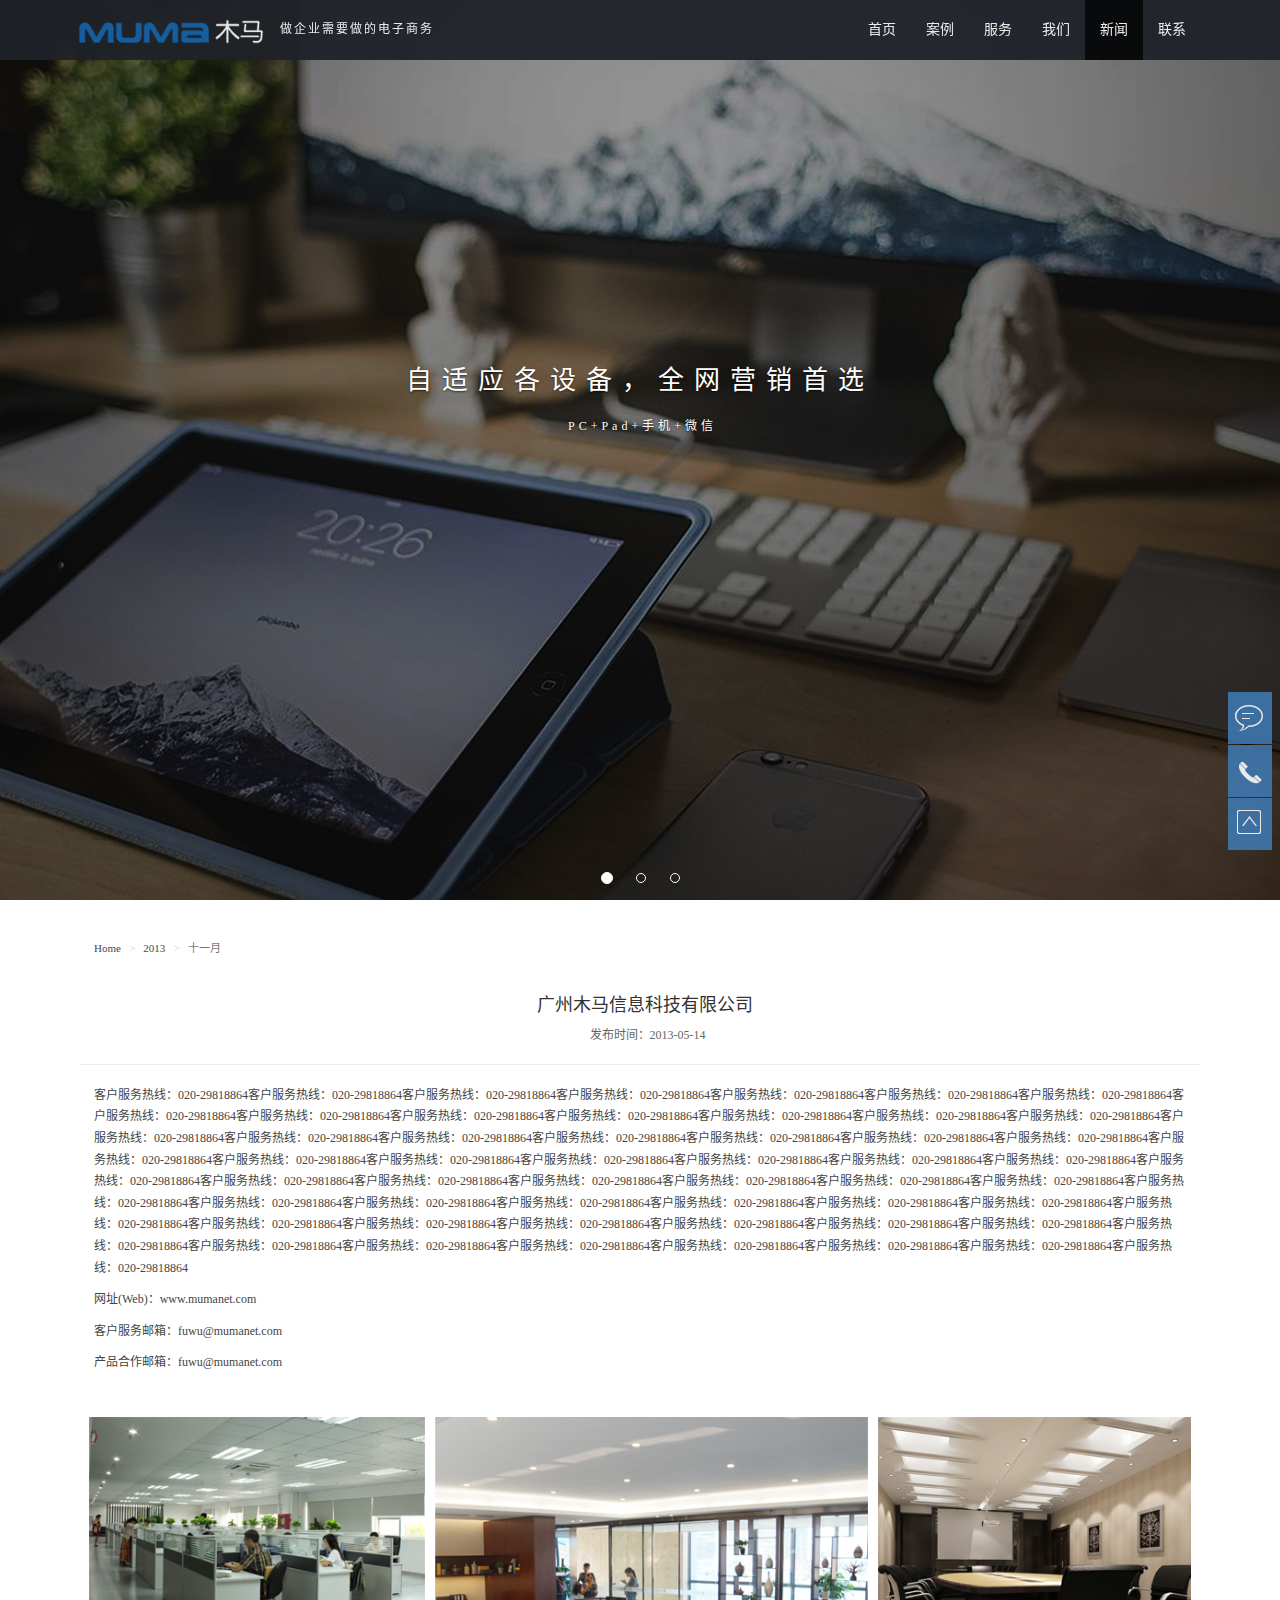
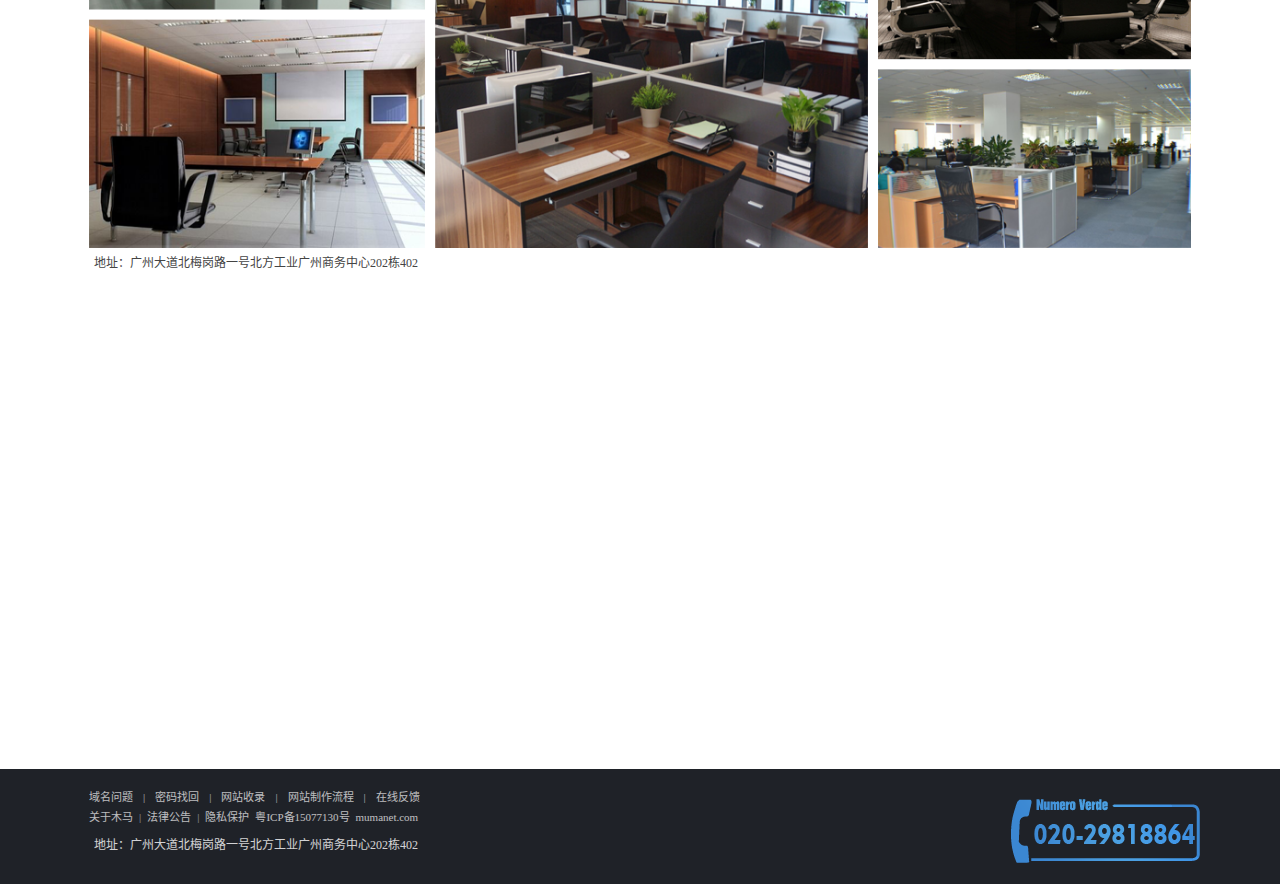
<file: new-content.html>
<!DOCTYPE html>
<html lang="zh-CN">
  <head>
    <meta charset="utf-8">
    <meta http-equiv="X-UA-Compatible" content="IE=edge">
    <meta name="renderer" content="webkit|ie-comp|ie-stand">
   <meta name="viewport" content="width=device-width; initial-scale=1.0; user-scalable=0">

    <!-- 上述3个meta标签*必须*放在最前面，任何其他内容都*必须*跟随其后！ -->
    <title>联系我们</title>

    <!-- Bootstrap -->
    <link href="css/bootstrap.min.css" rel="stylesheet">   
    <link href="css/all.css" rel="stylesheet">
    <link href="css/button.css" rel="stylesheet">


   <!--------------------滚动----------------------> 
    <link rel="stylesheet" type="text/css" href="css/demo.css">
    <link rel="stylesheet" href="dist/aos.css" />
    
   <!--------------------列表---------------------->     
     <link href="css/list.css" rel="stylesheet">   
  <style type="text/css">
    body, html {width: 100%;height: 100%;margin:0;font-family:"微软雅黑";}
    #allmap{width:100%;height:500px;}
    p{margin-left:5px; font-size:14px;}
  </style>
  
      <script type="text/javascript" src="js/hammer.min.js"></script>
	<!-- Latest compiled and minified CSS -->		
	<link rel="stylesheet" href="css/font-awesome.min.css">

	<!-- Animate.css library -->
	<link href="css/animate.min.css" rel="stylesheet">
         
       <script type="text/javascript" src="http://api.map.baidu.com/api?v=2.0&ak=rA8WIq7HI0klFT9mlms6xs7DUGWRVG57"></script>
        <!-- HTML5 shim and Respond.js for IE8 support of HTML5 elements and media queries -->
    <!-- WARNING: Respond.js doesn't work if you view the page via file:// -->
    <!--[if lt IE 9]>
      <script src="//cdn.bootcss.com/html5shiv/3.7.2/html5shiv.min.js"></script>
      <script src="//cdn.bootcss.com/respond.js/1.4.2/respond.min.js"></script>
    <![endif]-->
  </head>
  <body>
    <div class="container-fluid wrapper">  
      
      <nav class="navbar navbar-fixed-top navbar-inverse" role="navigation">
        <div class="container">
           <div class="navbar-header">
              <button type="button" class="navbar-toggle" data-toggle="collapse" 
                 data-target="#example-navbar-collapse">
                 <span class="sr-only">切换导航</span>
                 <span class="icon-bar"></span>
                 <span class="icon-bar"></span>
                 <span class="icon-bar"></span>
              </button>
              <a class="navbar-brand" href="index.html"><img src="images/logo.png" height="24px" width="auto" style="float:left; padding-right:10px;" /><span style="line-height:55px;float:left;color:#fff; letter-spacing:2px;"><p>做企业需要做的电子商务</p></span></a>
           </div>
           <div class="collapse navbar-collapse pull-right" id="example-navbar-collapse">
              <ul class="nav navbar-nav">
                 <li><a href="index.html" >首页</a></li>
                 <li><a href="case-list.html">案例</a></li>
                 <li><a href="sevice-list.html">服务</a></li>
                 <li><a href="about-list.html">我们</a></li>
                 <li class="active"><a href="new-list.html">新闻</a></li>
                 <li><a href="contact-list.html">联系</a></li>
              </ul>
           </div>
           </div>
      </nav>
       <div id="carousel-example-generic" class="carousel slide" data-ride="carousel">
         <!-- Indicators -->
         <ol class="carousel-indicators">
           <li data-target="#carousel-example-generic" data-slide-to="0" class="active"></li>
           <li data-target="#carousel-example-generic" data-slide-to="1"></li>
           <li data-target="#carousel-example-generic" data-slide-to="2"></li>
         </ol>

         <!-- Wrapper for slides -->
         <div class="carousel-inner" role="listbox" id="carousel-example-generic">
           <div class="item active"  style=" background:url(images/banner0.jpg)" >
              <!-- 图片img已去，换背景 -->
             <div class="carousel-caption banner-one-text">
                  <h1 data-animation="animated fadeIn"  class="gai_animated">自适应各设备<br class="none"><span>，</span>全网营销首选</h1>
                  <p data-animation="animated fadeIn">PC+Pad+手机+微信</p>
             </div>
           </div>
           
           <div class="item" style=" background:url(images/banner1.jpg)">
             <div class="carousel-caption banner-two-text">
                  <h1 data-animation="animated fadeIn"  class="gai_animated">独立开发设计</h1>
                  <p data-animation="animated fadeIn">想要什么效果您说了算</p>
             </div>
           </div>
           <div class="item" style=" background:url(images/banner2.jpg);">
             <div class="carousel-caption banner-three-text">
                  <h1 data-animation="animated fadeIn"  class="gai_animated">SEO</h1>
                  <h2 data-animation="animated fadeIn">我们让您的客户轻松地找到您</h2>
                  <p data-animation="animated fadeIn"><span>关键字</span><span>登陆口提交</span><span>地图提交</span></p>             
             </div>
           </div>
           
         </div>

         <!-- Controls -->
         
       </div>  

       <div class="container contant-list">
         <div class="row">
              <ol class="breadcrumb">
                <li><a href="#">Home</a></li>
                <li><a href="#">2013</a></li>
                <li class="active">十一月</li>
              </ol>
         </div>
         <div class="row contant-title">
               <h3 class="text-center" style="color:#333">广州木马信息科技有限公司</h3>
               <p class="text-center" style="color:#666">发布时间：2013-05-14</p>
         </div>
               <div class="contant-contant">
                    <p>客户服务热线：020-29818864客户服务热线：020-29818864客户服务热线：020-29818864客户服务热线：020-29818864客户服务热线：020-29818864客户服务热线：020-29818864客户服务热线：020-29818864客户服务热线：020-29818864客户服务热线：020-29818864客户服务热线：020-29818864客户服务热线：020-29818864客户服务热线：020-29818864客户服务热线：020-29818864客户服务热线：020-29818864客户服务热线：020-29818864客户服务热线：020-29818864客户服务热线：020-29818864客户服务热线：020-29818864客户服务热线：020-29818864客户服务热线：020-29818864客户服务热线：020-29818864客户服务热线：020-29818864客户服务热线：020-29818864客户服务热线：020-29818864客户服务热线：020-29818864客户服务热线：020-29818864客户服务热线：020-29818864客户服务热线：020-29818864客户服务热线：020-29818864客户服务热线：020-29818864客户服务热线：020-29818864客户服务热线：020-29818864客户服务热线：020-29818864客户服务热线：020-29818864客户服务热线：020-29818864客户服务热线：020-29818864客户服务热线：020-29818864客户服务热线：020-29818864客户服务热线：020-29818864客户服务热线：020-29818864客户服务热线：020-29818864客户服务热线：020-29818864客户服务热线：020-29818864客户服务热线：020-29818864客户服务热线：020-29818864客户服务热线：020-29818864客户服务热线：020-29818864客户服务热线：020-29818864客户服务热线：020-29818864客户服务热线：020-29818864客户服务热线：020-29818864客户服务热线：020-29818864客户服务热线：020-29818864客户服务热线：020-29818864客户服务热线：020-29818864客户服务热线：020-29818864客户服务热线：020-29818864</p>
                    <p>网址(Web)：www.mumanet.com</p>
                    <p>客户服务邮箱：fuwu@mumanet.com</p>
                    <p>产品合作邮箱：fuwu@mumanet.com</p><br>
                    <img src="images/ab-xt1.png">
                    <p>地址：广州大道北梅岗路一号北方工业广州商务中心202栋402</p>

              
               </div>


         </div>


       
       <div class=" container-fluid massage" id="massage">
          <div class="container">
            <div class="row">
               <div class="col-xs-12">
                    <h1 class="text-center" aos="zoom-in-up">ONLINE MESSAGE</h1>
                    <h4 class="text-center"  aos="zoom-in-up">在线联系</h4>
               </div>   
            </div>
            <div class="row">
                 <div class="col-xs-12">
                   <form class="form-horizontal">
                      <div class="form-group radio-style"  aos="zoom-in-up">
                        <div class="col-sm-12">
                          <input type="text" class="form-control form-horizontal" id="user" name="user" placeholder="尊称*"  autocomplete="off" required="required" >
                        </div>
                      </div>
                      <div class="form-group radio-style"  aos="zoom-in-up"   aos-easing="ease" aos-delay="50" >
                        <div class="col-sm-12">
                          <div class="radio radio-inline ">
                            <label>
                              <input type="radio" name="optionsRadios" id="optionsRadios1" value="option1">
                               先生
                            </label>
                          </div>
                          <div class="radio radio-inline">
                            <label>
                              <input type="radio" name="optionsRadios" id="optionsRadios2" value="option2">
                              女士
                            </label>
                          </div>
                        </div>    
                      </div>                                            
                      <div class="form-group"  aos="zoom-in-up"   aos-easing="ease" aos-delay="100" >
                        <div class="col-sm-12">
                          <input class="form-control" id="tel" pattern="^1[3-9]\d{9}$" placeholder="手机号码*" autocomplete="off" required="required" >
                        </div>
                      </div>
                      <div class="form-group"  aos="zoom-in-up"   aos-easing="ease" aos-delay="200" >
                        <div class="col-sm-12">
                          <textarea class="form-control" rows="4"  placeholder="你的要求" autocomplete="off"></textarea>
                        </div>
                      </div>                      
                      <div class="form-group"  aos="zoom-in-up"  aos-easing="ease" aos-delay="300" >
                        <div class="col-sm-12"  aos="zoom-in-up"  aos-easing="ease" aos-delay="400" >
                          <button type="submit" class="btn btn-default btn-block text-center">提交</button>
                        </div>
                      </div>
                   </form> 
                 
                 </div>
            
            </div>
         </div>
       </div>
       
       
       <footer>
         <div class="container">
            <div class="footer-left pull-left">
                <ol class="col-xs-12 footer-ol">
                  <li><a href="help-content.html">域名问题</a></li>
                  <li><a href="help-content.html">密码找回</a></li>
                  <li><a href="help-content.html">网站收录</a></li>
                  <li><a href="help-content.html">网站制作流程</a></li>
                  <li><a href="help-content.html">在线反馈</a></li>
                </ol>  
                
                <ol class="col-xs-12 information">
                  <li><a href="about-list.html">关于木马</a></li>
                  <li><a href="about-list-content.html">法律公告</a></li>
                  <li><a href="about-list-content.html">隐私保护</a></li>
                  <li><a href="#">粤ICP备15077130号 </a></li>
                  <li><a href="#">mumanet.com </a></li>
                </ol> 
                <p class="footer-address">地址：广州大道北梅岗路一号北方工业广州商务中心202栋402</p> 
               </div> 
            <div class="footer-right pull-right">
                <img  src="images/phone.png" >         
            </div>        
          </div> 
       
       </footer>
       <!-- ----------------------------------------------------------------------------gai-->
       <div class="toolbar">
          <!--<a href="###" class="toolbar-item toolbar-item-weixin">-->
          <!--<span class="toolbar-layer"></span>-->
          <!--</a>-->
          <a href="###" class="toolbar-item toolbar-item-feedback"></a>
          <a href="###" class="toolbar-item toolbar-item-app">
           <span class="toolbar-layer"></span>
          </a>
          <a href="javascript:scroll(0,0)" id="top" class="toolbar-item toolbar-item-top"></a>
       </div>

    </div>
       
    <!-- jQuery (necessary for Bootstrap's JavaScript plugins) -->
    <script src="js/jquery.min.js"></script>
    <!-- Include all compiled plugins (below), or include individual files as needed -->
    <script src="js/bootstrap.min.js"></script>

    <!--gundong-->
    <script type="text/javascript" src="dist/aos.js"></script>
    <script type="text/javascript">
    	AOS.init({
	    	easing: 'ease-out-back',
	    	duration: 1000
	    });
    </script>

    <script>
    	$('.hero__scroll').on('click', function(e) {
	    	$('html, body').animate({
	    		scrollTop: $(window).height()
	    	}, 1200);
	    });


 



    </script>

<!--案例-->
<!--标签页-->   
<script>
   $(function(){
      $('a[data-toggle="tab"]').on('shown.bs.tab', function (e) {
      // 获取已激活的标签页的名称
      var activeTab = $(e.target).text(); 
      // 获取前一个激活的标签页的名称
      var previousTab = $(e.relatedTarget).text(); 
      $(".active-tab span").html(activeTab);
      $(".previous-tab span").html(previousTab);
   });
});
</script>

  <script>
          $(function(){
            var myElement= document.getElementById('carousel-example-generic')
            var hm=new Hammer(myElement);
            hm.on("swipeleft",function(){
                $('#carousel-example-generic').carousel('next')
            })
            hm.on("swiperight",function(){
                $('#carousel-example-generic').carousel('prev')
            })
        })
  </script>

		<!-- Bootstrap core JavaScript
		================================================== -->
		<!-- Placed at the end of the document so the pages load faster -->
		<!-- Demo scripts -->
		<script src="js/demo.js"></script>
        <script>
          tel.oninput=function(){
          tel.setCustomValidity("");
         };
        tel.oninvalid=function(){
          tel.setCustomValidity("请输入正确的手机号码");
        };
        </script>




  </body>
</html>
</file>
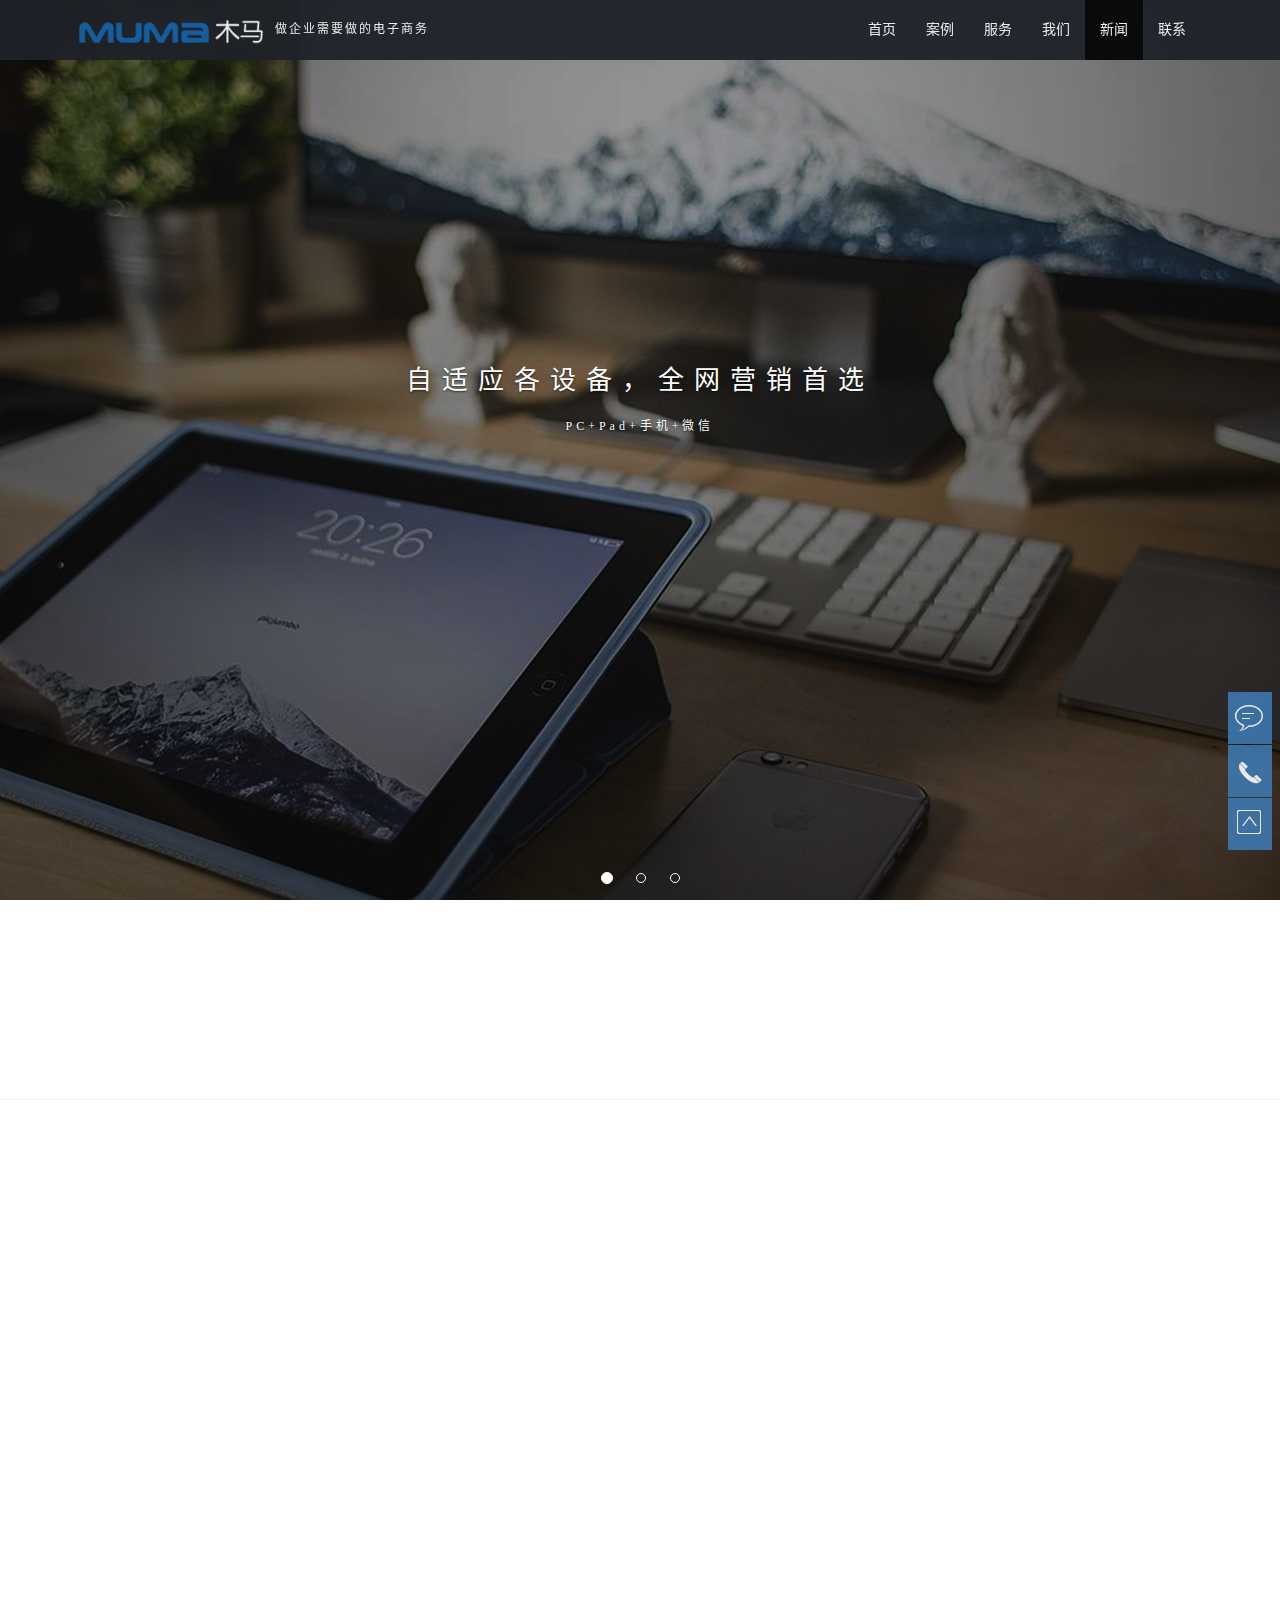
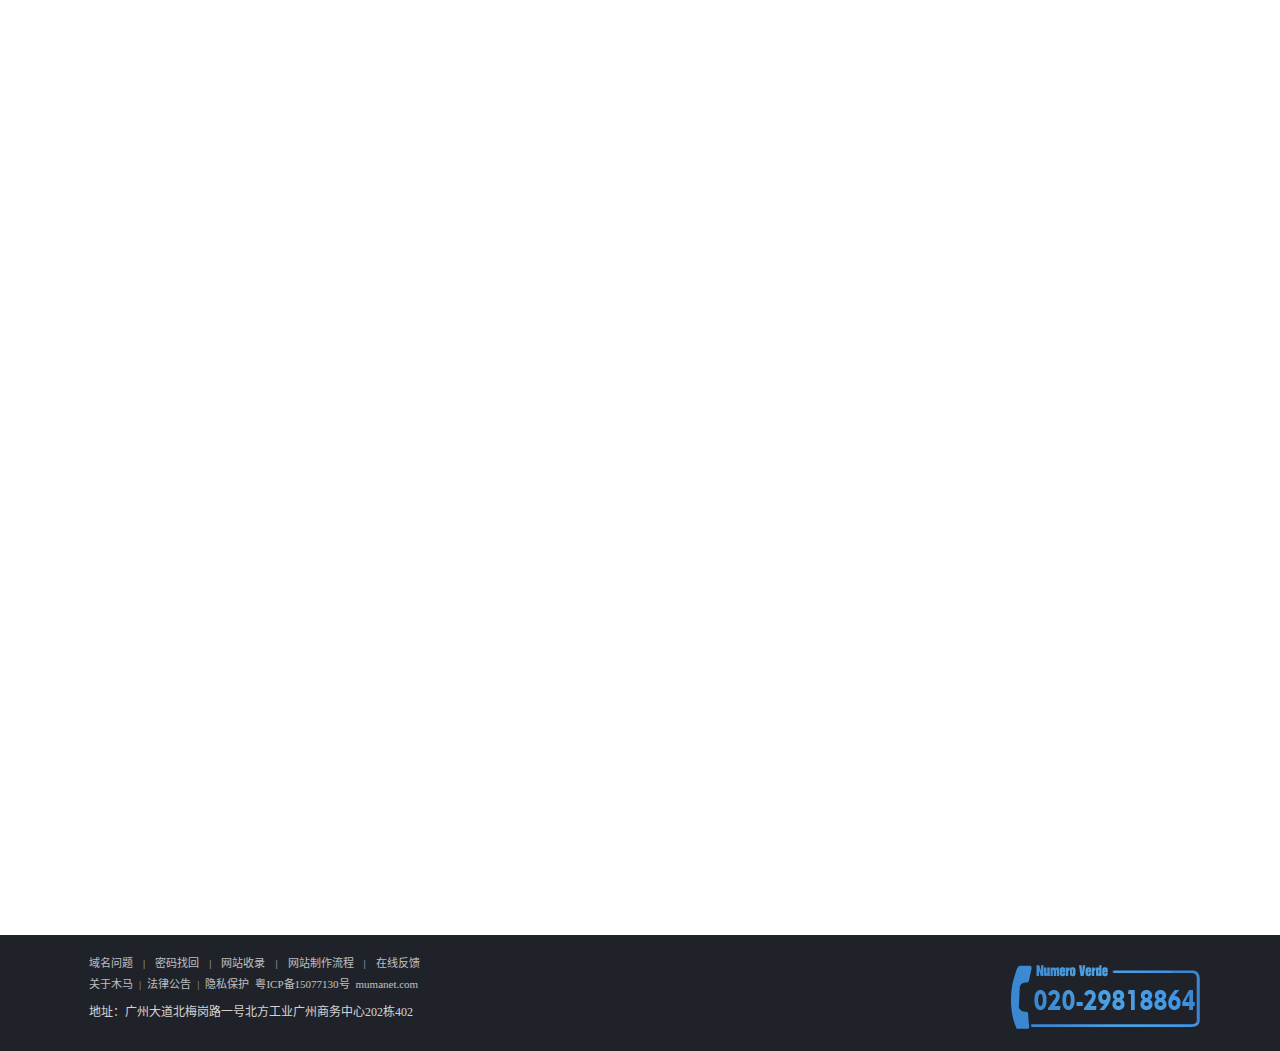
<file: new-list.html>
<!DOCTYPE html>
<html lang="zh-CN">
  <head>
    <meta charset="utf-8">
    <meta http-equiv="X-UA-Compatible" content="IE=edge">
    <meta name="renderer" content="webkit|ie-comp|ie-stand">
   <meta name="viewport" content="width=device-width; initial-scale=1.0; user-scalable=0">
    <!-- 上述3个meta标签*必须*放在最前面，任何其他内容都*必须*跟随其后！ -->
    <title>新闻列表</title>

    <!-- Bootstrap -->
    <link href="css/bootstrap.min.css" rel="stylesheet">   
    <link href="css/all.css" rel="stylesheet">
    <link href="css/button.css" rel="stylesheet">


   <!--------------------滚动----------------------> 
    <link rel="stylesheet" type="text/css" href="css/demo.css">
    <link rel="stylesheet" href="dist/aos.css" />
    
   <!--------------------列表---------------------->     
     <link href="css/list.css" rel="stylesheet">   
     <script type="text/javascript" src="js/hammer.min.js"></script>
	<!-- Latest compiled and minified CSS -->		
	<link rel="stylesheet" href="css/font-awesome.min.css">

	<!-- Animate.css library -->
	<link href="css/animate.min.css" rel="stylesheet">
            
        <!-- HTML5 shim and Respond.js for IE8 support of HTML5 elements and media queries -->
    <!-- WARNING: Respond.js doesn't work if you view the page via file:// -->
    <!--[if lt IE 9]>
      <script src="//cdn.bootcss.com/html5shiv/3.7.2/html5shiv.min.js"></script>
      <script src="//cdn.bootcss.com/respond.js/1.4.2/respond.min.js"></script>
    <![endif]-->
  </head>
  <body>
    <div class="container-fluid wrapper">  
      
      <nav class="navbar navbar-fixed-top navbar-inverse" role="navigation">
        <div class="container">
           <div class="navbar-header">
              <button type="button" class="navbar-toggle" data-toggle="collapse" 
                 data-target="#example-navbar-collapse">
                 <span class="sr-only">切换导航</span>
                 <span class="icon-bar"></span>
                 <span class="icon-bar"></span>
                 <span class="icon-bar"></span>
              </button>
              <a class="navbar-brand" href="index.html"><img src="images/logo.png" height="24px" width="auto" style="float:left; padding-right:10px;" /><span style="line-height:55px;float:left;color:#fff; letter-spacing:2px;"><p>做企业需要做的电子商务</p></span></a>
           </div>
           <div class="collapse navbar-collapse pull-right" id="example-navbar-collapse">
              <ul class="nav navbar-nav">
                 <li><a href="index.html">首页</a></li>
                 <li><a href="case-list.html">案例</a></li>
                 <li><a href="sevice-list.html">服务</a></li>
                 <li><a href="about-list.html">我们</a></li>
                 <li class="active"><a href="new-list.html">新闻</a></li>
                 <li><a href="contact-list.html">联系</a></li>
              </ul>
           </div>
           </div>
      </nav>
      
       <div id="carousel-example-generic" class="carousel slide" data-ride="carousel">
         <!-- Indicators -->
         <ol class="carousel-indicators">
           <li data-target="#carousel-example-generic" data-slide-to="0" class="active"></li>
           <li data-target="#carousel-example-generic" data-slide-to="1"></li>
           <li data-target="#carousel-example-generic" data-slide-to="2"></li>
         </ol>

         <!-- Wrapper for slides -->
         <div class="carousel-inner" role="listbox" id="carousel-example-generic">
           <div class="item active"  style=" background:url(images/banner0.jpg)" >
              <!-- 图片img已去，换背景 -->
             <div class="carousel-caption banner-one-text">
                  <h1 data-animation="animated fadeIn"  class="gai_animated">自适应各设备<br class="none"><span>，</span>全网营销首选</h1>
                  <p data-animation="animated fadeIn">PC+Pad+手机+微信</p>
             </div>
           </div>
           
           <div class="item" style=" background:url(images/banner1.jpg)">
             <div class="carousel-caption banner-two-text">
                  <h1 data-animation="animated fadeIn"  class="gai_animated">独立开发设计</h1>
                  <p data-animation="animated fadeIn">想要什么效果您说了算</p>
             </div>
           </div>
           <div class="item" style=" background:url(images/banner2.jpg);">
             <div class="carousel-caption banner-three-text">
                  <h1 data-animation="animated fadeIn"  class="gai_animated">SEO</h1>
                  <h2 data-animation="animated fadeIn">我们让您的客户轻松地找到您</h2>
                  <p data-animation="animated fadeIn"><span>关键字</span><span>登陆口提交</span><span>地图提交</span></p>             
             </div>
           </div>
           
         </div>

         <!-- Controls -->
         
       </div>                

      <div class="container-fluid">
        <div class="row">
          <div class="col-xs-12 new-list-t">
            <h1 class="text-center" aos="zoom-in-up">NEWS CENTER</h1>
            <div aos="fade-up"  aos-easing="ease" aos-delay="100">
            <h4 class="text-center">新闻中心</h4>
            <p class="text-center">时刻洞悉、更新并跟踪最新的行业新闻资讯及木马科技公司动态始终信服"全力以赴，互促共生"的公司价值观。</p>
            </div>
          </div>   
        </div>
      </div>

       <div class=" container new-list">
         <div class="row">
            <div class="col-xs-12">
               <ul id="myTab" class="nav new-list-title" aos="fade-up"  aos-easing="ease" aos-delay="200">
                  <li class="active"><a href="#home" class="" data-toggle="tab" >
                    全部新闻</a></li>
                  <li><a href="#ios" data-toggle="tab">公司新闻</a></li>
                  <li><a href="#jmeter" data-toggle="tab">行业新闻</a></li>
               </ul>
               <div id="myTabContent" class="tab-content" aos="zoom-in">
                  <div class="tab-pane fade in active" id="home">
                      <div class="row new-list-l">
                          <div class="col-md-4 col-sm-6 col-xs-6 case-block" >
						    <a href="new-content.html">
                             <div class="box">
                               <div class="box-img">
                                 <div class="box-img-img">
                                    <img src="images/case-pic.jpg" alt="">
                                 </div>
                                 <h4 class="title">1对对对对对对对对对对对对对对对对对对对对对对对对对</h4>
                                 <span>2013-10-11</span>
                               </div>
                               <div class="box-content">
                                 <h4 class="title">对对对对对对对对对对对对对对对对对对对对对对对对对对对对对</h4>
                                 <p class="description">对对对对对对对对对对对对对对对对对对对对对对对对对对对对对对对对对对对对对对对对对对对对对对对对对对对对对对对对对对对对对对对</p>
                               </div>
                             </div> 
							</a>
                          </div>
                          <div class="col-md-4 col-sm-6 col-xs-6 case-block">
                            <a href="new-content.html"> 
							 <div class="box">
                               <div class="box-img">
                                 <div class="box-img-img">
                                    <img src="images/case-pic.jpg" alt="">
                                 </div>
                                 <h4 class="title">对对对对对对对</h4>
                                 <span>2013-10-11</span>
                               </div>
                               <div class="box-content">
                                 <h4 class="title">对对对对对对对对对对对对对对</h4>
                                 <p class="description">L对对对对对对对对对对对对对对对对对对对对对对对对对对对对对对对对对对对对对对对对对对对对对对对对对对对对对对对对对对对对对对对对对对对对对对对对对对对对对</p>
                               </div>
                             </div> 
							</a>
                          </div>
                          <div class="col-md-4 col-sm-6 col-xs-6 case-block">
						    <a href="new-content.html">
                             <div class="box">
                               <div class="box-img">
                                 <div class="box-img-img">
                                    <img src="images/case-pic.jpg" alt="">
                                 </div>
                                 <h4 class="title">1对对对对对对对对对对对对对对对对对对对对对对对对对</h4>
                                 <span>2013-10-11</span>
                               </div>
                               <div class="box-content">
                                 <h4 class="title">对对对对对对对对对对对对对对对对对对对对对对对对对对对对对</h4>
                                 <p class="description">对对对对对对对对对对对对对对对对对对对对对对对对对对对对对对对对对对对对对对对对对对对对对对对对对对对对对对对对对对对对对对对</p>
                               </div>
                             </div> 
							</a>
                          </div>
                          <div class="col-md-4 col-sm-6 col-xs-6 case-block">
						    <a href="new-content.html">
                             <div class="box">
                               <div class="box-img">
                                 <div class="box-img-img">
                                    <img src="images/case-pic.jpg" alt="">
                                 </div>
                                 <h4 class="title">1对对对对对对对对对对对对对对对对对对对对对对对对对</h4>
                                 <span>2013-10-11</span>
                               </div>
                               <div class="box-content">
                                 <h4 class="title">对对对对对对对对对对对对对对对对对对对对对对对对对对对对对</h4>
                                 <p class="description">对对对对对对对对对对对对对对对对对对对对对对对对对对对对对对对对对对对对对对对对对对对对对对对对对对对对对对对对对对对对对对对</p>
                               </div>
                             </div> 
							</a>
                          </div>
                          <div class="col-md-4 col-sm-6 col-xs-6 case-block">
						    <a href="new-content.html">
                             <div class="box">
                               <div class="box-img">
                                 <div class="box-img-img">
                                    <img src="images/case-pic.jpg" alt="">
                                 </div>
                                 <h4 class="title">1对对对对对对对对对对对对对对对对对对对对对对对对对</h4>
                                 <span>2013-10-11</span>
                               </div>
                               <div class="box-content">
                                 <h4 class="title">对对对对对对对对对对对对对对对对对对对对对对对对对对对对对</h4>
                                 <p class="description">对对对对对对对对对对对对对对对对对对对对对对对对对对对对对对对对对对对对对对对对对对对对对对对对对对对对对对对对对对对对对对对</p>
                               </div>
                             </div> 
							</a>
                          </div>
                          <div class="col-md-4 col-sm-6 col-xs-6 case-block">
						    <a href="new-content.html">
                             <div class="box">
                               <div class="box-img">
                                 <div class="box-img-img">
                                    <img src="images/case-pic.jpg" alt="">
                                 </div>
                                 <h4 class="title">1对对对对对对对对对对对对对对对对对对对对对对对对对</h4>
                                 <span>2013-10-11</span>
                               </div>
                               <div class="box-content">
                                 <h4 class="title">对对对对对对对对对对对对对对对对对对对对对对对对对对对对对</h4>
                                 <p class="description">对对对对对对对对对对对对对对对对对对对对对对对对对对对对对对对对对对对对对对对对对对对对对对对对对对对对对对对对对对对对对对对</p>
                               </div>
                             </div> 
							</a>
                          </div>
                        </div>
                        <div class="row"  aos="zoom-in">
                          <ul class="pager">
                            <li><a href="#">&laquo;</a></li>
                            <li class="active"><a href="#">1</a></li>
                            <li><a href="#">2</a></li>
                            <li><a href="#">3</a></li>
                            <li><a href="#">4</a></li>
                            <li><a href="#">5</a></li>
                            <li><a href="#">&raquo;</a></li>
                          </ul>
                        </div>
                  </div>

                  <div class="tab-pane fade" id="ios">
                      <div class="row new-list-l">
                          <div class="col-md-4 col-sm-6 col-xs-6 case-block">
                             <div class="box">
                               <div class="box-img">
                                 <div class="box-img-img">
                                    <img src="images/case-pic.jpg" alt="">
                                 </div>
                                 <h4 class="title">2对对对对对对对对对对对对对对对对对对对对对对对对对</h4>
                                 <span>2013-10-11</span>
                               </div>
                               <div class="box-content">
                                 <h4 class="title">对对对对对对对对对对对对对对对对对对对对对对对对对对对对对</h4>
                                 <p class="description">对对对对对对对对对对对对对对对对对对对对对对对对对对对对对对对对对对对对对对对对对对对对对对对对对对对对对对对对对对对对对对对</p>
                                 <ul class="social-links">
                                   <li><a href="#" class="fa fa-qq"></a></li>
                                   <li><a href="#" class="fa fa-weibo"></a></li>
                                   <li><a href="#" class="fa fa-weixin"></a></li>
                                 </ul>
                               </div>
                             </div> 
                          </div>
                          <div class="col-md-4 col-sm-6 col-xs-6 case-block">
						    <a href="new-content.html">
                             <div class="box">
                               <div class="box-img">
                                 <div class="box-img-img">
                                    <img src="images/case-pic.jpg" alt="">
                                 </div>
                                 <h4 class="title">1对对对对对对对对对对对对对对对对对对对对对对对对对</h4>
                                 <span>2013-10-11</span>
                               </div>
                               <div class="box-content">
                                 <h4 class="title">对对对对对对对对对对对对对对对对对对对对对对对对对对对对对</h4>
                                 <p class="description">对对对对对对对对对对对对对对对对对对对对对对对对对对对对对对对对对对对对对对对对对对对对对对对对对对对对对对对对对对对对对对对</p>
                               </div>
                             </div> 
							</a>
                          </div>
                          <div class="col-md-4 col-sm-6 col-xs-6 case-block">
						    <a href="new-content.html">
                             <div class="box">
                               <div class="box-img">
                                 <div class="box-img-img">
                                    <img src="images/case-pic.jpg" alt="">
                                 </div>
                                 <h4 class="title">1对对对对对对对对对对对对对对对对对对对对对对对对对</h4>
                                 <span>2013-10-11</span>
                               </div>
                               <div class="box-content">
                                 <h4 class="title">对对对对对对对对对对对对对对对对对对对对对对对对对对对对对</h4>
                                 <p class="description">对对对对对对对对对对对对对对对对对对对对对对对对对对对对对对对对对对对对对对对对对对对对对对对对对对对对对对对对对对对对对对对</p>
                               </div>
                             </div> 
							</a>
                          </div>
                          <div class="col-md-4 col-sm-6 col-xs-6 case-block">
						    <a href="new-content.html">
                             <div class="box">
                               <div class="box-img">
                                 <div class="box-img-img">
                                    <img src="images/case-pic.jpg" alt="">
                                 </div>
                                 <h4 class="title">1对对对对对对对对对对对对对对对对对对对对对对对对对</h4>
                                 <span>2013-10-11</span>
                               </div>
                               <div class="box-content">
                                 <h4 class="title">对对对对对对对对对对对对对对对对对对对对对对对对对对对对对</h4>
                                 <p class="description">对对对对对对对对对对对对对对对对对对对对对对对对对对对对对对对对对对对对对对对对对对对对对对对对对对对对对对对对对对对对对对对</p>
                               </div>
                             </div> 
							</a>
                          </div>
                          <div class="col-md-4 col-sm-6 col-xs-6 case-block">
						    <a href="new-content.html">
                             <div class="box">
                               <div class="box-img">
                                 <div class="box-img-img">
                                    <img src="images/case-pic.jpg" alt="">
                                 </div>
                                 <h4 class="title">1对对对对对对对对对对对对对对对对对对对对对对对对对</h4>
                                 <span>2013-10-11</span>
                               </div>
                               <div class="box-content">
                                 <h4 class="title">对对对对对对对对对对对对对对对对对对对对对对对对对对对对对</h4>
                                 <p class="description">对对对对对对对对对对对对对对对对对对对对对对对对对对对对对对对对对对对对对对对对对对对对对对对对对对对对对对对对对对对对对对对</p>
                               </div>
                             </div> 
							</a>
                          </div>
                          <div class="col-md-4 col-sm-6 col-xs-6 case-block">
						    <a href="new-content.html">
                             <div class="box">
                               <div class="box-img">
                                 <div class="box-img-img">
                                    <img src="images/case-pic.jpg" alt="">
                                 </div>
                                 <h4 class="title">1对对对对对对对对对对对对对对对对对对对对对对对对对</h4>
                                 <span>2013-10-11</span>
                               </div>
                               <div class="box-content">
                                 <h4 class="title">对对对对对对对对对对对对对对对对对对对对对对对对对对对对对</h4>
                                 <p class="description">对对对对对对对对对对对对对对对对对对对对对对对对对对对对对对对对对对对对对对对对对对对对对对对对对对对对对对对对对对对对对对对</p>
                               </div>
                             </div> 
							</a>
                          </div>
                        </div>
                        <div class="row"  aos="zoom-in">
                          <ul class="pager">
                            <li><a href="#">&laquo;</a></li>
                            <li class="active"><a href="#">1</a></li>
                            <li class=""><a href="#">2</a></li>
                            <li><a href="#">3</a></li>
                            <li><a href="#">4</a></li>
                            <li><a href="#">5</a></li>
                            <li><a href="#">&raquo;</a></li>
                          </ul>
                        </div>
                  </div>

                  <div class="tab-pane fade" id="jmeter">
                      <div class="row new-list-l">
                          <div class="col-md-4 col-sm-6 col-xs-6 case-block">
						    <a href="new-content.html">
                             <div class="box">
                               <div class="box-img">
                                 <div class="box-img-img">
                                    <img src="images/case-pic.jpg" alt="">
                                 </div>
                                 <h4 class="title">1对对对对对对对对对对对对对对对对对对对对对对对对对</h4>
                                 <span>2013-10-11</span>
                               </div>
                               <div class="box-content">
                                 <h4 class="title">对对对对对对对对对对对对对对对对对对对对对对对对对对对对对</h4>
                                 <p class="description">对对对对对对对对对对对对对对对对对对对对对对对对对对对对对对对对对对对对对对对对对对对对对对对对对对对对对对对对对对对对对对对</p>
                               </div>
                             </div> 
							</a>
                          </div>
                          <div class="col-md-4 col-sm-6 col-xs-6 case-block">
   						    <a href="new-content.html">
                             <div class="box">
                               <div class="box-img">
                                 <div class="box-img-img">
                                    <img src="images/case-pic.jpg" alt="">
                                 </div>
                                 <h4 class="title">1对对对对对对对对对对对对对对对对对对对对对对对对对</h4>
                                 <span>2013-10-11</span>
                               </div>
                               <div class="box-content">
                                 <h4 class="title">对对对对对对对对对对对对对对对对对对对对对对对对对对对对对</h4>
                                 <p class="description">对对对对对对对对对对对对对对对对对对对对对对对对对对对对对对对对对对对对对对对对对对对对对对对对对对对对对对对对对对对对对对对</p>
                               </div>
                             </div> 
							</a>
                          </div>
                          <div class="col-md-4 col-sm-6 col-xs-6 case-block">
						    <a href="new-content.html">
                             <div class="box">
                               <div class="box-img">
                                 <div class="box-img-img">
                                    <img src="images/case-pic.jpg" alt="">
                                 </div>
                                 <h4 class="title">1对对对对对对对对对对对对对对对对对对对对对对对对对</h4>
                                 <span>2013-10-11</span>
                               </div>
                               <div class="box-content">
                                 <h4 class="title">对对对对对对对对对对对对对对对对对对对对对对对对对对对对对</h4>
                                 <p class="description">对对对对对对对对对对对对对对对对对对对对对对对对对对对对对对对对对对对对对对对对对对对对对对对对对对对对对对对对对对对对对对对</p>
                               </div>
                             </div> 
							</a>
                          </div>
                          <div class="col-md-4 col-sm-6 col-xs-6 case-block">
						    <a href="new-content.html">
                             <div class="box">
                               <div class="box-img">
                                 <div class="box-img-img">
                                    <img src="images/case-pic.jpg" alt="">
                                 </div>
                                 <h4 class="title">1对对对对对对对对对对对对对对对对对对对对对对对对对</h4>
                                 <span>2013-10-11</span>
                               </div>
                               <div class="box-content">
                                 <h4 class="title">对对对对对对对对对对对对对对对对对对对对对对对对对对对对对</h4>
                                 <p class="description">对对对对对对对对对对对对对对对对对对对对对对对对对对对对对对对对对对对对对对对对对对对对对对对对对对对对对对对对对对对对对对对</p>
                               </div>
                             </div> 
							</a>
                          </div>
                          <div class="col-md-4 col-sm-6 col-xs-6 case-block">
						    <a href="new-content.html">
                             <div class="box">
                               <div class="box-img">
                                 <div class="box-img-img">
                                    <img src="images/case-pic.jpg" alt="">
                                 </div>
                                 <h4 class="title">1对对对对对对对对对对对对对对对对对对对对对对对对对</h4>
                                 <span>2013-10-11</span>
                               </div>
                               <div class="box-content">
                                 <h4 class="title">对对对对对对对对对对对对对对对对对对对对对对对对对对对对对</h4>
                                 <p class="description">对对对对对对对对对对对对对对对对对对对对对对对对对对对对对对对对对对对对对对对对对对对对对对对对对对对对对对对对对对对对对对对</p>
                               </div>
                             </div> 
							</a>
                          </div>
                          <div class="col-md-4 col-sm-6 col-xs-6 case-block">
						    <a href="new-content.html">
                             <div class="box">
                               <div class="box-img">
                                 <div class="box-img-img">
                                    <img src="images/case-pic.jpg" alt="">
                                 </div>
                                 <h4 class="title">1对对对对对对对对对对对对对对对对对对对对对对对对对</h4>
                                 <span>2013-10-11</span>
                               </div>
                               <div class="box-content">
                                 <h4 class="title">对对对对对对对对对对对对对对对对对对对对对对对对对对对对对</h4>
                                 <p class="description">对对对对对对对对对对对对对对对对对对对对对对对对对对对对对对对对对对对对对对对对对对对对对对对对对对对对对对对对对对对对对对对</p>
                               </div>
                             </div> 
							</a>
                          </div>
                          <div class="col-md-4 col-sm-6 col-xs-6 case-block">
						    <a href="new-content.html">
                             <div class="box">
                               <div class="box-img">
                                 <div class="box-img-img">
                                    <img src="images/case-pic.jpg" alt="">
                                 </div>
                                 <h4 class="title">1对对对对对对对对对对对对对对对对对对对对对对对对对</h4>
                                 <span>2013-10-11</span>
                               </div>
                               <div class="box-content">
                                 <h4 class="title">对对对对对对对对对对对对对对对对对对对对对对对对对对对对对</h4>
                                 <p class="description">对对对对对对对对对对对对对对对对对对对对对对对对对对对对对对对对对对对对对对对对对对对对对对对对对对对对对对对对对对对对对对对</p>
                               </div>
                             </div> 
							</a>
                          </div>
						  
                          <div class="col-md-4 col-sm-6 col-xs-6 case-block"  aos="zoom-in">
						    <a href="new-content.html">
                             <div class="box">
                               <div class="box-img">
                                 <div class="box-img-img">
                                    <img src="images/case-pic.jpg" alt="">
                                 </div>
                                 <h4 class="title">1对对对对对对对对对对对对对对对对对对对对对对对对对</h4>
                                 <span>2013-10-11</span>
                               </div>
                               <div class="box-content">
                                 <h4 class="title">对对对对对对对对对对对对对对对对对对对对对对对对对对对对对</h4>
                                 <p class="description">对对对对对对对对对对对对对对对对对对对对对对对对对对对对对对对对对对对对对对对对对对对对对对对对对对对对对对对对对对对对对对对</p>
                               </div>
                             </div> 
							</a>
                          </div>
                          <div class="col-md-4 col-sm-6 col-xs-6 case-block">
						    <a href="new-content.html">
                             <div class="box">
                               <div class="box-img">
                                 <div class="box-img-img">
                                    <img src="images/case-pic.jpg" alt="">
                                 </div>
                                 <h4 class="title">1对对对对对对对对对对对对对对对对对对对对对对对对对</h4>
                                 <span>2013-10-11</span>
                               </div>
                               <div class="box-content">
                                 <h4 class="title">对对对对对对对对对对对对对对对对对对对对对对对对对对对对对</h4>
                                 <p class="description">对对对对对对对对对对对对对对对对对对对对对对对对对对对对对对对对对对对对对对对对对对对对对对对对对对对对对对对对对对对对对对对</p>
                               </div>
                             </div> 
							</a>
                          </div>						  
						  
						  
						  
                        </div>
                        <div class="row"  aos="zoom-in">
                          <ul class="pager">
                            <li><a href="#">&laquo;</a></li>
                            <li class="active"><a href="#">1</a></li>
                            <li><a href="#">2</a></li>
                            <li><a href="#">3</a></li>
                            <li><a href="#">4</a></li>
                            <li><a href="#">5</a></li>
                            <li><a href="#">&raquo;</a></li>
                          </ul>
                        </div>
                  </div>

               </div>

             </div> 
         </div>
       
       </div>  
  

  
       
       <div class=" container-fluid massage" id="massage">
          <div class="container">
            <div class="row">
               <div class="col-xs-12">
                    <h1 class="text-center" aos="zoom-in-up">ONLINE MESSAGE</h1>
                    <h4 class="text-center"  aos="zoom-in-up">在线联系</h4>
               </div>   
            </div>
            <div class="row">
                 <div class="col-xs-12">
                   <form class="form-horizontal">
                      <div class="form-group radio-style"  aos="zoom-in-up">
                        <div class="col-sm-12">
                          <input type="text" class="form-control form-horizontal" id="user" name="user" placeholder="尊称*"  autocomplete="off" required="required" >
                        </div>
                      </div>
                      <div class="form-group radio-style"  aos="zoom-in-up"   aos-easing="ease" aos-delay="50" >
                        <div class="col-sm-12">
                          <div class="radio radio-inline ">
                            <label>
                              <input type="radio" name="optionsRadios" id="optionsRadios1" value="option1">
                               先生
                            </label>
                          </div>
                          <div class="radio radio-inline">
                            <label>
                              <input type="radio" name="optionsRadios" id="optionsRadios2" value="option2">
                              女士
                            </label>
                          </div>
                        </div>    
                      </div>                                            
                      <div class="form-group"  aos="zoom-in-up"   aos-easing="ease" aos-delay="100" >
                        <div class="col-sm-12">
                          <input class="form-control" id="tel" pattern="^1[3-9]\d{9}$" placeholder="手机号码*" autocomplete="off" required="required" >
                        </div>
                      </div>
                      <div class="form-group"  aos="zoom-in-up"   aos-easing="ease" aos-delay="200" >
                        <div class="col-sm-12">
                          <textarea class="form-control" rows="4"  placeholder="你的要求" autocomplete="off"></textarea>
                        </div>
                      </div>                      
                      <div class="form-group"  aos="zoom-in-up"  aos-easing="ease" aos-delay="300" >
                        <div class="col-sm-12"  aos="zoom-in-up"  aos-easing="ease" aos-delay="400" >
                          <button type="submit" class="btn btn-default btn-block text-center">提交</button>
                        </div>
                      </div>
                   </form> 
                 
                 </div>
            
            </div>
         </div>
       </div>
       
       
       <footer>
         <div class="container">
            <div class="footer-left pull-left">
                <ol class="col-xs-12 footer-ol">
                  <li><a href="help-content.html">域名问题</a></li>
                  <li><a href="help-content.html">密码找回</a></li>
                  <li><a href="help-content.html">网站收录</a></li>
                  <li><a href="help-content.html">网站制作流程</a></li>
                  <li><a href="help-content.html">在线反馈</a></li>

                </ol>  
                
                <ol class="col-xs-12 information">
                  <li><a href="about-list.html">关于木马</a></li>
                  <li><a href="about-list-content.html">法律公告</a></li>
                  <li><a href="about-list-content.html">隐私保护</a></li>
                  <li><a href="#">粤ICP备15077130号 </a></li>
                  <li><a href="#">mumanet.com </a></li>
                </ol> 
                <p class="footer-address">地址：广州大道北梅岗路一号北方工业广州商务中心202栋402</p> 
               </div> 
            <div class="footer-right pull-right">
                <img  src="images/phone.png" >         
            </div>        
          </div> 
       
       </footer>
       <!--============================================================================gai -->
       <div class="toolbar">
          <!--<a href="###" class="toolbar-item toolbar-item-weixin">-->
          <!--<span class="toolbar-layer"></span>-->
          <!--</a>-->
          <a href="###" class="toolbar-item toolbar-item-feedback"></a>
          <a href="###" class="toolbar-item toolbar-item-app">
           <span class="toolbar-layer"></span>
          </a>
          <a href="javascript:scroll(0,0)" id="top" class="toolbar-item toolbar-item-top"></a>
       </div>

    </div>
       
    <!-- jQuery (necessary for Bootstrap's JavaScript plugins) -->
    <script src="js/jquery.min.js"></script>
    <!-- Include all compiled plugins (below), or include individual files as needed -->
    <script src="js/bootstrap.min.js"></script>

    <!--gundong-->
    <script type="text/javascript" src="dist/aos.js"></script>
    <script type="text/javascript">
    	AOS.init({
	    	easing: 'ease-out-back',
	    	duration: 1000
	    });
    </script>

    <script>
    	$('.hero__scroll').on('click', function(e) {
	    	$('html, body').animate({
	    		scrollTop: $(window).height()
	    	}, 1200);
	    });


 



    </script>

<!--案例-->
<!--标签页-->   
<script>
   $(function(){
      $('a[data-toggle="tab"]').on('shown.bs.tab', function (e) {
      // 获取已激活的标签页的名称
      var activeTab = $(e.target).text(); 
      // 获取前一个激活的标签页的名称
      var previousTab = $(e.relatedTarget).text(); 
      $(".active-tab span").html(activeTab);
      $(".previous-tab span").html(previousTab);
   });
});



</script>
  <script>
          $(function(){
            var myElement= document.getElementById('carousel-example-generic')
            var hm=new Hammer(myElement);
            hm.on("swipeleft",function(){
                $('#carousel-example-generic').carousel('next')
            })
            hm.on("swiperight",function(){
                $('#carousel-example-generic').carousel('prev')
            })
        })
  </script>

		<!-- Bootstrap core JavaScript
		================================================== -->
		<!-- Placed at the end of the document so the pages load faster -->
		<!-- Demo scripts -->
		<script src="js/demo.js"></script>
        <script>
          tel.oninput=function(){
          tel.setCustomValidity("");
         };
        tel.oninvalid=function(){
          tel.setCustomValidity("请输入正确的手机号码");
        };
        </script>
        
  </body>
</html>
</file>
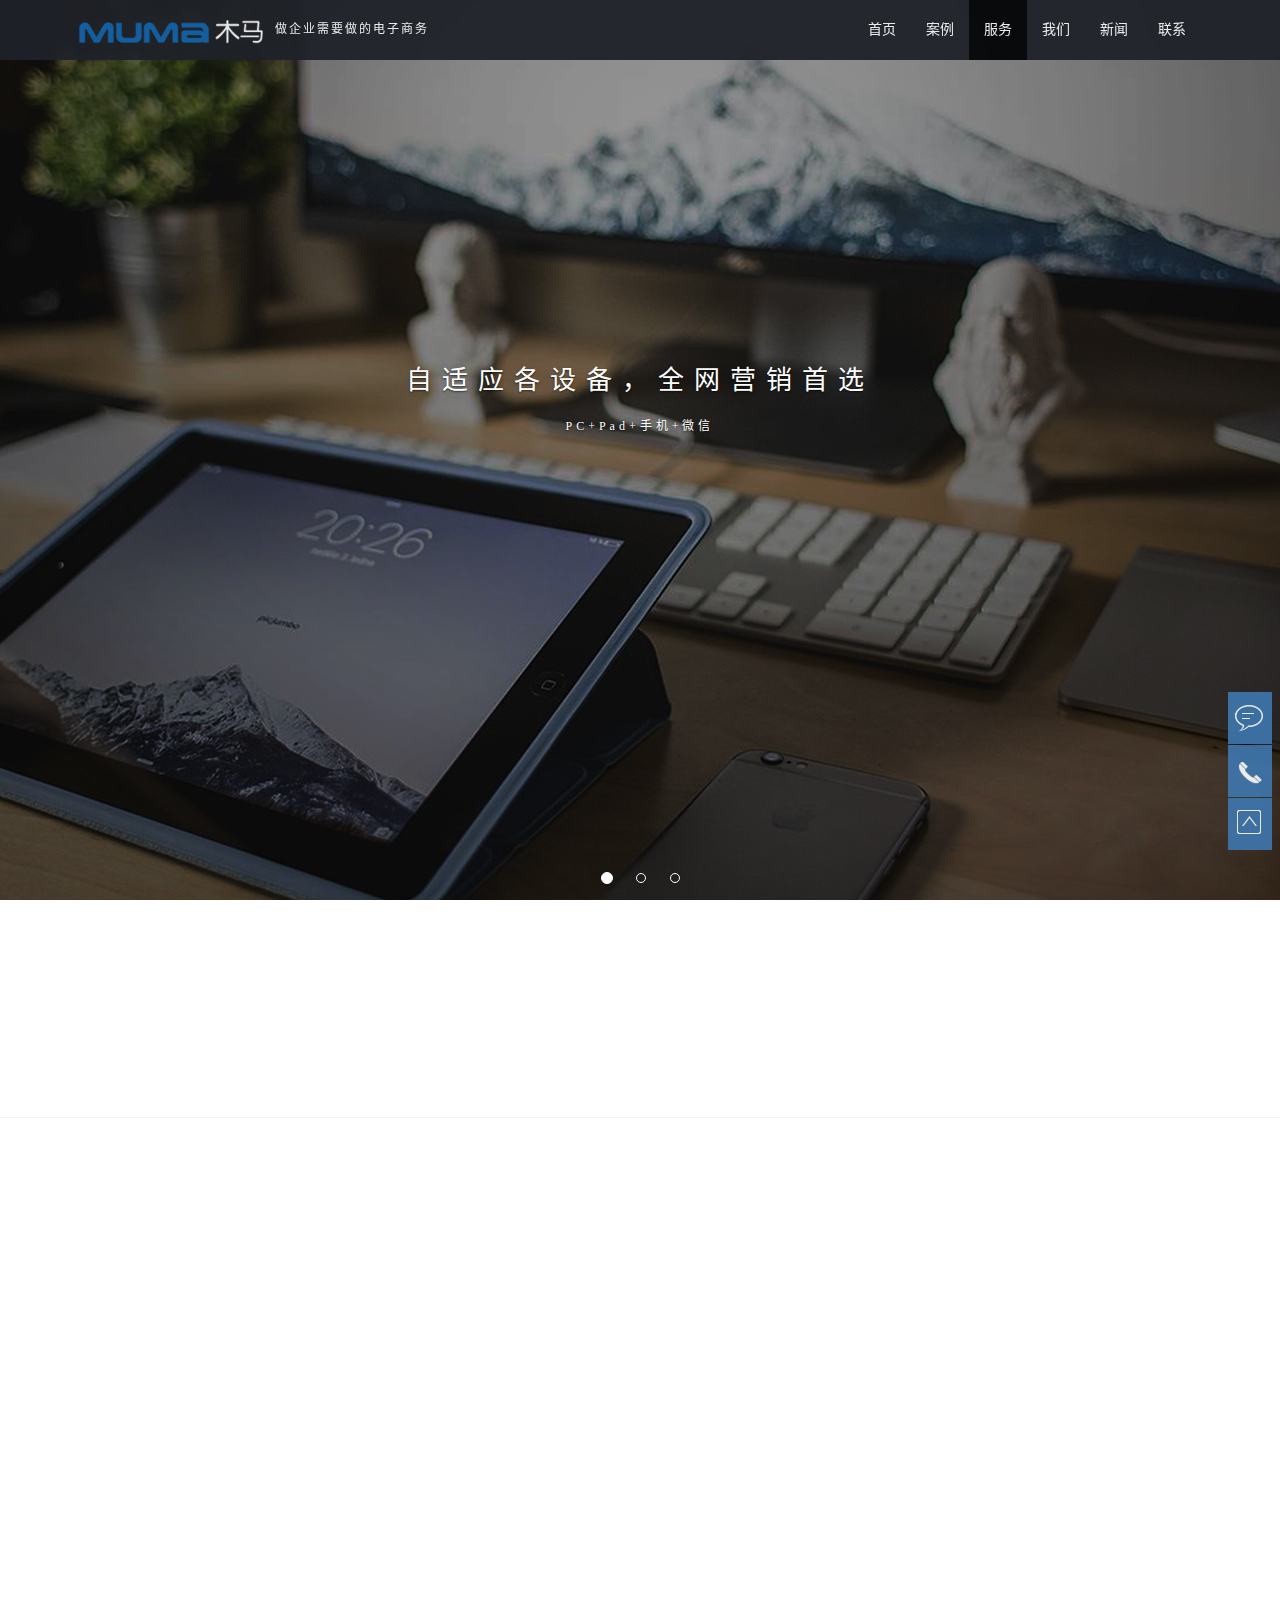
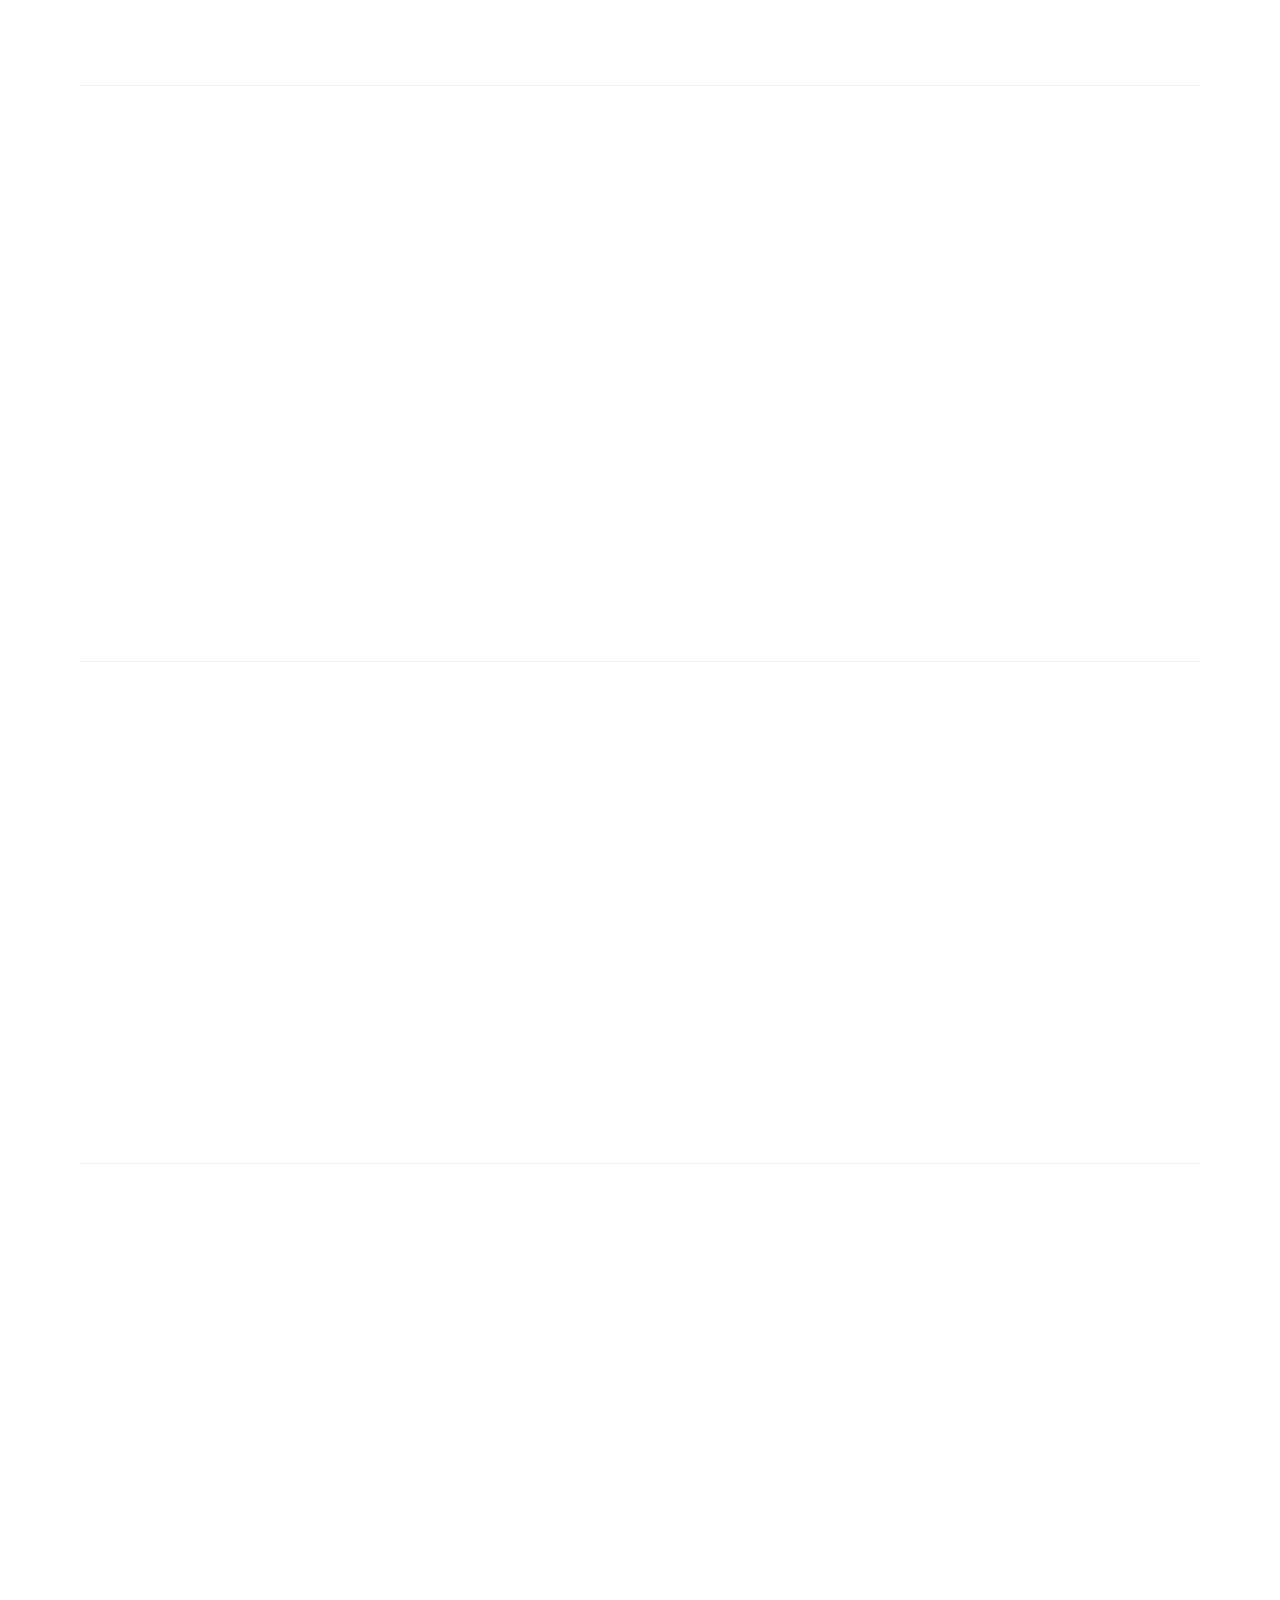
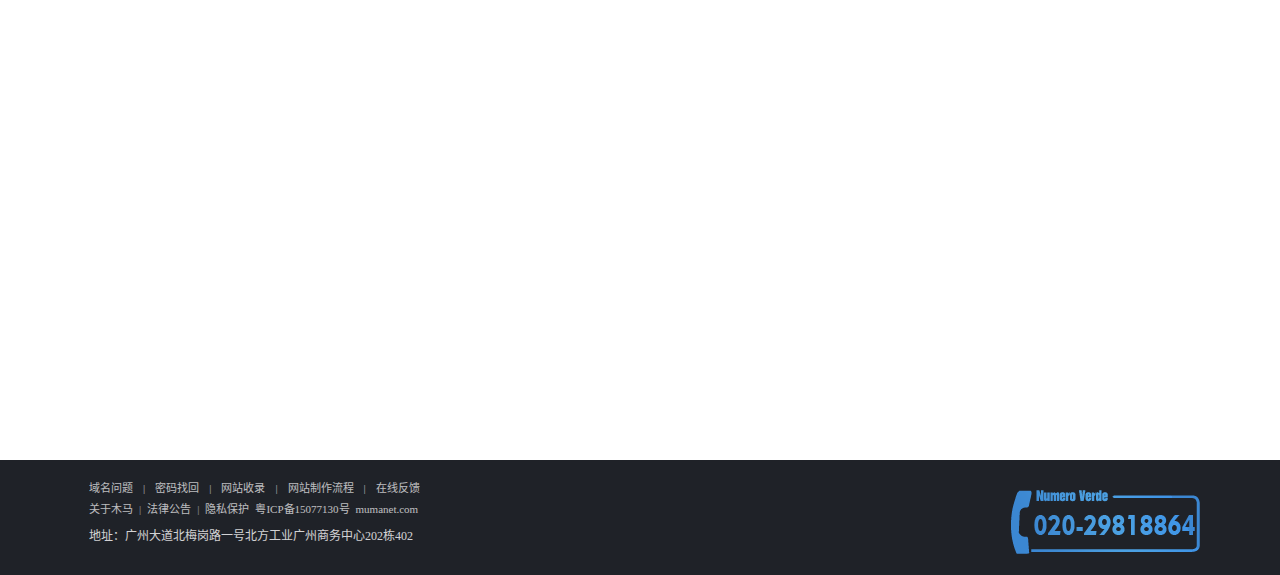
<file: sevice-list.html>
<!DOCTYPE html>
<html lang="zh-CN">
  <head>
    <meta charset="utf-8">
    <meta http-equiv="X-UA-Compatible" content="IE=edge">
    <meta name="renderer" content="webkit|ie-comp|ie-stand">
   <meta name="viewport" content="width=device-width; initial-scale=1.0; user-scalable=0">
    <!-- 上述3个meta标签*必须*放在最前面，任何其他内容都*必须*跟随其后！ -->
    <title>服务列表</title>

    <!-- Bootstrap -->
    <link href="css/bootstrap.min.css" rel="stylesheet">   
    <link href="css/all.css" rel="stylesheet">
    <link href="css/button.css" rel="stylesheet">


   <!--------------------滚动----------------------> 
    <link rel="stylesheet" type="text/css" href="css/demo.css">
    <link rel="stylesheet" href="dist/aos.css" />
    
   <!--------------------列表---------------------->     
     <link href="css/list.css" rel="stylesheet">   
     <script type="text/javascript" src="js/hammer.min.js"></script>
	<!-- Latest compiled and minified CSS -->		
	<link rel="stylesheet" href="css/font-awesome.min.css">

	<!-- Animate.css library -->
	<link href="css/animate.min.css" rel="stylesheet">
            
        <!-- HTML5 shim and Respond.js for IE8 support of HTML5 elements and media queries -->
    <!-- WARNING: Respond.js doesn't work if you view the page via file:// -->
    <!--[if lt IE 9]>
      <script src="//cdn.bootcss.com/html5shiv/3.7.2/html5shiv.min.js"></script>
      <script src="//cdn.bootcss.com/respond.js/1.4.2/respond.min.js"></script>
    <![endif]-->
  </head>
  <body>
    <div class="container-fluid wrapper">  
      
      <nav class="navbar navbar-fixed-top navbar-inverse" role="navigation">
        <div class="container">
           <div class="navbar-header">
              <button type="button" class="navbar-toggle" data-toggle="collapse" 
                 data-target="#example-navbar-collapse">
                 <span class="sr-only">切换导航</span>
                 <span class="icon-bar"></span>
                 <span class="icon-bar"></span>
                 <span class="icon-bar"></span>
              </button>
              <a class="navbar-brand" href="index.html"><img src="images/logo.png" height="24px" width="auto" style="float:left; padding-right:10px;" /><span style="line-height:55px;float:left;color:#fff; letter-spacing:2px;"><p>做企业需要做的电子商务</p></span></a>
           </div>
           <div class="collapse navbar-collapse pull-right" id="example-navbar-collapse">
              <ul class="nav navbar-nav">
                 <li><a href="index.html">首页</a></li>
                 <li><a href="case-list.html">案例</a></li>
                 <li class="active"><a href="sevice-list.html">服务</a></li>
                 <li><a href="about-list.html">我们</a></li>
                 <li><a href="new-list.html">新闻</a></li>
                 <li><a href="contact-list.html">联系</a></li>
              </ul>
           </div>
           </div>
      </nav>
      
       <div id="carousel-example-generic" class="carousel slide" data-ride="carousel">
         <!-- Indicators -->
         <ol class="carousel-indicators">
           <li data-target="#carousel-example-generic" data-slide-to="0" class="active"></li>
           <li data-target="#carousel-example-generic" data-slide-to="1"></li>
           <li data-target="#carousel-example-generic" data-slide-to="2"></li>
         </ol>

         <!-- Wrapper for slides -->
         <div class="carousel-inner" role="listbox" id="carousel-example-generic">
           <div class="item active"  style=" background:url(images/banner0.jpg)" >
              <!-- 图片img已去，换背景 -->
             <div class="carousel-caption banner-one-text">
                  <h1 data-animation="animated fadeIn"  class="gai_animated">自适应各设备<br class="none"><span>，</span>全网营销首选</h1>
                  <p data-animation="animated fadeIn">PC+Pad+手机+微信</p>
             </div>
           </div>
           
           <div class="item" style=" background:url(images/banner1.jpg)">
             <div class="carousel-caption banner-two-text">
                  <h1 data-animation="animated fadeIn"  class="gai_animated">独立开发设计</h1>
                  <p data-animation="animated fadeIn">想要什么效果您说了算</p>
             </div>
           </div>
           <div class="item" style=" background:url(images/banner2.jpg);">
             <div class="carousel-caption banner-three-text">
                  <h1 data-animation="animated fadeIn"  class="gai_animated">SEO</h1>
                  <h2 data-animation="animated fadeIn">我们让您的客户轻松地找到您</h2>
                  <p data-animation="animated fadeIn"><span>关键字</span><span>登陆口提交</span><span>地图提交</span></p>             
             </div>
           </div>
           
         </div>

         <!-- Controls -->
         
       </div>             

      <div class="container-fluid">
        <div class="row">
          <div class="col-xs-12 new-list-t">
            <h1 class="text-center" aos="zoom-in-up">OUR SERVICE</h1>
            <div aos="fade-up"  aos-easing="ease" aos-delay="100">
            <h4 class="text-center" >我们的服务</h4>
            <p class="text-center">自适应响应式网站，三网合一（PC+手机端+微信端）<br/>企业网站，手机网站，微信网站，商城网站，外贸网站，为各行业提供多种网站解决方案及互联网创新服务</p>
            </div>
          </div>   
        </div>
      </div>

       <div class=" container service-list">
         <div class="row">
            <div class="service-list-one-left">
              <div class="text-center service-list-one-left-i" aos="fade-up"  aos-easing="ease" aos-delay="0"><img src="images/s1.png" alt="企业品牌网站"/></div>
              <h3 class="text-center service-list-one-left-t" aos="fade-up"  aos-easing="ease" aos-delay="50">企业品牌网站 </h3>
			        <div class="service-list-one-left-content">
				          <p aos="fade-up"  aos-easing="ease" aos-delay="50"><b>企业展示型：</b>全方位展示企业概述，服务项目，产品案例，适用中小企业。</p>
				          <p aos="fade-up"  aos-easing="ease" aos-delay="100"><b>品牌形象型：</b>树立品牌形象为主导，创意设计及良好的互动体验与传播。</p>
				          <p aos="fade-up"  aos-easing="ease" aos-delay="150"><b>品牌营销型：</b>策略定位，结合市场战略方向锁定目标客户群体，助力营销。</p>
				          <p aos="fade-up"  aos-easing="ease" aos-delay="200"><b>定位式设计：</b>崇智循道,创新开慧，助您网赢天下！</p>
		     
			            <div class="row">
			            <div class="col-xs-3"><img src="images/c1.jpg" aos="zoom-in"  aos-easing="ease" aos-delay="200"></div>
			            <div class="col-xs-3"><img src="images/c2.jpg" aos="zoom-in"  aos-easing="ease" aos-delay="200"></div>
				          <div class="col-xs-3"><img src="images/c3.jpg" aos="zoom-in"  aos-easing="ease" aos-delay="200"></div>
				          <div class="col-xs-3"><img src="images/c4.jpg" aos="zoom-in"  aos-easing="ease" aos-delay="200"></div>
			         </div> 
			         <div class="row">
                  <div class="col-xs-12 service-all-more" aos="zoom-in"  aos-easing="ease" aos-delay="300"><a href="#massage" class="pull-left animBtnC themeD" >获取方案</a><a href="case-list.html" class="pull-left animBtn themeD" >查看案例</a>	</div> 
		      	      </div>
               </div>
              </div>
            <div class="service-list-one-right">
			          <div class="service-list-one-left-img center-black">
				           <img src="images/fw-1p1.png"  class="center-black" aos="fade-up"  aos-easing="ease" aos-delay="100">
				        </div>  	
            </div>
         </div>
 
         <div class="row">
            <div class="service-list-two-left">
                <div  class="service-list-two-left-img">
                   <img src="images/fw2-p.png"  aos="fade-up"  aos-easing="ease" aos-delay="300">
                </div>               
            </div>
            <div class="service-list-two-right">
              <div class="text-center service-list-two-left-i" aos="fade-up"  aos-easing="ease" aos-delay="0"><img src="images/s2.png" alt="手机端、微信端"/></div>
              <h3 class="text-center service-list-two-left-t" aos="fade-up"  aos-easing="ease" aos-delay="50">手机端、微信端 </h3>
              <div class="service-list-two-left-content">
                  <p aos="fade-up"  aos-easing="ease" aos-delay="50">专业定制-为您打造专属手机微信网站；</p>
                  <p aos="fade-up"  aos-easing="ease" aos-delay="100">成就最具影响力移动端营销平台；</p>
                  <p aos="fade-up"  aos-easing="ease" aos-delay="150">手机、平板、Android、IOS一网打尽,简单明了，完美体验！</p>
         
                 <div class="row">
                    <div class="col-xs-4 service-list-t" aos="fade-up"  aos-easing="ease" aos-delay="200">
                        <img src="images/fw-2p1.png">
                        <p>后台整合管理<br>节约人工成本</p>
                    </div>
                    <div class="col-xs-4 service-list-t" aos="fade-up"  aos-easing="ease" aos-delay="200">
                        <img src="images/fw-2p2.png">
                        <p>在线拨打电话<br>一键直达</p>
                    </div>
                    <div class="col-xs-4 service-list-t" aos="fade-up"  aos-easing="ease" aos-delay="200" >
                        <img src="images/fw-2p3.png">
                        <p>多平台分享<br>更大传播广</p>
                    </div>
                 </div> 
                 <div class="row">
                  <div class="col-xs-12 service-all-more" aos="zoom-in"  aos-easing="ease" aos-delay="300"><a href="#massage" class="pull-left animBtnD themeD" >获取方案</a><a href="#" class="pull-left animBtn themeD" >查看案例</a>  </div> 
                 </div>
              </div> 
            </div>
         </div>

         <div class="row">
            <div class="service-list-one-left">
              <div class="text-center service-list-three-left-i" aos="fade-up"  aos-easing="ease" aos-delay="0"><img src="images/s3.png" alt="商城B2B"/></div>
              <h3 class="text-center service-list-one-left-t" aos="fade-up"  aos-easing="ease" aos-delay="50">商城B2B</h3>
              <div class="service-list-one-left-content">
                  <p aos="fade-up"  aos-easing="ease" aos-delay="50">O2O电子商务网站将线下与互联网结合在一起，让互联网成为线下交易的前台；</p>
                  <p aos="fade-up"  aos-easing="ease" aos-delay="50">力求从简单的用户体验出发来制作商城网站</p>
         
                  <div class="row">
                  <div class="col-xs-3"><img src="images/c8.jpg" aos="zoom-in"  aos-easing="ease" aos-delay="150"></div>
                  <div class="col-xs-3"><img src="images/c7.jpg" aos="zoom-in"  aos-easing="ease" aos-delay="150"></div>
                  <div class="col-xs-3"><img src="images/c6.jpg" aos="zoom-in"  aos-easing="ease" aos-delay="150"></div>
                  <div class="col-xs-3"><img src="images/c5.jpg" aos="zoom-in"  aos-easing="ease" aos-delay="150"></div>
               </div> 
               <div class="row">
                  <div class="col-xs-12 service-all-more" aos="zoom-in" aos-easing="ease" aos-delay="300"><a href="#massage" class="pull-left animBtnE themeD" >获取方案</a><a href="#" class="pull-left animBtn themeD" >查看案例</a>  </div> 
                  </div>
               </div>
              </div>
            <div class="service-list-three-right">
                <div  class="service-list-three-left-img">
                   <img src="images/fw-4-p.png" aos="fade-up"  aos-easing="ease" aos-delay="150">
                </div>    
            </div>
         </div>

         <div class="row">
            <div class="service-list-four">
                 <div class="text-center service-list-four-left-i" aos="fade-up"  aos-easing="ease" aos-delay="0"><img src="images/s4.png" alt="特殊互联网需求服务"/></div>
                 <h3 class="text-center service-list-three-left-t" aos="fade-up"  aos-easing="ease" aos-delay="50">特殊互联网需求服务</h3>
                 <p class="text-center" aos="fade-up"  aos-easing="ease" aos-delay="100">互联网创新服务:您的互联网梦想我们帮您实现，您的想法就是我们的追求，满足各互联网创新项目需求</p>
                 <div class=" service-all-more" aos="zoom-in"  aos-easing="ease" aos-delay="200"><a href="#massage" class="pull-left animBtnF themeD" >获取方案</a><a href="#" class="pull-left animBtn themeD" >查看案例</a>  </div> 


            </div>
         </div>



       </div>  

       
       <div class=" container-fluid massage" id="massage">
          <div class="container">
            <div class="row">
               <div class="col-xs-12">
                    <h1 class="text-center" aos="zoom-in-up">ONLINE MESSAGE</h1>
                    <h4 class="text-center"  aos="zoom-in-up">在线联系</h4>
               </div>   
            </div>
            <div class="row">
                 <div class="col-xs-12">
                   <form class="form-horizontal">
                      <div class="form-group radio-style"  aos="zoom-in-up">
                        <div class="col-sm-12">
                          <input type="text" class="form-control form-horizontal" id="user" name="user" placeholder="尊称*"  autocomplete="off" required="required" >
                        </div>
                      </div>
                      <div class="form-group radio-style"  aos="zoom-in-up"   aos-easing="ease" aos-delay="50" >
                        <div class="col-sm-12">
                          <div class="radio radio-inline ">
                            <label>
                              <input type="radio" name="optionsRadios" id="optionsRadios1" value="option1">
                               先生
                            </label>
                          </div>
                          <div class="radio radio-inline">
                            <label>
                              <input type="radio" name="optionsRadios" id="optionsRadios2" value="option2">
                              女士
                            </label>
                          </div>
                        </div>    
                      </div>                                            
                      <div class="form-group"  aos="zoom-in-up"   aos-easing="ease" aos-delay="100" >
                        <div class="col-sm-12">
                          <input class="form-control" id="tel" pattern="^1[3-9]\d{9}$" placeholder="手机号码*" autocomplete="off" required="required" >
                        </div>
                      </div>
                      <div class="form-group"  aos="zoom-in-up"   aos-easing="ease" aos-delay="200" >
                        <div class="col-sm-12">
                          <textarea class="form-control" rows="4"  placeholder="你的要求" autocomplete="off"></textarea>
                        </div>
                      </div>                      
                      <div class="form-group"  aos="zoom-in-up"  aos-easing="ease" aos-delay="300" >
                        <div class="col-sm-12"  aos="zoom-in-up"  aos-easing="ease" aos-delay="400" >
                          <button type="submit" class="btn btn-default btn-block text-center">提交</button>
                        </div>
                      </div>
                   </form> 
                 
                 </div>
            
            </div>
         </div>
       </div>
       
       
       <footer>
         <div class="container">
            <div class="footer-left pull-left">
                <ol class="col-xs-12 footer-ol">
                  <li><a href="help-content.html">域名问题</a></li>
                  <li><a href="help-content.html">密码找回</a></li>
                  <li><a href="help-content.html">网站收录</a></li>
                  <li><a href="help-content.html">网站制作流程</a></li>
                  <li><a href="help-content.html">在线反馈</a></li>

                </ol>  
                
                <ol class="col-xs-12 information">
                  <li><a href="about-list.html">关于木马</a></li>
                  <li><a href="about-list-content.html">法律公告</a></li>
                  <li><a href="about-list-content.html">隐私保护</a></li>
                  <li><a href="#">粤ICP备15077130号 </a></li>
                  <li><a href="#">mumanet.com </a></li>
                </ol> 
                <p class="footer-address">地址：广州大道北梅岗路一号北方工业广州商务中心202栋402</p> 
               </div> 
            <div class="footer-right pull-right">
                <img  src="images/phone.png" >         
            </div>        
          </div> 
       
       </footer>
       <!-- --------------------------------------------------------------gai-->
       <div class="toolbar">
          <!--<a href="###" class="toolbar-item toolbar-item-weixin">-->
          <!--<span class="toolbar-layer"></span>-->
          <!--</a>-->
          <a href="###" class="toolbar-item toolbar-item-feedback"></a>
          <a href="###" class="toolbar-item toolbar-item-app">
           <span class="toolbar-layer"></span>
          </a>
          <a href="javascript:scroll(0,0)" id="top" class="toolbar-item toolbar-item-top"></a>
       </div>

    </div>
       
    <!-- jQuery (necessary for Bootstrap's JavaScript plugins) -->
    <script src="js/jquery.min.js"></script>
    <!-- Include all compiled plugins (below), or include individual files as needed -->
    <script src="js/bootstrap.min.js"></script>

    <!--gundong-->
    <script type="text/javascript" src="dist/aos.js"></script>
    <script type="text/javascript">
    	AOS.init({
	    	easing: 'ease-out-back',
	    	duration: 1000
	    });
    </script>

    <script>
    	$('.hero__scroll').on('click', function(e) {
	    	$('html, body').animate({
	    		scrollTop: $(window).height()
	    	}, 1200);
	    });


 



    </script>

<!--案例-->
<!--标签页-->   
<script>
   $(function(){
      $('a[data-toggle="tab"]').on('shown.bs.tab', function (e) {
      // 获取已激活的标签页的名称
      var activeTab = $(e.target).text(); 
      // 获取前一个激活的标签页的名称
      var previousTab = $(e.relatedTarget).text(); 
      $(".active-tab span").html(activeTab);
      $(".previous-tab span").html(previousTab);
   });
});

</script>
  <script>
          $(function(){
            var myElement= document.getElementById('carousel-example-generic')
            var hm=new Hammer(myElement);
            hm.on("swipeleft",function(){
                $('#carousel-example-generic').carousel('next')
            })
            hm.on("swiperight",function(){
                $('#carousel-example-generic').carousel('prev')
            })
        })
  </script>

		<!-- Bootstrap core JavaScript
		================================================== -->
		<!-- Placed at the end of the document so the pages load faster -->
		<!-- Demo scripts -->
		<script src="js/demo.js"></script>
        <script>
          tel.oninput=function(){
          tel.setCustomValidity("");
         };
        tel.oninvalid=function(){
          tel.setCustomValidity("请输入正确的手机号码");
        };
        </script>



  </body>
</html>
</file>
<file: css/all.css>
@charset "utf-8";
/* CSS Document */
/* @font-face kit by Fonts2u (http://www.fonts2u.com) */  @font-face {
font-family:"Goca logotype beta";
src:url("Goca_logotype_beta.eot?") format("eot"), url("Goca_logotype_beta.woff") format("woff"), url("Goca_logotype_beta.ttf") format("truetype"), url("Goca_logotype_beta.svg#Gocalogotypebeta") format("svg");
font-weight:normal;
font-style:normal;
}
body {
	font-family:"microsoft yahei" !important;
	font-size:16px;
	color:#000;
	outline: none !important;
}
html, body, .wrapper, .container-fluid {
	width:100%;
	padding:0 !important;
	margin:0 auto !important;
	outline:none;
}
html, body, .wrapper {
	height:100%;
}
h1 {
	font-size:36px
}
h2 {
	font-size:15px
}
h3 {
	font-size:24px
}
h4 {
	font-size:18px
}
h5 {
	font-size:14px
}
h5 {
	font-size:12px
}
p {
	font-size:14px;
	line-height: 150%;
}
.form-group {
    margin-bottom: 7px;}
.row {
	margin:0 !important;
}
.none1 {
	display:none;
}
ol li {
	font-size:13px
}
.btn-default:hover {
	background:#3C88D3;
	color:#fff;
	border-color:#3C88D3;
}
.navbar-nav > li > a {
	padding:15px 15px;
}
.container {
	width:90%;
}
a, a:visited {
	color:#333;
	opacity: 0.9;
}
a:hover {
	color:#000;
	opacity: 1;
	text-decoration:none;
}
.more {
	margin-top:15px;
}
.more a {
	letter-spacing: 3px;
	padding:8px 20px;
	border:#333 solid 1px;
	border-radius:5px;
	-o-border-radius:5px;
	-webkit-border-radius:5px;
	-moz-border-radius:5px;
	text-decoration:none;
}
.more:hover a {
	background-color: #000;
	color:#fff;
}
.navbar {
	border-bottom:0px;
}
.navbar-inverse {
	background-color:rgba(31, 34, 40, 0.95) !important;
}
.navbar-inverse .navbar-nav > .active > a, .navbar-inverse .navbar-nav > .active > a:focus, .navbar-inverse .navbar-nav > .active > a:hover {
	background:rgba(0, 0, 0, 0.8);
}
.navbar-inverse .navbar-nav > .active > a, .navbar-inverse .navbar-nav > .active > a:focus, .navbar-inverse .navbar-nav > li > a {
	color:#fff;
}
.navbar-inverse .navbar-nav > .active > a, .navbar-inverse .navbar-nav > .active > a:focus, .navbar-inverse .navbar-nav > li > a:hover {
	background:rgba(0, 0, 0, 0.8);
	color:#fff;
}
/*-----------------bannner--------------*/
.carousel, .carousel .carousel-inner, .carousel .carousel-inner .item {
	width:100%;
	height:100%;
	float: none;
	margin: 0 auto;
}
.carousel .carousel-inner .item {
	background-position:50% 50% !important;
	overflow:hidden;
	background-repeat: no-repeat;
	background-size:cover;
}
.carousel > .carousel-inner > .item > img {
	width:auto !important;
	height:100% !important;
	min-width: 100%;
	max-width: none;
}
.banner-one-text {
	top:35%;
	position:absolute;
}
.banner-one-text h1 .none {
	display:none;
}
.banner-one-text h1 {
	line-height:180%;
}
.banner-two-text h1 .none {
	display:none;
}
.banner-two-text h1 {
	line-height:200%;
}
.banner-two-text {
	top:35%;
	position:absolute;
}
.banner-three-text {
	top:32%;
	position:absolute;
}
.banner-three-text > h2 {
	line-height:200%;
}
.banner-three-text big h1 {
	font-size:50px !important;
}
.banner-three-text p > span {
	padding-left:10px;
	padding-right:10px;
	line-height:200%
}
.carousel-indicators li {
	margin:1px 10px;
}
.carousel-indicators {
	bottom:5px;
}
.carousel-indicators .active {
	margin:0 10px;
}
/*------------------置顶------------*/
/*---------------------gai------------------------------*/
.toolbar-item, .toolbar-layer {
	background:url(../images/toolbar.png) no-repeat;
}
.gai_back{height:52px;width:44px;background: url("../images/ai4572.jpg") no-repeat;display: block;background-size:100% 100%}
.toolbar {
	position:fixed;
	right:0px;
	bottom:50px;
}/*假设网页宽度为1200px，导航条在右侧悬浮*/
.toolbar-item {
	display:block;
	width:52px;
	height:52px;
	margin-top:1px;
	position:relative;
	-moz-transition:background-position 1s;
	-ms-transition:background-position 1s;
	-o-moz-transition:background-position 1s;
	-webkit-moz-transition:background-position 1s;
	transition:background-position 1s;
}

.toolbar-item:hover .toolbar-layer {
	opacity:1;
	filter:alpha(opacity=100);
	transform:scale(1);
	-webkit-transform:scale(1);
	-moz-transform:scale(1);
	-ms-transform:scale(1);
	-o-transform:scale(1);
}
.toolbar-item-weixin {
	background-position:0 -798px;
}
.toolbar-item-weixin:hover {
	background-position:0 -860px;
}
.toolbar-item-weixin .toolbar-layer {
	height:212px;
	background-position:0 0;
}
.toolbar-item-feedback {
	background-position:0 -426px;
}
.toolbar-item-feedback:hover {
	background-position:0 -488px;
}
.toolbar-item-app {
	background-position:0 -550px;
}
.toolbar-item-app:hover {
	background-position:0 -612px;
}
.toolbar-item-app .toolbar-layer {
	height:194px;
	background-position:0 -222px;
}
.toolbar-item-top {
	background-position:0 -674px;
}
.toolbar-item-top:hover {
	background-position:0 -736px;
}
.toolbar-layer {
	position:absolute;
	right:46px;
	bottom:-10px;
	width:172px;
	opacity:0;
	filter:alpha(opacity=0);
	transform-origin: 95% 95%;
	-moz-transform-origin: 95% 95%;
	-ms-transform-origin: 95% 95%;
	-o-transform-origin: 95% 95%;
	-webkit-transform-origin: 95% 95%;
	transform:scale(0.01);
	-moz-transform:scale(0.01);
	-ms-transform:scale(0.01);
	-o-transform:scale(0.01);
	-webkit-transform:scale(0.01);
	transition:all 1s;
	-moz-transition:all 1s;
	-ms-transition:all 1s;
	-o-transition:all 1s;
	-webkit-transition:all 1s;
}
/*----------index-------------*/
.service {
	margin:40px auto 40px auto;
	overflow: hidden;
}
.service > .row > .col-xs-12 >div > p {
	width:680px;
	margin:15px auto 50px auto;
	color:#444;
}
.service-a {
	text-decoration: none;
}
.service-a:hover {
	text-decoration: none;
}
.service-a:hover .service-block {
	background: #eee;
}
/*-------------------------------------gai-----------------------------------------*/
.service-a:hover .service-block .service-block-img1 {
	background: #5285b8
}
.service-a:hover .service-block .service-block-img2 {
	background:  #5285b8
}
.service-a:hover .service-block .service-block-img3 {
	background:  #5285b8
}
.service-a:hover .service-block .service-block-img4 {
	background:  #5285b8
}
.service-a:hover .service-block .btn-s1 {
	background:#5285b8
}
.service-a:hover .service-block .btn-s2 {
	background: #5285b8
}
.service-a:hover .service-block .btn-s3 {
	background: #5285b8
}
.service-a:hover .service-block .btn-s4 {
	background: #5285b8
}
.service-block:hover h4 {
	font-weight: 800;
}
.service-block:hover p {
	font-weight: 700;
	opacity: 0.9
}
.service-block {
	border:1px solid #eee;
	width:100%;
	display:block;
	padding:15px;
	margin-bottom: 15px;
	background: none;
}
.service-block h4 {
	margin-bottom:20px;
}
.service-block p {
	height:60px;
	margin-bottom:15px;
	overflow:hidden;
}
.service-block .service-block-img {
	width:120px;
	height:120px;
	display:block;
	border-radius:50%;
	-o-border-radius:50%;
	-webkit-border-radius:50%;
	-moz-border-radius:50%;
	margin:0 auto 15px auto;
}
.service-block .service-block-img img {
	width:auto;
	height:84px;
	margin:23px auto;
}
.service-block .service-block-img1 {
	background:#52ad81;
}
.service-block .service-block-img2 {
	background:#cd5a48;
}
.service-block .service-block-img3 {
	background:#51a9d6;
}
.service-block .service-block-img4 {
	background:#e69410;
}
.service-block .btn-s1 {
	background:#52ad81;
	color:#fff;
	padding:8px 20px;
}
.service-block .btn-s1:hover {
	background:#52ad81;
	color:#fff;
}
.service-block .btn-s2 {
	background:#cd5a48;
	color:#fff;
	padding:8px 20px;
}
.service-block .btn-s2:hover {
	background:#cd5a48;
	color:#fff;
}
.service-block .btn-s3 {
	background:#51a9d6;
	color:#fff;
	padding:8px 20px;
}
.service-block .btn-s3:hover {
	background:#51a9d6;
	color:#fff;
}
.service-block .btn-s4 {
	background:#e69410;
	color:#fff;
	padding:8px 20px;
}
.service-block .btn-s4:hover {
	background:#e69410;
	color:#fff;
}



::selection {
background:#ec9e65;
color:#fff;
}
::-moz-selection {
background:#ec9e65;
color:#fff;
}
::-webkit-selection {
background:#ec9e65;
color:#fff;
}
.black-one-img {
	width:100%;
	height:200px;
	display:block;
	background:url(../images/block1.jpg) fixed;
}
.black-one-text {
	color:#fff;
	letter-spacing:15px;
	margin:40px auto 0 auto;
}
.black-one-text h4{padding-top:10px;}
.black-one-text small {
	color:#aaa;
}
.case {
	margin:40px auto 70px auto;
	overflow: hidden;
}
.case-block {
	margin-bottom:15px;
}
.case-block .case-block-img {
	width:100%;
	height:340px;
	overflow:hidden;
}
.case-block .case-block-img img {
	border:1px solid #eee;
	width:100%;
	min-height:340px;
	display:block;
	background:#9F0
}
.case > .row > .col-xs-12 > p {
	width:650px;
	margin:15px auto 50px auto;
	color:#444;
}
.case .col-md-4:nth-child(3n) {
padding-right:0px;
margin-right:0px;
}
.case .case-block span {
	width:0px;
	line-height:36px;
	overflow: hidden;
	float: left;
transition: all .5s;
-moz-transition: all .5s;
-webkit-transition: all .5s;
-o-transition: all .5s;
-ms-transition:all .5s
}
.case .case-block:hover span {
	width:14%;
	line-height:36px;
	overflow: hidden;
	float: left;
transition: all .5s;
}
.case .case-block h4 {
	float: left;
	width:85%;
	overflow: hidden;
    white-space: nowrap;
    text-overflow: ellipsis;
}
.case .case-block:hover h4 {
}
.case-content .case-block {
	position:relative;
	cursor: pointer;
	overflow: hidden;
}
.case-content .case-block p {
	height:340px;
	width: 100%;
	position: absolute;
	left: 0;
	top: -370px;
	color: #ffffff;
	z-index: 999;
}
.case-content .case-block .case-block-img img {
	opacity: 1;
-moz-transition:all .2s ease-in;
-webkit-transition:all .2s ease-in;
-o-transition:all .2s ease-in;
-ms-transition:all .2s ease-in;
transition:all .2s ease-in;
}
.case-content .case-block:hover .case-block-img img {
	transform: scale(1.01, 1.01);
	opacity: 1;
}
.case-content .case-block p a {
	display: block;
	position: absolute;
	width: 32px;
	height: 32px;
	left:50%;
	margin-left: -16px;
	top:20px;
	background:url("images/link.png") no-repeat 0 0;
}
.case-content .case-block p a {
	display: block;
	position: absolute;
	width: 32px;
	height: 32px;
	left:50%;
	margin-left: -16px;
	top:20px;
	background:url("images/link.png") no-repeat 0 0;
}
 .case-content > .col-sm-6:nth-child(3n) {
padding-right: 15px;
padding-left:15px;
}
.black-two-img {
	width:100%;
	height:200px;
	display:block;
	background:url(../images/bolck-two-bg.jpg) fixed;
	background-size:cover;
	overflow: hidden;
}
.black-two-img .row .col-xs-6 img {
	height:150px;
	width:auto;
	padding-top:15px;
	margin-right:15px;
}
.black-two-img-text {
	height:140px;
	width:400px;
	margin-top:50px;
	margin-left:15px;
	letter-spacing:5px;
	color:#fff;
}
.black-two-img-text h4 {
	padding-bottom:20px;
}
.news {
	margin:40px auto 70px auto;
	overflow: hidden;
}
.news > .row > .col-xs-12 > p {
	width:660px;
	margin:15px auto 50px auto;
	color:#444;
}
.row >.new-list-t > div > p {
	width:660px;
	margin:15px auto 50px auto;
	color:#444;
}
.news .news-block {
	padding:10px;
	margin-bottom:15px;
	position: relative;
	overflow:hidden;
}
.news .news-block .p {
	height: 44px;
	overflow: hidden;
	font-size: 14px;
}
.news .news-block span{
	font-size:12px;
	color:#666;
	margin-bottom:10px; 
}
.news .col-lg-6:nth-child(2n) .news-block .news-block-img {
overflow:hidden;
width: 120px;
float: left;
border-radius:50%;
-moz-border-radius:50%;
-webkit-border-radius:50%;
-o-border-radius:50%;
}
.news .col-lg-6:nth-child(2n+1) .news-block .news-block-img {
overflow:hidden;
width: 120px;
float: right;
border-radius:50%;
-moz-border-radius:50%;
-webkit-border-radius:50%;
-o-border-radius:50%;
}
.news .col-lg-6 .news-block .news-block-img img {
	width: 120px;
	min-height:120px;
transition: all .35S;
	opacity: 1;
}
.news .col-lg-6:nth-child(2n) .news-block .news-block-text {
margin-left:140px;
width: auto;
}
.news .col-lg-6:nth-child(2n+1) .news-block .news-block-text {
margin-right:140px;
width: auto;
}
.news .col-lg-6:nth-child(2n+1) .news-block .news-block-text h4 {
text-align: right;white-space:nowrap; overflow:hidden; text-overflow:ellipsis;

}
.news .col-lg-6:nth-child(2n+1) .news-block .news-block-text span{width:100%; display:block;text-align: right;}
.news .col-lg-6:nth-child(2n) .news-block .news-block-text span{width:100%; display:block;text-align: left; }
.news-block-left {
	width:1px;
	height:100%;
	position:absolute;
	background:rgba(31, 34, 40, 0.95);
-moz-transition:all .5s ease;
-webkit-transition:all .5s ease;
-o-transition:all .5s ease;
-ms-transition:all .5s ease-in;
transition:all .5s ease;
	left:0;
	top:-120%;
}
.news-block-right {
	width:1px;
	height:100%;
	position:absolute;
	background:rgba(31, 34, 40, 0.95);
-moz-transition:all .5s ease;
-webkit-transition:all .5s ease;
-o-transition:all .5s ease;
-ms-transition:all .5s ease-in;
transition:all .5s ease;
	right:0;
	bottom:-120%;
}
.news-block-top {
	height:1px;
	width:100%;
	position:absolute;
	background:rgba(31, 34, 40, 0.95);
-moz-transition:all .5s ease;
-webkit-transition:all .5s ease;
-o-transition:all .5s ease;
-ms-transition:all .5s ease-in;
transition:all .5s ease;
	top:0;
	left:-120%;
}
.news-block-bottom {
	height:1px;
	width:100%;
	position:absolute;
	background:rgba(31, 34, 40, 0.95);
-moz-transition:all .5s ease;
-webkit-transition:all .5s ease;
-o-transition:all .5s ease;
-ms-transition:all .5s ease-in;
transition:all .5s ease;
	bottom:0;
	right:-120%;
}
.news .col-lg-6 .news-block:hover .news-block-left {
	wleft:0;
	top:0
}
.news .col-lg-6 .news-block:hover .news-block-right {
	right:0;
	bottom:0
}
.news .col-lg-6 .news-block:hover .news-block-top {
	top:0;
	left:0;
}
.news .col-lg-6 .news-block:hover .news-block-bottom {
	bottom:0;
	right:0;
}
/*
.news-bloch-hover{ width:100%;height:100%; background:rgba(31,34,40,0.95); position:absolute;bottom:-150px; right:-800px;transition: all .5s; -moz-transition: all .5s;-webkit-transition: all .5s;-o-transition: all .5s;-ms-transition:all .5s}
.news .col-lg-6 .news-block:hover .news-bloch-hover{bottom:0px; right:0px; } */

/*choose*/


.news{display:none;}
.choose {
	margin:40px auto 70px auto;
	overflow: hidden;

}
.choose > .row > .col-xs-12 > p {
	width:660px;
	margin:15px auto 50px auto;
	color:#444;
}

.choose-row{padding:15px 0; border-bottom:#f6f6f6 1px solid; }
.choose-row:hover{background:#4F7EAF;}
.choose-row:hover .choose-block-left,.choose-row:hover .choose-block-right p,.choose-row:hover .choose-block-right h4{color:#fff;}
.choose-row:hover .choose-block-left{transform: translate(-60px,0px);-ms-transform: translate(-60px,0px);	-webkit-transform: translate(-60px,0px);-o-transform: translate(-60px,0px);moz-transform: translate(-60px,0px);		}
.choose-row .choose-block{width: 720px; margin: 0 auto;}
.choose-row:hover .choose-block-right{transform: translate(-60px,0px);-ms-transform: translate(-60px,0px);	-webkit-transform: translate(-60px,0px);-o-transform: translate(-60px,0px);moz-transform: translate(-60px,0px);		}
.choose-block-left{font-size: 50px; width:125px;line-height: 100px; float: left; color:#4F7EAF; -webkit-transition: all 1s ease;-moz-transition: all 1s ease;-o-transition: all 1s ease;transition: all 1s ease;transform: translate(0px,0px);-ms-transform: translate(0px,0px);	-webkit-transform: translate(0px,0px);-o-transform: translate(0px,0px);moz-transform: translate(0px,0px);}
.choose-block-right{float: left;margin-left:15px; width:555px;height: 100px;vertical-align: middle;-webkit-transition: all 1s ease;-moz-transition: all 1s ease;-o-transition: all 1s ease;transition: all 1s ease;transform: translate(0px,0px);-ms-transform: translate(0px,0px);	-webkit-transform: translate(0px,0px);-o-transform: translate(0px,0px);moz-transform: translate(0px,0px); }
.choose-block-right h4{margin-top: 15px; line-height: 150%}
.choose-block-right p{color: #999;}
.choose-two .choose-block-left{letter-spacing: 12px;}
.choose-one .choose-block-left{letter-spacing: 4px;}
.span-icon{width: 0px; float: right;padding-top: 35px;opacity: 0;-webkit-transition: all 1s ease;-moz-transition: all 1s ease;-o-transition: all 1s ease;transition: all 1s ease;transform: translate(-40px,0px);-ms-transform: translate(-40px,0px);	-webkit-transform: translate(-40px,0px);-o-transform: translate(-40px,0px);moz-transform: translate(-40px,0px);}
.span-icon:before { content: url(../images/icon.png); }
.choose-row:hover .span-icon {  opacity: 1;transform: translate(10px,0px);-ms-transform: translate(10px,0px);	-webkit-transform: translate(10px,0px);-o-transform: translate(10px,0px);moz-transform: translate(10px,0px);}

.none3{display:none;}

.massage {
	margin:40px auto 0px auto;
	background:url(../images/massage-pic.jpg) fixed;
	background-size:cover;
	padding:40px 0 !important;
	overflow: hidden;
}
.massage .container {
	width:700px;
	color:#fff;
}
.massage .container form {
	margin-top:20px;
}
.radio-style {
	margin-bottom:7px;
}
.radio-style .radio, .form-horizontal .radio-inline {
	padding-top:3px;
}
footer {
	background:#1f2228;
	width:100%;
	height:auto;
	display:block;
	padding:20px 0;
	overflow: hidden;
}
.footer-ol {
	list-style:none;
	padding:0;
	margin:0 0 5px 0;
	z-index: 99999
}
.footer-ol li {
	float:left;
	padding-left:10px;
	line-height: 150%;
}
.footer-ol li:before {
	content:"|";
	padding-right:10px;
	opacity: 0.6;
	color:#fff;
}
.footer-ol li:nth-child(7):before,.footer-ol li:nth-child(8):before,.footer-ol li:nth-child(9):before {
	content:"";
}
.footer-ol li:nth-child(7):before{padding-right:0px;}

.footer-ol li:nth-child(1):before {
content:"";
padding-right:0px;
}
.footer-ol li a, .footer-ol li a:visited, .information li a, .information li a:visited {
	color:#fff;
	text-decoration: none;
	opacity: 0.7;
}
.footer-ol li a:hover, .information li a:hover {
	color:#fff;
	text-decoration:none;
}
.information {
	list-style:none;
	padding:0px;
	margin:0;
	z-index: 99999
}
.information li {
	float:left;
	padding-left:6px;
	margin-bottom:10px;
}
.information li:nth-child(1) {
padding-left:10px;
}
.information li:nth-child(2):before, .information li:nth-child(3):before {
content:"|";
padding-right:6px;
opacity: 0.5;
color:#fff;
}
.footer-address {
	padding-left:10px;
	color:#fff;
	opacity: 0.8;
}
.footer-left {
	width:480px;
}
.footer-right {
	width:190px;
	padding-top: 10px;
}
.navbar {
	min-height:60px
}
.navbar-brand {
	height:60px;
	padding-top:20px !important;
	padding-bottom:20px !important;
}
.navbar-nav > li > a {
	padding:20px 15px;
}
.navbar-toggle {
	margin-top:13px !important;
}
.breadcrumb > li + li:before {
	color: #CCCCCC;
	content: "> ";
	padding: 0 5px;
}
.breadcrumb {
	background:none;
	margin-bottom:10px;
}
.carousel-caption h1 {
 animation-delay: .5s;
}
.carousel-caption h2 {
	animation-delay: 1s;
}
.carousel-caption p {
	animation-delay: 1.3s;
}
.carousel-caption {
	width:100%;
	right:0;
	left:0;
}
.banner-one-text h1 {
	font-size:40px;
	letter-spacing:10px;
	line-height:200%;
}
.banner-one-text p {
	font-size:28px;
	font-weight:normal;
	letter-spacing:4px;
}
.banner-two-text h1 {
	font-size:40px;
	letter-spacing:10px;
	line-height:200%;
}
.banner-two-text p {
	font-size:28px;
	font-weight:normal;
	letter-spacing:10px;
}
.banner-three-text h2 {
	font-size:40px;
	letter-spacing:10px;
	line-height:200%;
}
.banner-three-text h1 {
	font-size:70px;
	font-weight:bolder;
	letter-spacing:10px;
	line-height:100%;
}
.banner-three-text p {
	font-size:28px;
	font-weight:normal;
	letter-spacing:10px;
}
 @media (max-width:1400px) and (min-width:1170px) {
.case-block .case-block-img {
width:100%;
height:260px;
}
.case-content .case-block .case-block-img img {
min-height:260px;
}
}
@media (max-width:1199px) {
.news .news-block{background:#f8f8f8;}
.news .col-lg-6:nth-child(3),.news .col-lg-6:nth-child(4){
display: none;
}
.news .col-lg-6:nth-child(2n) .news-block .news-block-img {
float: right;
}
.news .col-lg-6:nth-child(2n+1) .news-block .news-block-img {
float: left;
}
.news .col-lg-6:nth-child(2n) .news-block .news-block-text {
margin-left:0px;
margin-right:140px;
}
.news .col-lg-6:nth-child(2n+1) .news-block .news-block-text {
margin-left:140px;
margin-right:0px;
}
.news .col-lg-6:nth-child(2n) .news-block .news-block-text h4, .news .col-lg-6:nth-child(2n) .news-block .news-block-text .p,.news .col-lg-6:nth-child(2n) .news-block .news-block-text span {
text-align: right;
}
.news .col-lg-6:nth-child(2n+1) .news-block .news-block-text h4, .news .col-lg-6:nth-child(2n+1) .news-block .news-block-text .p,.news .col-lg-6:nth-child(2n+1) .news-block .news-block-text span {
text-align: left;
}
}
 @media (max-width:1169px) and (min-width:992px) {
.case-block .case-block-img {
width:100%;
height:200px;
}
.case-content .case-block .case-block-img img {
min-height:200px;
}
}
@media (max-width:1280px) and (min-width:992px) {
.service-block p {
height:80px;
}
.service-block {
padding:15px 10px !important;
}
.banner-two-text h1 .none {
display:block;
}
.banner-two-text h1 span {
display:none;
}
}
@media (max-width:1070px) {
.navbar-brand span p {
font-size:9px !important
}
.navbar-nav > li > a {
padding:20px 20px;
}
}
@media (max-width:991px) {
.banner-two-text h1 .none {
display:block;
}
.banner-two-text h1 span {
display:none;
}
.case-block .case-block-img {
width:100%;
height:215px;
}
.case-content .case-block .case-block-img img {
min-height:215px;
}
.navbar-brand span {
width:0;
height:0;
overflow:hidden;
padding:0;
margin:0px;
}
.navbar-brand span p {
display:none;
}
.navbar-nav > li > a {
padding:15px 20px;
}
.navbar .pull-right {
float:none !important
}

.choose{ display: block; }
.news{ display: none; }

}
@media (max-width:960px) {
.service > .row > .col-xs-6 >div > p {
width:100%;
}
.black-two-img {

}
.black-two-img .row .col-xs-6 img {
height:auto;
width:80%;
float:right;
padding-top:40px;
margin-left:10px;
}
.black-two-img-text {
height:auto;
line-height:150%;
width:85%;
margin-top:50px;
margin-left:0px;
text-align: center;
}
.black-two-img-text h4 {
padding-bottom:0px;
}


.choose {
	margin:40px auto 70px auto;
	overflow: hidden;
}
.choose > .row > .col-xs-12 > p {
	width:660px;
	margin:15px auto 50px auto;
	color:#444;
}


.choose-row .choose-block{width: 640px; margin: 0 auto;}
.choose-row:hover .choose-block-right{transform: translate(-60px,0px);-ms-transform: translate(-60px,0px);	-webkit-transform: translate(-60px,0px);-o-transform: translate(-60px,0px);moz-transform: translate(-60px,0px);		}
.choose-row .choose-block{width: 640px; margin: 0 auto;}
.choose-block-left{font-size: 50px; width:125px;line-height: 100px;}
.choose-block-right{ width:480px;}
.choose-block-right p{color: #999; line-height:100%;}
.none3{display:block;}


}
@media (max-width:896px) {
}
@media (max-width:768px) {
.container {
width:98%;
padding:5px;
}
body {
font-size:14px
}
h1 {
font-size:28px !important;
}
h2 {
font-size:26px !important;
}
h3 {
font-size:21px !important;
}
h4 {
font-size:16px !important;
}
h5 {
font-size:14px !important;
}
h5 {
font-size:12px !important;
}
p {
font-size:13px !important;
}
ol li {
font-size:12px !important;
}
 .banner-one-text h1 {
font-size:32px;
letter-spacing:5px;
}
.banner-one-text p {
font-size:24px !important;
font-weight:normal;
letter-spacing:4px;
}
.banner-two-text h1 {
font-size:32px;
letter-spacing:5px;
}
.banner-two-text p {
font-size:24px !important;
font-weight:normal;
letter-spacing:5px;
}
.banner-three-text h2 {
font-size:32px;
letter-spacing:5px;
}
.banner-three-text h1 {
font-size:50px !important;
font-weight:bolder;
letter-spacing:5px;
}
.banner-three-text p {
font-size:16px !important;
font-weight:normal;
letter-spacing:5px;
}
 .news .news-block .p {
overflow: hidden;
}
 .navbar-fixed-bottom .navbar-collapse, .navbar-fixed-top .navbar-collapse {
width:100%;
margin:0 auto;
}
.navbar .container {
width:98%;
}
.navbar-inverse .navbar-toggle {
border:0 !important;
background:none;
}
 .case > .row > .col-xs-12 > p {
width:98%;
}
.news > .row > .col-xs-12 > p {
width:98%;
}
.service > .row > .col-xs-12 > div > p {
width:98%;
}
.row >.new-list-t > div > p {
width:98%
}
.black-one-text {
color:#fff;
letter-spacing:7px;

}
.black-one-text small {
color:#aaa;
}
 .news .news-block .news-block-img {
overflow:hidden;
float: left;
}
.news .news-block .news-block-img img {
width:100%;
transition: all .35S;
opacity: 1
}
.news .news-block .news-block-text {
width: auto;
}
 .massage .container {
width:85%;
}
 .footer-left {
width:98%;
margin:0 auto;
float: none !important;
}
.footer-right {
width:190px;
margin:0 auto;
padding-top: 10px;
float: none !important;
}

/*the one   -----------------bannner--------------*/
.navbar-brand img {
padding-left:10px;
}


.choose > .row > .col-xs-12 > p{width: 94%;}
.choose-block-right p{font-size:13px !important;}
.choose-block-right h4{font-size:16px !important;}
.choose-row .choose-block{width: 590px; margin: 0 auto;}
.choose-block-left{ width:110px; font-size: 44px;}
.choose-block-right{ width:445px;}
.choose-two .choose-block-left{letter-spacing: 10px;}
.choose-one .choose-block-left{letter-spacing: 4px;}
.choose-row:hover .choose-block-left{transform: translate(-40px,0px);-ms-transform: translate(-40px,0px);	-webkit-transform: translate(-40px,0px);-o-transform: translate(-40px,0px);moz-transform: translate(-40px,0px);		}
.choose-row:hover .choose-block-right{transform: translate(-40px,0px);-ms-transform: translate(-40px,0px);	-webkit-transform: translate(-40px,0px);-o-transform: translate(-40px,0px);moz-transform: translate(-40px,0px);		}
.choose-row:hover .span-icon {  opacity: 1;transform: translate(5px,0px);-ms-transform: translate(5px,0px);	-webkit-transform: translate(5px,0px);-o-transform: translate(5px,0px);moz-transform: translate(5px,0px);}




}
@media (max-width:680px) {
 .case-block .case-block-img {
width:100%;
height:180px;
}
 .case-content .case-block .case-block-img img {
min-height:180px;
}
 .service {
margin:10px auto 20px auto;
overflow: hidden;
}
 .service-block p {
display:none;
}
 .service-block h4 {
height:50px;
margin-bottom: 5px;
}
 .service-block {
padding:15px 5px !important;
}
 .service-block .service-block-img {
margin:0px auto 15px auto;
}

.choose-block-right p{font-size:13px !important;}
.choose-block-right h4{font-size:16px !important;}
.choose-row .choose-block{width: 90%; margin: 0 auto; position:relative;}
.choose-block-left{ width:100px; font-size: 40px;}
.choose-block-right{ position:absolute; margin-left:120px; margin-right:5px; width: auto;  top: 0px; }
.choose-two .choose-block-right {top:-10px; }
.choose-one .choose-block-right {top:-10px; }
.choose-two .choose-block-left{letter-spacing: 10px;}
.choose-one .choose-block-left{letter-spacing: 4px;}
.choose-row:hover .choose-block-left{transform: translate(-15px,0px);-ms-transform: translate(-15px,0px);	-webkit-transform: translate(-15px,0px);-o-transform: translate(-15px,0px);moz-transform: translate(-15px,0px);		}
.choose-row:hover .choose-block-right{transform: translate(-15px,0px);-ms-transform: translate(-15px,0px);	-webkit-transform: translate(-15px,0px);-o-transform: translate(-15px,0px);moz-transform: translate(-15px,0px);		}
.choose-row:hover .span-icon {  opacity: 1;transform: translate(0px,0px);-ms-transform: translate(0px,0px);	-webkit-transform: translate(0px,0px);-o-transform: translate(0px,0px);moz-transform: translate(0px,0px);}


}
 @media (max-width:500px) {
 .case {
margin:20px auto 15px auto;
overflow: hidden;
}
 .news {
margin:20px auto 15px auto;
overflow: hidden;
}
 .news a.animBtn:link, .news a.animBtn:visited, .case a.animBtn:link, .case a.animBtn:visited {
margin-top:10px !important;
}
 .service .row .col-xs-6 {
padding-right:5px;
padding-left:5px;
}
 .case .row .col-xs-6 {
padding-right:5px;
padding-left:5px;
}
 .news .row .col-xs-12 {
padding-right:5px;
padding-left:5px;
}
 .black-two-img .row .col-xs-6 {
padding-right:5px;
padding-left:5px;
}
 .service-block .service-block-img {
width:100px;
height:100px;
display:block;
border-radius:50%;
-o-border-radius:50%;
-webkit-border-radius:50%;
-moz-border-radius:50%;
}
 .service-block .service-block-img1 img, .service-block .service-block-img3 img {
width:auto;
height:74px;
margin:18px auto;
}
.black-one-text {
color:#fff;
letter-spacing:3px;

}
 .service-block-img2 img {
width:auto !important;
height:66px !important;
margin:20px auto;
}
 .service-block-img4 img {
width:auto !important;
height:66px !important;
margin:20px auto;
}
 .case > .row > .col-xs-12 > p {
margin:15px auto 15px auto
}
 .service > .row > .col-xs-6 >div > p {
margin:15px auto 15px auto;
}
 .massage .container {
width:98%;
}
 .service > .row > .col-xs-12 > p {
margin:15px auto 15px auto
}
 .service-block p {
margin-bottom:15px
}
 .case-block {
margin-bottom:15px;
}
 .case-block .case-block-img {
width:100%;
height:140px;
}
/*.case .case-block:hover span{width:0px;}*/
 .case-content .case-block .case-block-img img {
min-height:140px;
}
 .news > .row > .col-xs-12 > p {
margin:15px auto 15px auto
}
.news .news-block .news-block-text .p{display: none;}
.news-block .news-block-text h4{ overflow: hidden;white-space: nowrap;text-overflow: ellipsis; }
 .news .news-block {

padding:7px;
margin-bottom:15px
}
 .news .news-block .news-block-img {
overflow:hidden;
width: 140px;
}
 .news .news-block .news-block-img img {
width:100%;
min-height:96px;
}
 .news .news-block .news-block-text {
margin-top:15px;
}
 .news .col-lg-6 .news-block .news-block-img img {
width:80px;
height:80px;
}
 .news .col-lg-6:nth-child(2n+1) .news-block .news-block-img {
width:80px;
height:80px;
}
 .news .col-lg-6:nth-child(2n) .news-block .news-block-img {
width:80px;
height:80px;
}
 .news .col-lg-6:nth-child(2n+1) .news-block .news-block-text {
margin-left:95px;
margin-right:0;
}
 .news .col-lg-6:nth-child(2n) .news-block .news-block-text {
margin-left:0;
margin-right:95px;
}
 .black-two-img .row .col-xs-6:nth-child(1) {
display: none !important;
overflow: hidden;
}
 .black-two-img .row .col-xs-6:nth-child(2) {
width:100% !important;
margin: 0 auto;
overflow: hidden;
}
 .black-two-img-text {
height:auto;
width:100%;
padding-right: 0;
margin: 15px auto;
text-align: center;
letter-spacing:2px;
}
 .black-two-img-text h4 {
padding-bottom:0px;
float: none;
line-height:200%;
}
 .banner-one-text h1 .none {
display:block;
}
 .banner-one-text h1 span {
display:none;
}
 .news .news-block .news-block-text p:nth-child(3) {
display: none;
}

 .banner-three-text h2 {
font-size:24px !important;
letter-spacing:2px;
}
 .banner-three-text h1 {
font-size:50px !important;
font-weight:bolder;
letter-spacing:5px;
}
 .banner-three-text p {
font-size:14px !important;
font-weight:normal;
letter-spacing:2px;
}

.choose-row .choose-block{width: 90%; margin: 0 auto; position:relative;}
.choose-block-left{ width:80px; font-size: 30px;}
.choose-block-right{ position:absolute; margin-left:95px; margin-right:5px; width: auto;  top: 0px; }
.choose-two .choose-block-right {top:-10px; }
.choose-one .choose-block-right {top:-10px; }
.choose-one .choose-block-right p{line-height: 120%;pading-top:2px;padding-bottom: 2px;}
.choose-two .choose-block-left{letter-spacing: 5px;}
.choose-one .choose-block-left{letter-spacing: 2px;}
.choose-row:hover .choose-block-left{transform: translate(-15px,0px);-ms-transform: translate(-15px,0px);	-webkit-transform: translate(-15px,0px);-o-transform: translate(-15px,0px);moz-transform: translate(-15px,0px);		}
.choose-row:hover .choose-block-right{transform: translate(-15px,0px);-ms-transform: translate(-15px,0px);	-webkit-transform: translate(-15px,0px);-o-transform: translate(-15px,0px);moz-transform: translate(-15px,0px);		}
.choose-row:hover .span-icon {  opacity: 1;transform: translate(0px,0px);-ms-transform: translate(0px,0px);	-webkit-transform: translate(0px,0px);-o-transform: translate(0px,0px);moz-transform: translate(0px,0px);}
.none3{height: 5px;}




}

/* @media (max-width:408px) {
 .navbar-brand img {
height:20px;
}
}
 @media (max-width:360px) {
 .black-one-img .row .col-xs-12 {
padding-left:0;
padding-right:0;
}
 .black-one-text {
  margin-top: 45px;
  letter-spacing: 2px;
}*/
 .black-one-text h1{font-size: 24px !important;}
 .black-one-text h4{font-size: 16px !important;}
 body {
font-size:14px
}
 h1 {
font-size:26px !important;
}
 h2 {
font-size:22px !important;
}
 h3 {
font-size:18px !important;
}
 h4 {
font-size:16px !important;
}
 h5 {
font-size:13px !important;
}
 h5 {
font-size:11px !important;
}
 p {
font-size:12px !important;
}
 .banner-three-text h2 {
font-size:20px!important;
letter-spacing:2px;
}
 ol li {
font-size:11px
}
 .case-block .case-block-img {
width:100%;
height:100px;
}
 .case-content .case-block .case-block-img img {
min-height:100px;
}
 .none1 {
display:block;
}

.choose-row .choose-block{width: 94%; margin: 0 auto; position:relative;}
.choose-block-left{ width:60px; font-size: 24px;}
.choose-block-right{ position:absolute; margin-left:70px; margin-right:0px; width: auto;  top: 0px; }
.choose-two .choose-block-right {top:-10px; }
.choose-one .choose-block-right {top:-10px; }
.choose-one .choose-block-right p{line-height: 120%;pading-top:2px;padding-bottom: 2px;}
.choose-two .choose-block-left{letter-spacing: 5px;}
.choose-one .choose-block-left{letter-spacing: 2px;}
.choose-row:hover .choose-block-left{transform: translate(-15px,0px);-ms-transform: translate(-15px,0px);	-webkit-transform: translate(-15px,0px);-o-transform: translate(-15px,0px);moz-transform: translate(-15px,0px);		}
.choose-row:hover .choose-block-right{transform: translate(-15px,0px);-ms-transform: translate(-15px,0px);	-webkit-transform: translate(-15px,0px);-o-transform: translate(-15px,0px);moz-transform: translate(-15px,0px);		}
.choose-row:hover .span-icon {  opacity: 1;transform: translate(0px,0px);-ms-transform: translate(0px,0px);	-webkit-transform: translate(0px,0px);-o-transform: translate(0px,0px);moz-transform: translate(0px,0px);}
.none3{height: 5px;}
/*--------------------------------------------------------------------------------gai*/
.gai_animated{animation-name: animation1;animation-duration: 2s;animation-timing-function: linear; }
@keyframes animation1{
	0% {transform: scale(0); }
	20% {transform: scale(1.5); }
	40% {transform: scale(1.8); }
	60% {transform: scale(1.2); }
	80% {transform: scale(1.5); }
	100% {transform: scale(1); }
}
</file>
<file: css/button.css>
@charset "utf-8";
/* CSS Document */


a.animBtn:link, a.animBtn:visited, a.animBtnA:link, a.animBtnA:visited, a.animBtnC:link, a.animBtnC:visited, a.animBtnD:link, a.animBtnD:visited, a.animBtnE:link, a.animBtnE:visited, a.animBtnF:link, a.animBtnF:visited {
	font-size: 14px;
	position: relative;
	display: block;
	width: 111px;
	margin: 30px auto 0;
	padding: 6px 10px;
	background:none;
	border-radius:5px;
	-o-border-radius:5px;
	-webkit-border-radius:5px;
	-moz-border-radius:5px;
	text-align: center;
	text-decoration: none;
	text-transform: uppercase;
	overflow: hidden;
	letter-spacing: .08em;
  /*text-shadow: 0 0 1px rgba(0, 0, 0, 0.2), 0 1px 0 rgba(0, 0, 0, 0.2);*/
    -webkit-transition: all .3s ease;
    -moz-transition: all .3s ease;
    -o-transition: all .3s ease;
     transition: all .3s ease;
}
a.animBtnC:link, a.animBtnC:visited {
	color: #52ad81;
	border:1px solid #52ad81;
	margin:30px 20px 50px 0px;
}
a.animBtnD:link, a.animBtnD:visited {
	color: #cd5a48;
	border:1px solid #cd5a48;
	margin:30px 20px 50px 0px;
}
a.animBtnE:link, a.animBtnE:visited {
	color: #51a9d6;
	border:1px solid #51a9d6;
	margin:30px 20px 50px 0px;
}
a.animBtnF:link, a.animBtnF:visited {
	color: #e69410;
	border:1px solid #e69410;
	margin:30px 20px 50px 0px;
}
a.animBtn:link, a.animBtn:visited {
	color: #000;
	border:1px solid #000;
}
a.animBtnA:link, a.animBtnA:visited {
	color: #fff;
	border:1px solid #fff;
}
a.animBtn:link:after, a.animBtn:visited:after, a.animBtnA:link:after, a.animBtnA:visited:after, a.animBtnC:link:after, a.animBtnC:visited:after, a.animBtnD:link:after, a.animBtnD:visited:after, a.animBtnE:link:after, a.animBtnE:visited:after, a.animBtnF:link:after, a.animBtnF:visited:after {
	content: "";
	position: absolute;
	height: 0%;
	left: 50%;
	top: 50%;
	width: 100%;
	z-index: -1;
    -webkit-transition: all .3s ease 0s;
    -moz-transition: all .3s ease 0s;
    -o-transition: all .3s ease 0s;
    transition: all .3s ease 0s;
}
a.animBtn:link:after, a.animBtn:visited:after {
	background: none repeat scroll 0 0 #000;
}
a.animBtnA:link:after, a.animBtnA:visited:after {
	background: none repeat scroll 0 0 #fff;
}
a.animBtnC:link:after, a.animBtnC:visited:after {
	background: none repeat scroll 0 0 #52ad81;
}
a.animBtnD:link:after, a.animBtnD:visited:after {
	background: none repeat scroll 0 0 #cd5a48;
}
a.animBtnE:link:after, a.animBtnE:visited:after {
	background: none repeat scroll 0 0 #51a9d6;
}
a.animBtnF:link:after, a.animBtnF:visited:after {
	background: none repeat scroll 0 0 #e69410;
}
a.animBtnC:link:hover, a.animBtnC:visited:hover {
	border-color:#52ad81;
	color: #FFF;
}
a.animBtnD:link:hover, a.animBtnD:visited:hover {
	border-color:#cd5a48;
	color: #FFF;
}
a.animBtnE:link:hover, a.animBtnE:visited:hover {
	border-color:#51a9d6;
	color: #FFF;
}
a.animBtnF:link:hover, a.animBtnF:visited:hover {
	border-color:#e69410;
	color: #FFF;
}

a.animBtnA:link:hover, a.animBtnA:visited:hover {
	color: red !important;
	text-shadow: none;
}
 a.animBtn:link:hover:after, a.animBtn:visited:hover:after, a.animBtnA:link:hover:after, a.animBtnA:visited:hover:after, a.animBtnC:link:hover:after, a.animBtnC:visited:hover:after, a.animBtnD:link:hover:after, a.animBtnD:visited:hover:after, a.animBtnE:link:hover:after, a.animBtnE:visited:hover:after a.animBtnF:link:hover:after, a.animBtnF:visited:hover:after {
 height: 420%;
}
a.animBtn.themeD:after, a.animBtnA.themeD:after, a.animBtnC.themeD:after, a.animBtnD.themeD:after, a.animBtnE.themeD:after, a.animBtnF.themeD:after {
	width: 0%;
	border-radius: 50%;
	opacity: .5;
	-moz-transform: translateX(-50%) translateY(-50%);
	-ms-transform: translateX(-50%) translateY(-50%);
	-webkit-transform: translateX(-50%) translateY(-50%);
	transform: translateX(-50%) translateY(-50%);
}
a.animBtn.themeD:hover:after, a.animBtnA.themeD:hover:after, a.animBtnC.themeD:hover:after, a.animBtnD.themeD:hover:after, a.animBtnE.themeD:hover:after, a.animBtnF.themeD:hover:after {
	height: 450%;
	width: 110%;
	opacity: 1;
	border-radius:5px;
	-o-border-radius:5px;
	-webkit-border-radius:5px;
	-moz-border-radius:5px;
}
a.animBtnB:link, a.animBtnB:visited {
	position: relative;
	display: block;
	width: 100%;
	margin: 0;
	padding:0;
	text-decoration: none;
	text-transform: uppercase;
	overflow: hidden;
	letter-spacing: .08em;
    -webkit-transition: all .5s ease;
    -moz-transition: all .5s ease;
    -o-transition: all .5s ease;
     transition: all .5s ease;
}
a.animBtnB:link:after, a.animBtnB:visited:after {
	content: "";
	position: absolute;
	background: none repeat scroll 0 0 #eee;
	height: 0%;
	left: 50%;
	top: 50%;
	width: 100%;
	z-index: -1;
    -webkit-transition: all .5s ease 0s;
    -moz-transition: all .5s ease 0s;
    -o-transition: all .5s ease 0s;
    transition: all .5s ease 0s;
}
a.animBtnB:link:hover, a.animBtnB:visited:hover {
	color: #333;
	text-shadow: none;
}
a.animBtnB:link:hover:after, a.animBtnB:visited:hover:after {
	height: 420%;
}
a.animBtnB.themeA:after {
	-moz-transform: translateX(-50%) translateY(-50%) rotate(-45deg);
	-ms-transform: translateX(-50%) translateY(-50%) rotate(-45deg);
	-webkit-transform: translateX(-50%) translateY(-50%) rotate(-45deg);
	transform: translateX(-50%) translateY(-50%) rotate(-45deg);
}
a.animBtnB.themeB:after {
	-moz-transform: translateX(-50%) translateY(-50%) rotate(45deg);
	-ms-transform: translateX(-50%) translateY(-50%) rotate(45deg);
	-webkit-transform: translateX(-50%) translateY(-50%) rotate(45deg);
	transform: translateX(-50%) translateY(-50%) rotate(45deg);
}
a.animBtnB.themeC:after {
	opacity: .5;
	-moz-transform: translateX(-50%) translateY(-50%);
	-ms-transform: translateX(-50%) translateY(-50%);
	-webkit-transform: translateX(-50%) translateY(-50%);
	transform: translateX(-50%) translateY(-50%);
}
a.animBtnB.themeC:hover:after {
	height: 140%;
	opacity: 1;
}
a.animBtnB.themeD:after {
	width: 0%;
	border-radius: 50%;
	opacity: .5;
	-moz-transform: translateX(-50%) translateY(-50%);
	-ms-transform: translateX(-50%) translateY(-50%);
	-webkit-transform: translateX(-50%) translateY(-50%);
	transform: translateX(-50%) translateY(-50%);
}
a.animBtnB.themeD:hover:after {
	height: 450%;
	width: 110%;
	opacity: 1;
}
</file>
<file: css/demo.css>
.main-container {
  padding: 40px 15px;
}
.skyblue {
	background-color: #22c8ff;
}
.deepskyblue {
	background-color: #00bfff;
}
.darkerskyblue {
	background-color: #00a6dd;
}
.carousel-indicators {
	bottom: 0;
}
.carousel-control.right,
.carousel-control.left {
	background-image: none;
}
.carousel .item {
	min-height: 350px; 
	height: 100%;
	width:100%; 
}
.carousel-caption h3,
.carousel .icon-container,
.carousel-caption button {
	background-color: #09c;
}
.carousel-caption h3 {
	padding: .5em;
}
.carousel .icon-container {
	display: inline-block;
	font-size: 25px;
	line-height: 25px;
	padding: 1em;
	text-align: center;
	
	border-radius: 50%;
}
.carousel-caption button {
	border-color: #00bfff;
	margin-top: 1em; 
}

/* Animation delays */
.carousel-caption h3:first-child {
	-webkit-animation-delay: 1s;
	animation-delay: 1s;
}
.carousel-caption h3:nth-child(2) {
	-webkit-animation-delay: 2s;
	animation-delay: 2s;
}
.carousel-caption button {
	-webkit-animation-delay: 3s;
	animation-delay: 3s;
}
</file>
<file: css/list.css>
@charset "utf-8";
/* CSS Document */
a:hover {
	text-decoration:none;
}
.new-list, .case-list {
	margin:25px auto 70px auto;
	overflow: hidden;
	width:92% !important;
}
.new-list-l {
	margin-top:30px;
	padding-top:30px;
	overflow: hidden;
}
.new-list-t {
	margin: 30px auto 10px auto;
	border-bottom: #f2f2f2 1px solid;
	padding:10px 0 0px 0;
	display: block;
	overflow: hidden;
}
.new-list-t1 {
	margin: 30px auto 10px auto;
	border-bottom: #f2f2f2 0px solid;
	padding:10px 0 0px 0;
	display: block;
	overflow: hidden;
	height:200px;
}

.row {
	margin:0 !important;
}
.box {
	position: relative;
	perspective: 1000px;
	padding-bottom: 5px;
}
.box .box-img {
	transform: rotateY(0);
	transition: all 0.50s ease-in-out 0s;
}
.box .box-img span {
	position: absolute;
	bottom: 8px;
	right: 0px;
	width:75px;
	height: 16px;
	font-size:12px;
	color:#666;
}
.case-list .box .case-new-block  .title {
	margin-right:95px !important;
	height: 32px;
	line-height: 32px;
	overflow: hidden;
	text-align: left;
}
.case-list .box .box-img .title {
	margin-right:0px;
	height: 32px;
	line-height: 32px;
	overflow: hidden;
	text-align: center;
}
.case-list .box .case-new-block  .title {
	margin-right:95px !important;
	height: 32px;
	line-height: 32px;
	overflow: hidden;
	text-align: left;
}
.box .box-img .box-img-img {
	overflow:hidden;
	height: 340px;
}
.box .box-img .box-img-img img {
	width: 100%;
	min-height: 340px;
	overflow: hidden;
	transition: all 0.50s ease-in-out 0s;
}
.box-content .title {
	padding-right: 0px;
	overflow: hidden;
	white-space: nowrap;
	text-overflow: ellipsis;
}
.box .box-img h4 {
	color: #333;
}
.box .box-content {
	width: 100%;
	height: 100%;
	position: absolute;
	opacity: 0;
	top: 0;
	left: 0;
	padding: 60px 20px;
	text-align: center;
	background: rgba(0, 0, 0, 0.7);
	transform: rotateY(90deg);
	transition: all 0.50s ease-in-out 0s;
}
.pager .next>a, .pager .next>span{float:none;}
.pager li {
    display: inline;
    margin-left: 3px;}
.pager li a:visited{background: #fff;}
.pager .active a{color:#337ab7; background-color: #eee; }
.box:hover .box-content {
	transform: rotateY(0);
	opacity: 1;
}
.box:hover .box-img .box-img-img img {
	transform: scale(1.05, 1.05);
}
.box .title {
	color: #fff;
	text-transform: uppercase;
	line-height: 32px;
	white-space:nowrap;
	overflow: hidden;
	text-align: center;
	white-space: nowrap;
	text-overflow: ellipsis;
}
.box .description {
	font-size: 14px;
	line-height: 24px;
	color: rgba(225, 225, 225, 0.9);
	font-weight:normal;
}
.box .title:after, .box .description:after {
	content: "";
	width: 80%;
	display: block;
	border-bottom: 1px solid rgba(225, 225, 225, 0.95);
	margin: 15px auto;
}
.box .social-links {
	margin: 0;
	padding: 0;
	list-style: none;
}
.box .social-links li {
	display: inline-block;
	margin: 0 10px;
}
.box .social-links li a {
	font-size: 20px;
	color: #a6a6a6;
}
.box .social-links li a:hover {
	text-decoration: none;
	color: #fff;
}
/*---------列表标题---------------*/
.new-list-title {
	margin: 0 auto;
}
.new-list-title li {
	float:left;
	margin:10px 10px;
	font-size:14px;
}
.new-list-title li a {
	width: 100%;
	line-height: 18px;
	text-align: center;
	color: #333;
	border-radius: 5px;
	background-color:;
}
.new-list-title li a:hover, .new-list-title li:hover a {
	background-color:rgba(31, 34, 40, 1);
	color: #fff;
}
.new-list-title .active a {
	color: #fff;
	background-color:rgba(31, 34, 40, 1);
}
.new-list-title .active a:hover, .new-list-title .active:hover a, .new-list-title .active a:focus {
	background-color:rgba(31, 34, 40, 1);
}
.new-list-title .active a:active, .new-list-title .active:hover a:active {
	background-color:rgba(31, 34, 40, 1);
}
.case-list-title {
	margin: 0 auto;
}
.case-list-title li {
	float:left;
	margin:10px 10px;
	font-size:14px;
}
.case-list-title li a {
	width: 100%;
	line-height: 18px;
	text-align: center;
	color: #333;
	border-radius: 5px;
	background-color: none;
}
.case-list-title li a:hover, .case-list-title li:hover a {
	background-color:rgba(31, 34, 40, 1);
	color: #fff;
}
.case-list-title .active a {
	color: #fff;
	background-color:rgba(31, 34, 40, 1);
}
.case-list-title .active a:hover, .case-list-title .active:hover a, .case-list-title .active a:focus {
	background-color:rgba(31, 34, 40, 1);
}
.case-list-title .active a:active, .case-list-title .active:hover a:active {
	background-color:rgba(31, 34, 40, 1);
}
/*---------服务-------*/
.service .service-block:hover{background: pink;!important;}

.service-list {
	margin: 0 auto 30px auto;
}
.service-list > .row {
	position:relative;
	border-bottom:1px solid #f2f2f2;
	clear: both;
}
.service-list > .row:nth-child(4) {
border-bottom:0px;
clear: both;
}
.service-list-one-left {
	float:left;
	width:40%;
	z-index: -9999;
}
.service-list-one-right {
	position:absolute;
	top:0;
	width:100%;
	z-index: -99999
}
.service-list-one-left-img {
	margin-left:45%;
	width:auto;
}
.service-list-one-left-img img {
	height: auto;
	width:800px;
	margin:10px 30px 10px 0;
	float:right;
}
.service-list-one-left-i {
	width:120px;
	height:120px;
	display:block;
	border-radius:50%;
	-o-border-radius:50%;
	-webkit-border-radius:50%;
	-moz-border-radius:50%;
	margin:30px auto 20px auto;
	background:#52ad81;
}
.service-list-one-left-i img {
	width:auto;
	height:84px;
	margin:23px auto;
}
.service-list-one-left-t {
	margin:10px auto 30px auto;
	border-bottom: 1px solid #eee;
	padding-bottom:30px;
}
.service-list-one-left-content .row .col-xs-3 {
	margin-top:20px;
}
.service-list-one-left-content .row .col-xs-3 img {
	width:100%;
	height:auto;
}
.service-list-one-left-content .row .col-xs-3 {
	padding:3px;
}
.service-list-two-left {
	position:absolute;
	top:0;
	width:auto;
	margin-right:100%;
	z-index: -99999
}
.service-list-two-right {
	float:right;
	width:40%;
	z-index: -9999;
}
.service-list-two-left-img {
	margin-right:45%;
	width:auto;
}
.service-list-two-left-img img {
	height: 480px;
	width:auto;
	margin:70px auto 10px 30px;
}
.service-list-two-left-i {
	width:120px;
	height:120px;
	display:block;
	border-radius:50%;
	-o-border-radius:50%;
	-webkit-border-radius:50%;
	-moz-border-radius:50%;
	margin:30px auto 20px auto;
	background:#cd5a48;
}
.service-list-two-left-i img {
	width:auto;
	height:75px;
	margin:23px auto;
}
.service-list-two-left-t {
	margin:10px auto 30px auto;
	border-bottom: 1px solid #eee;
	padding-bottom:30px;
}
.service-list-two-left-content .row .col-xs-3 {
	margin-top:20px;
}
.service-list-two-left-content .row .col-xs-3 img {
	width:100%;
	height:auto;
}
.service-list-two-left-content .row .col-xs-3 {
	padding:3px;
}
.service-list-t {
}
.service-list-t img {
	width: 80px;
	height: 80px;
	border-radius: 50%;
	background: #cd5a48;
	margin:15px auto;
}
.service-list-three-left-img {
	margin-left:45%;
	width:auto;
}
.service-list-three-left-t {
	margin:10px auto 30px auto;
	padding-bottom:10px;
}
.service-list-three-left-img img {
	height: 420px;
	width:auto;
	margin:50px 30px 10px 0;
	float:right;
}
.service-list-three-left-i {
	width:120px;
	height:120px;
	display:block;
	border-radius:50%;
	-o-border-radius:50%;
	-webkit-border-radius:50%;
	-moz-border-radius:50%;
	margin:30px auto 20px auto;
	background:#51a9d6;
}
.service-list-three-left-i img {
	width:auto;
	height:75px;
	margin:23px auto;
}
.service-all-more {
	width:250px;
	margin: 0 auto;
	float: none;
	padding:0;
}
.service-list-four-left-i {
	width:120px;
	height:120px;
	display:block;
	border-radius:50%;
	-o-border-radius:50%;
	-webkit-border-radius:50%;
	-moz-border-radius:50%;
	margin:30px auto 20px auto;
	background:#e69410;
}
.service-list-four-left-i img {
	width:auto;
	height:75px;
	margin:23px auto;
}
.service-list-four p {
	margin-bottom:60px;
}
.new-list-t-x {
	border-bottom:1px solid #eee;
}
.about-list {
	width:100%;
	padding:0;
	margin:0;
	height:100%
}
.about-list-one-block {
	height:50%;
	min-height: 300px;
	display:block;
	background:url(../images/abou1.jpg) fixed;
	background-repeat:no-repeat;
	background-size:cover;
	padding:0;
	margin:0;
	background-position: 50% 50%; 
}
.about-list-three-block {
	min-height: 300px;
	height:50%;
	display:block;
	background:url(../images/full.jpg) fixed;
	background-repeat:no-repeat;
	background-size:cover;
	padding:0;
	margin:0;
	background-position: 50% 50%; 
}
.about-list-four-block {
	min-height: 300px;
	height:50%;
	display:block;
	background:url(../images/about3.jpg) fixed;
	background-repeat:no-repeat;
	background-size:cover;
	padding:0;
	margin:0;
	background-position: 50% 50%; 
}
.about-list-two-block {
	height:50%;
	min-height: 300px;
	display:block;
	padding:0;
	margin:0;
}
.about-list-one-block .col-xs-12, .about-list-two-block .col-xs-12, .about-list-three-block .col-xs-12, .about-list-four-block .col-xs-12 {
	position:relative;
	height:100%;
}
.about-list-one-block .col-xs-12 {
	color:#fff;
	text-shadow: 0 0 10px black;
	line-height:250% !important;
}
.about-list-three-block .col-xs-12 {
	color:#fff;
	text-shadow: 0 0 10px black;
	line-height:250% !important;
}
.about-list-four-block .col-xs-12 {
	color:#fff;
	text-shadow: 0 0 10px black;
	line-height:250% !important;
}
.about-list-one-block .col-xs-12 h1, .about-list-two-block .col-xs-12 h1, .about-list-four-block .col-xs-12 h1, .about-list-three-block .col-xs-12 h1 {
	margin-bottom: 20px;
}
.about-list-two-block .col-xs-12 {
	color:#000;
	line-height:200%;
}
.about-list-block-center {
	position:absolute;
	top:35%;
	width:90%;
	left:5%;
}
.about-list-block-center h4{line-height: 200%}
.contant-list {
	margin:30px auto;
}
.contant-title {
	width:100%;
	min-height:60px;
	border-bottom:1px solid #eee;
	padding-bottom: 10px;
	padding-left: 10px;
}
.contant-contant {
	margin-top: 10px;
	color:#444;
	line-height:200%;
	padding: 10px;
}
.contant-contant1 {
	margin-top: 10px;
	color:#444;
	line-height:200%;
}
.contant-contant1 p {
	font-size: 16px;
	line-height:180%;
}
.contant-contant p {
	font-size: 16px;
	line-height:180%;
}
.contant-contant1 img {
	margin:5px auto;
	max-width:100% !important;
	height: auto;
}
.contant-contant img {
	margin:5px auto;
	max-width:100% !important;
	height: auto;
}
.contant-contant1 p {
	float:left;
	min-width:300px;
	margin-right:30px;
}
 @media only screen and (max-width: 990px) {
.box {
     margin-bottom:0px;
}
}
@media only screen and (max-width: 479px) {
   .box .box-content {
    padding: 20px;
}
}
 @media (max-width:1570px) and (min-width:1340px) {
.service-list-one-left-img img {
   height: auto;
   width:650px;
   margin:80px 0 0;
   float:right;
}
.service-list-two-left-img img {
   height: 400px;
   width:auto;
   margin:120px 0 0;
}
.service-list-three-left-img img {
   height: 380px; class="box"
   width:auto;
   margin:80px 0 0;
   float:right;
}
}
@media (max-width:1339px) and (min-width:992px) {
.service-list-one-left {
   float:left;
   width:470px;
   z-index: -9999
}
.service-list-one-left-img {
   margin-left:500px;
   width:auto;
   overflow: hidden;
}
.service-list-one-left-img img {
   height: auto;
   width:100%;
   min-width:500px;
   margin:90px 0 0 0;
   float:right;
}
.service-list-one-left-i {
   width:100px;
   height:100px;
}
.service-list-one-left-i img {
   width:auto;
   height:76px;
   margin:18px auto;
}
 .service-list-two-right {
   float:right;
   width:400px;
   z-index: -9999;
}
.service-list-two-left {
   width:100%;
}
.service-list-two-left-img {
   margin-right:450px;
   width:auto;
   overflow: hidden;
}
.service-list-two-left-img img {
   height: auto;
   width:100%;
   min-width:550px;
   margin:90px 0 0 0;
}
.service-list-two-left-i {
   width:100px;
   height:100px;
}
.service-list-two-left-i img {
   width:auto;
   height:64px;
   margin:23px auto;
}
.service-list-t img {
   width: 70px;
   height: 70px;
}
 .service-list-three-right {
   width:100%;
   position:absolute;
   top:0;
}
.service-list-three-left-img {
   margin-left:500px;
   width:auto;
   overflow: hidden;
}
.service-list-three-left-img img {
   height:auto;
   width:100%;
   min-width:550px;
   margin:90px 0 0 0;
}
.service-list-three-left-i {
   width:100px;
   height:100px;
}
.service-list-three-left-i img {
   width:auto;
   height:70px;
   margin:18px auto;
}
.service-list-four-left-i {
   width:100px;
   height:100px;
}
.service-list-four-left-i img {
   width:auto;
   height:70px;
   margin:15px auto;
}
.service-list-four p {
   margin-bottom:80px;
}
.about-list-two-left {
   min-height:320px;
   padding-top: 10px;
}
.about-list-two-right p {
   line-height: 150%
}
}
@media (max-width:991px) {
.service-list-one-left {
   float:none;
   width:100%;
}
.service-list-one-right {
   position:relative;
   display: none;
}
.service-list-one-left-img {
   margin-left:0px;
   width:auto;
   overflow: hidden;
}
.service-list-one-left-img img {
   height: auto;
   width:100%;
   margin:30px auto;
   float:none;
}
.service-list-one-left-i {
   width:100px;
   height:100px;
}
.service-list-one-left-i img {
   width:auto;
   height:76px;
   margin:18px auto;
}
 .service-list-two-right {
   float:none;
   width:100%;
   z-index: -9999;
}
.service-list-two-left {
   width:100%;
   position:relative;
   display: none;
}
.service-list-two-left-img {
   margin-right:450px;
   width:auto;
   overflow: hidden;
}
.service-list-two-left-img img {
   height: auto;
   width:100%;
   min-width:550px;
   margin:90px 0 0 0;
}
.service-list-two-left-i {
   width:100px;
   height:100px;
}
.service-list-two-left-i img {
   width:auto;
   height:64px;
   margin:23px auto;
}
.service-list-t img {
   width: 70px;
   height: 70px;
}
 .service-list-three-right {
   width:100%;
   position:relative;
   display: none;
}
.service-list-three-left-img {
   margin-left:500px;
   width:auto;
   overflow: hidden;
}
.service-list-three-left-img img {
   height:auto;
   width:100%;
   min-width:550px;
   margin:90px 0 0 0;
}
.service-list-three-left-i {
   width:100px;
   height:100px;
}
.service-list-three-left-i img {
   width:auto;
   height:70px;
   margin:18px auto;
}
.service-list-four-left-i {
   width:100px;
   height:100px;
}
.service-list-four-left-i img {
   width:auto;
   height:70px;
   margin:15px auto;
}
.about-list-one-left {
   position:relative;
   width: 100%;
   margin-top:0px;
   margin-right:0;
   float: right;
}
.about-list-one-right {
   width:100%;
   float: right;
}
.about-list-two-right {
   width:100%;
   position:relative;
   float: right;
   min-height:auto;
}
.about-list-two-left {
   width: 100%;
   position:relative;
   top:0px;
   left:0;
   padding-top: 0px;
}
.about-list-one-left h3, .about-list-two-right h3, .about-list-one-left p, .about-list-two-right p {
   text-align: center;
}

}
 @media (max-width:1400px) and (min-width:1170px) {

.box .box-content {
    padding: 40px 20px;
}
.box .box-img .box-img-img {
    height: 260px;
}
.box .box-img .box-img-img img {
    min-height: 260px;
}
}
@media (max-width:1169px) and (min-width:992px) {
 .box .box-content {
   padding: 10px 20px;
}
 .box .description {
   font-size: 13px;
}
.box .box-img .box-img-img{
   height:200px;
}
 .box .box-img .box-img-img img {
   min-height: 200px;
}
}
@media (max-width:992px) {
 .box .box-img .box-img-img {
   height:230px;
}
 .box .box-img .box-img-img img {
   min-height: 230px;
}
}
 @media (max-width:768px) {
.service-list-one-left {
   float:none;
   width:90%;
   margin: 0 auto;
}
.service-list-two-right {
   float:none;
   width:90%;
   margin: 0 auto;
}
.service-list-four {
   float:none;
   width:90%;
   margin: 0 auto;
}
#shebei{animation: run;transition: all 1s}
.about-list-four h3 {
   line-height:120%;
}
.about-list-one-left, .about-list-two-left, .about-list-three, .about-list-four, .about-list-two-right, .about-list-one-right {
   float:none;
   width:90%;
   margin: 0 auto;
}
.about-list-two-left-t-t {
   padding: 5px;
}
 .service-list-one-left-content .row .col-xs-3 {
   margin-top:5px;
}
.service-list-four p {
   margin-bottom:30px;
}
.new-list, .case-list {
   width:99% !important;
}
.tab-content .col-xs-12, .tab-content .col-xs-12 {
   padding:0px;
}
.new-list-title li {
   float:none;
   margin:10px auto;
}
.new-list-title li a {
   background:#f6f6f6;
}
.case-list-title li a {
   background:#f6f6f6;
}
.case-list-title li {
   float:none;
   margin:10px auto;
}
.new-list-l {
   margin-top:0px;
}
.row >.new-list-t > div > p {
   width:90% !important;
}
.contant-contant p {
   font-size: 14px
}
.contant-contant1 p {
   font-size: 14px
}
}
 @media (max-width:408px) {
 .box .description {
   font-size: 12px;
}
 .contant-contant1 p {
   float:none;
   min-width:100%;
   margin-right:0;
}
}
@media (max-width:680px) {
.box .box-img .box-img-img{
   height:180px;
}

.box .box-img .box-img-img img {
    min-height: 180px;
}
/*.about-list-one-block {
   height:100%;
}
.about-list-three-block {
   height:100%;
}
.about-list-two-block {
   height:100%;
}
.about-list-four-block {
   height:100%;
}*/
.service-list-one-left-t {
   border:0px;
   padding-bottom:10px;
}
.service-list-two-left-t {
   border:0px;
   padding-bottom:10px;
}
.about-list-block-center {
	top:25%;

}
.about-list-four-block{  background: url(../images/about3.jpg);  background-size: cover;background-position: 50% 50%;}
.about-list-three-block {background: url(../images/full.jpg); background-size: cover;background-position: 50% 50%;}   
.about-list-one-block {background: url(../images/abou1.jpg); background-size: cover;background-position: 50% 50%;}   

}
 @media (max-width:500px) {
.box .box-img .box-img-img {
    height:260px;
}
.box .box-img .box-img-img img {
    min-height: 260px;
}
.box .box-content {
   padding: 10px 20px;
}
.row >.new-list-t > div > p {
   margin:15px auto 30px auto
}
.case-list > .row > .col-xs-12 {
   padding-left:5px;
   padding-right:5px;
}
.new-list-t {
   margin: 10px auto 10px auto;
}
.new-list, .case-list {
   margin:25px auto 30px auto
}
.tab-pane .new-list-l .col-xs-6 {
   width:100%;
   padding-left:5px;
   padding-right:5px;
}


}
@media (max-width:360px) {
.contant-contant p {
   font-size:inherit !important;
}
.box .box-img .box-img-img{
    height:200px;
}
.box .box-img .box-img-img img {
    min-height: 200px;
}
.service-block {
   padding:20px;
}
.service-list-t {
    padding-right:0px !important;
    padding-left:0px !important;
}

}
@media (max-width:320px) {

}
</file>
